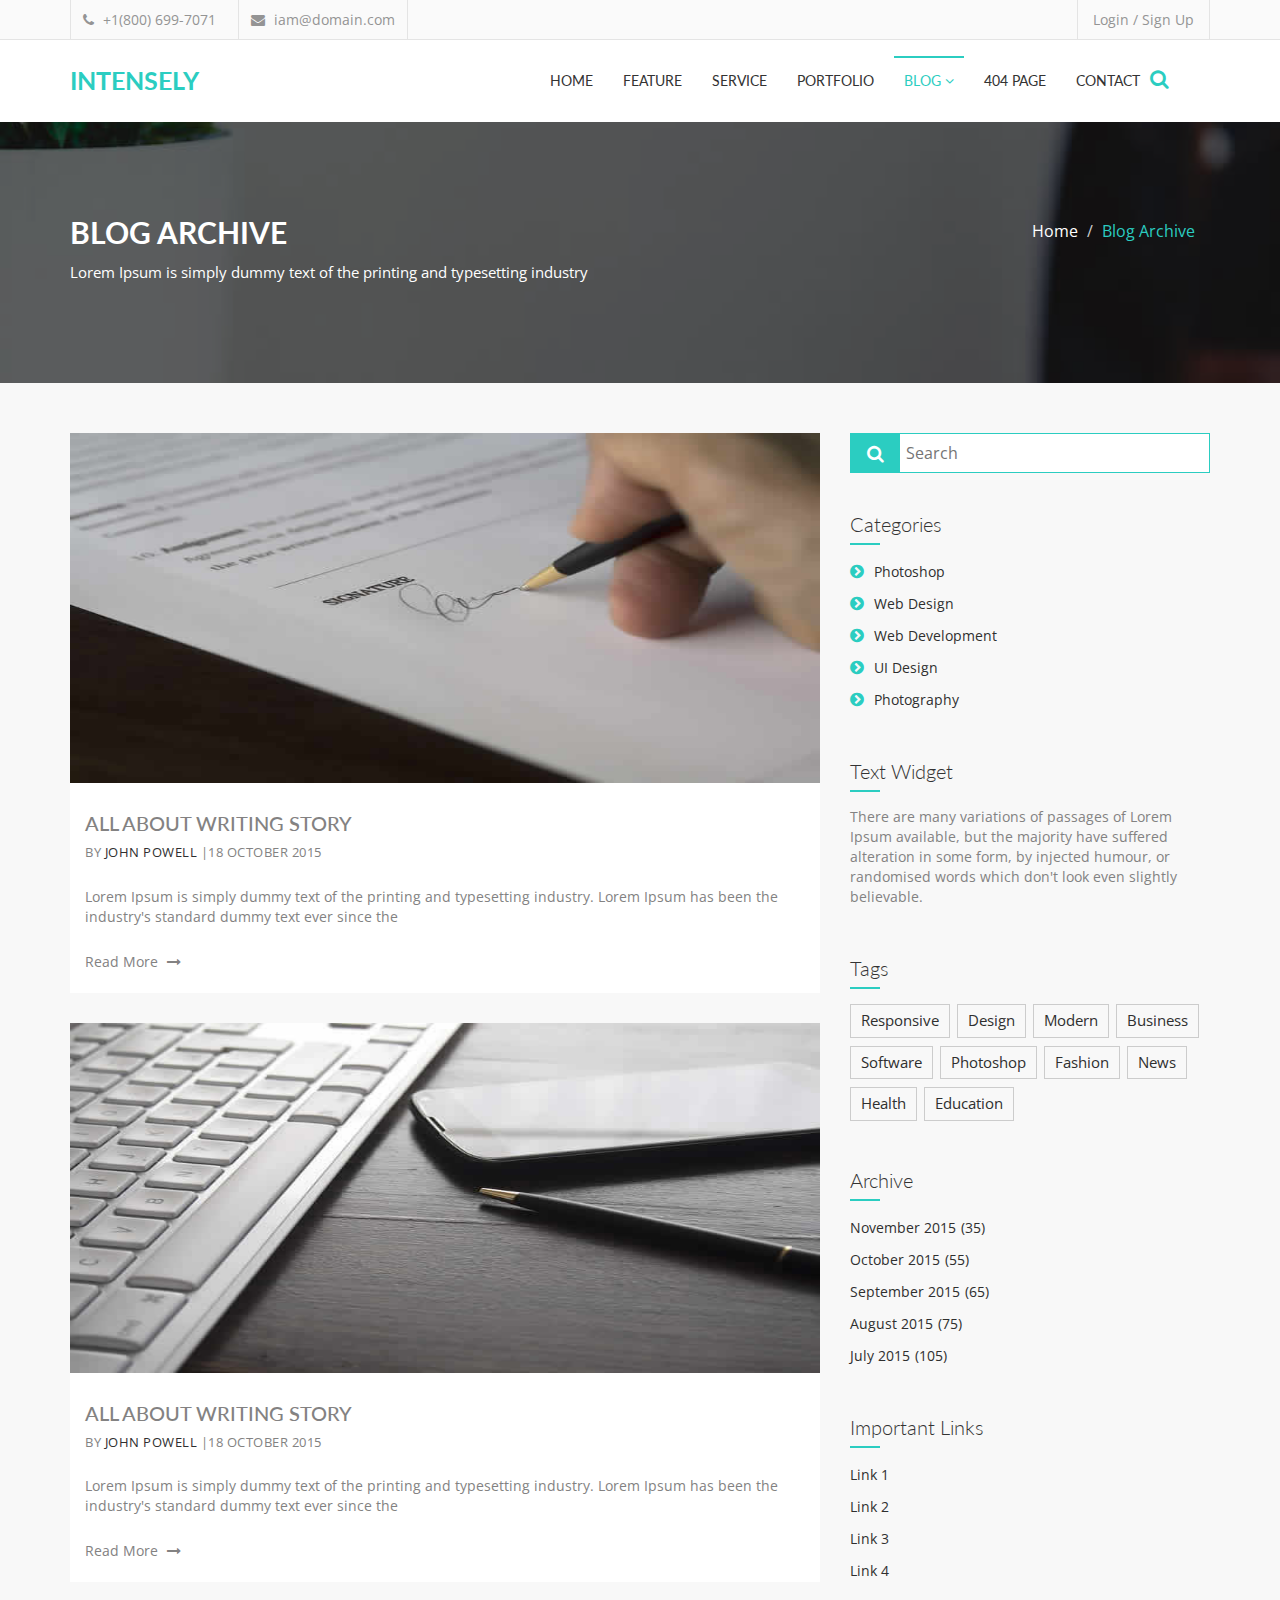
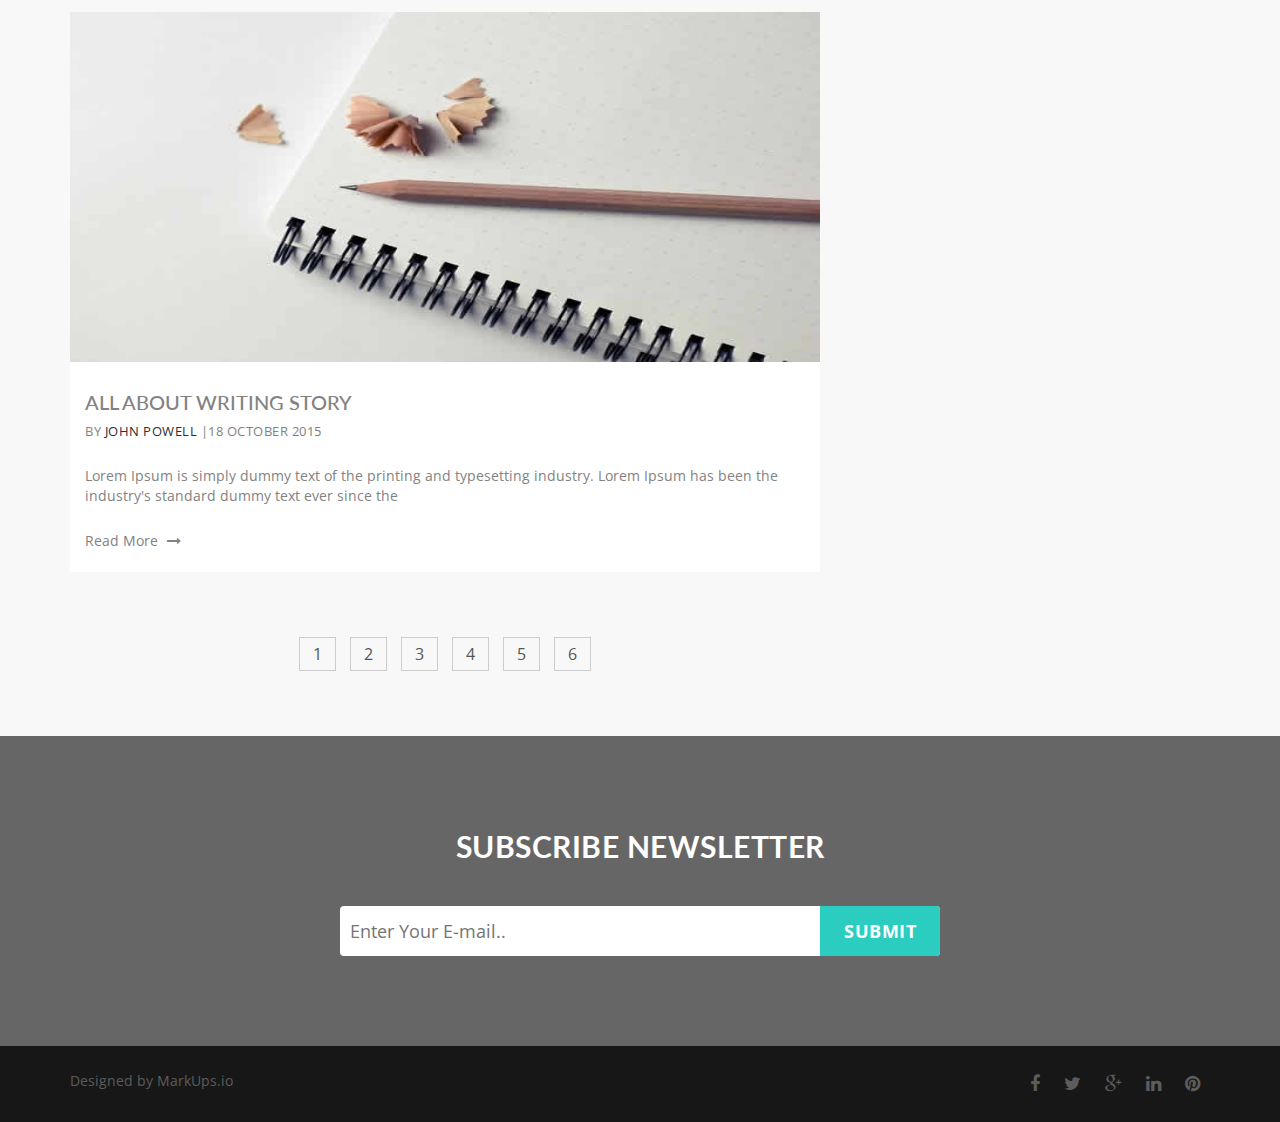
<file: blog-archive.html>
<!DOCTYPE html>
<html lang="en">
  <head>
    <meta charset="utf-8">
    <meta http-equiv="X-UA-Compatible" content="IE=edge">
    <meta name="viewport" content="width=device-width, initial-scale=1">
    <!-- The above 3 meta tags *must* come first in the head; any other head content must come *after* these tags -->
    <title>Intensely : Blog Archive</title>
    <!-- Favicon -->
    <link rel="shortcut icon" type="image/icon" href="assets/images/favicon.ico"/>
    <!-- Font Awesome -->
    <link href="assets/css/font-awesome.css" rel="stylesheet">
    <!-- Bootstrap -->
    <link href="assets/css/bootstrap.css" rel="stylesheet">    
    <!-- Slick slider -->
    <link rel="stylesheet" type="text/css" href="assets/css/slick.css"/> 
    <!-- Fancybox slider -->
    <link rel="stylesheet" href="assets/css/jquery.fancybox.css" type="text/css" media="screen" /> 
    <!-- Animate css -->
    <link rel="stylesheet" type="text/css" href="assets/css/animate.css"/>  
    <!-- Bootstrap progressbar  -->
    <link rel="stylesheet" type="text/css" href="assets/css/bootstrap-progressbar-3.3.4.css"/> 
    <!-- Theme color -->
    <link id="switcher" href="assets/css/theme-color/default-theme.css" rel="stylesheet">

    <!-- Main Style -->
    <link href="style.css" rel="stylesheet">

    <!-- Fonts -->

    <!-- Open Sans for body font -->
    <link href='https://fonts.googleapis.com/css?family=Open+Sans' rel='stylesheet' type='text/css'>
    <!-- Lato for Title -->
    <link href='https://fonts.googleapis.com/css?family=Lato' rel='stylesheet' type='text/css'> 
    <!-- HTML5 shim and Respond.js for IE8 support of HTML5 elements and media queries -->
    <!-- WARNING: Respond.js doesn't work if you view the page via file:// -->
    <!--[if lt IE 9]>
      <script src="https://oss.maxcdn.com/html5shiv/3.7.2/html5shiv.min.js"></script>
      <script src="https://oss.maxcdn.com/respond/1.4.2/respond.min.js"></script>
    <![endif]-->
  </head>
  <body>

  <!-- BEGAIN PRELOADER -->
  <div id="preloader">
    <div id="status">&nbsp;</div>
  </div>
  <!-- END PRELOADER -->

  <!-- SCROLL TOP BUTTON -->
  <a class="scrollToTop" href="#"><i class="fa fa-angle-up"></i></a>
  <!-- END SCROLL TOP BUTTON -->

  <!-- Start header -->
  <header id="header">
    <!-- header top search -->
    <div class="header-top">
      <div class="container">
        <form action="">
          <div id="search">
          <input type="text" placeholder="Type your search keyword here and hit Enter..." name="s" id="m_search" style="display: inline-block;">
          <button type="submit">
            <i class="fa fa-search"></i>
          </button>
        </div>
        </form>
      </div>
    </div>
    <!-- header bottom -->
    <div class="header-bottom">
      <div class="container">
        <div class="row">
          <div class="col-md-6 col-sm-6 col-xs-6">
            <div class="header-contact">
              <ul>
                <li>
                  <div class="phone">
                    <i class="fa fa-phone"></i>
                    +1(800) 699-7071
                  </div>
                </li>
                <li>
                  <div class="mail">
                    <i class="fa fa-envelope"></i>
                    iam@domain.com
                  </div>
                </li>
              </ul>
            </div>
          </div>
          <div class="col-md-6 col-sm-6 col-xs-6">
            <div class="header-login">
              <a class="login modal-form" data-target="#login-form" data-toggle="modal" href="#">Login / Sign Up</a>
            </div>
          </div>
        </div>
      </div>
    </div>
  </header>
  <!-- End header -->

  <!-- Start login modal window -->
  <div aria-hidden="false" role="dialog" tabindex="-1" id="login-form" class="modal leread-modal fade in">
    <div class="modal-dialog">
      <!-- Start login section -->
      <div id="login-content" class="modal-content">
        <div class="modal-header">
          <button aria-label="Close" data-dismiss="modal" class="close" type="button"><span aria-hidden="true">×</span></button>
          <h4 class="modal-title"><i class="fa fa-unlock-alt"></i>Login</h4>
        </div>
        <div class="modal-body">
          <form>
            <div class="form-group">
              <input type="text" placeholder="User name" class="form-control">
            </div>
            <div class="form-group">
              <input type="password" placeholder="Password" class="form-control">
            </div>
             <div class="loginbox">
              <label><input type="checkbox"><span>Remember me</span></label>
              <button class="btn signin-btn" type="button">SIGN IN</button>
            </div>                    
          </form>
        </div>
        <div class="modal-footer footer-box">
          <a href="#">Forgot password ?</a>
          <span>No account ? <a id="signup-btn" href="#">Sign Up.</a></span>            
        </div>
      </div>
      <!-- Start signup section -->
      <div id="signup-content" class="modal-content">
        <div class="modal-header">
          <button aria-label="Close" data-dismiss="modal" class="close" type="button"><span aria-hidden="true">×</span></button>
          <h4 class="modal-title"><i class="fa fa-lock"></i>Sign Up</h4>
        </div>
        <div class="modal-body">
          <form>
            <div class="form-group">
              <input placeholder="Name" class="form-control">
            </div>
            <div class="form-group">
              <input placeholder="Username" class="form-control">
            </div>
            <div class="form-group">
              <input placeholder="Email" class="form-control">
            </div>
            <div class="form-group">
              <input type="password" placeholder="Password" class="form-control">
            </div>
            <div class="signupbox">
              <span>Already got account? <a id="login-btn" href="#">Sign In.</a></span>
            </div>
            <div class="loginbox">
              <label><input type="checkbox"><span>Remember me</span><i class="fa"></i></label>
              <button class="btn signin-btn" type="button">SIGN UP</button>
            </div>
          </form>
        </div>
      </div>
    </div>
  </div>
  <!-- End login modal window -->

  <!-- BEGIN MENU -->
  <section id="menu-area">      
    <nav class="navbar navbar-default" role="navigation">  
      <div class="container">
        <div class="navbar-header">
          <!-- FOR MOBILE VIEW COLLAPSED BUTTON -->
          <button type="button" class="navbar-toggle collapsed" data-toggle="collapse" data-target="#navbar" aria-expanded="false" aria-controls="navbar">
            <span class="sr-only">Toggle navigation</span>
            <span class="icon-bar"></span>
            <span class="icon-bar"></span>
            <span class="icon-bar"></span>
          </button>
          <!-- LOGO -->              
          <!-- TEXT BASED LOGO -->
          <a class="navbar-brand" href="index.html">Intensely</a>              
          <!-- IMG BASED LOGO  -->
          <!-- <a class="navbar-brand" href="index.html"><img src="assets/images/logo.png" alt="logo"></a> -->                    
        </div>
        <div id="navbar" class="navbar-collapse collapse">
          <ul id="top-menu" class="nav navbar-nav navbar-right main-nav">
            <li><a href="index.html">Home</a></li>
            <li><a href="feature.html">Feature</a></li>
            <li><a href="service.html">Service</a></li>
            <li><a href="portfolio.html">Portfolio</a></li>
            <li class="dropdown active">
              <a href="#" class="dropdown-toggle" data-toggle="dropdown">Blog <span class="fa fa-angle-down"></span></a>
              <ul class="dropdown-menu" role="menu">
                <li><a href="blog-archive.html">Blog Archive</a></li>                
                <li><a href="blog-single-with-left-sidebar.html">Blog Single with Left Sidebar</a></li>
                <li><a href="blog-single-with-right-sidebar.html">Blog Single with Right Sidebar</a></li>
                <li><a href="blog-single-with-out-sidebar.html">Blog Single with out Sidebar</a></li>           
              </ul>
            </li>
            <li><a href="404.html">404 Page</a></li>               
            <li><a href="contact.html">Contact</a></li>
          </ul>                     
        </div><!--/.nav-collapse -->
        <!-- search icon -->
        <a href="#" id="search-icon">
          <i class="fa fa-search">            
          </i>
        </a>
      </div>     
    </nav>
  </section>
  <!-- END MENU --> 
  
  <!-- Start single page header -->
  <section id="single-page-header">
    <div class="overlay">
      <div class="container">
        <div class="row">
          <div class="col-md-6 col-sm-6 col-xs-12">
            <div class="single-page-header-left">
              <h2>Blog Archive</h2>
              <p>Lorem Ipsum is simply dummy text of the printing and typesetting industry</p>
            </div>
          </div>
          <div class="col-md-6 col-sm-6 col-xs-12">
            <div class="single-page-header-right">
              <ol class="breadcrumb">
                <li><a href="#">Home</a></li>
                <li class="active">Blog Archive</li>
              </ol>
            </div>
          </div>
        </div>
      </div>
    </div>
  </section>
  <!-- End single page header -->
  
  <!-- Start blog archive -->
  <section id="blog-archive">
    <div class="container">
      <div class="row">
        <div class="col-md-12">
          <div class="blog-archive-area">
            <div class="row">
              <div class="col-md-8">
                <div class="blog-archive-left">
                  <!-- Start blog news single -->
                  <article class="blog-news-single">
                    <div class="blog-news-img">
                      <a href="blog-single-with-right-sidebar.html"><img src="assets/images/blog-img-1.jpg" alt="image"></a>
                    </div>
                    <div class="blog-news-title">
                      <h2><a href="blog-single-with-right-sidebar.html">All about writing story</a></h2>
                      <p>By <a class="blog-author" href="#">John Powell</a> <span class="blog-date">|18 October 2015</span></p>
                    </div>
                    <div class="blog-news-details">
                      <p>Lorem Ipsum is simply dummy text of the printing and typesetting industry. Lorem Ipsum has been the industry's standard dummy text ever since the</p>
                      <a class="blog-more-btn" href="blog-single-with-right-sidebar.html">Read More <i class="fa fa-long-arrow-right"></i></a>
                    </div>
                  </article>
                  <!-- Start blog news single -->
                  <article class="blog-news-single">
                    <div class="blog-news-img">
                      <a href="blog-single-with-right-sidebar.html"><img src="assets/images/blog-img-2.jpg" alt="image"></a>
                    </div>
                    <div class="blog-news-title">
                      <h2><a href="blog-single-with-right-sidebar.html">All about writing story</a></h2>
                      <p>By <a class="blog-author" href="#">John Powell</a> <span class="blog-date">|18 October 2015</span></p>
                    </div>
                    <div class="blog-news-details">
                      <p>Lorem Ipsum is simply dummy text of the printing and typesetting industry. Lorem Ipsum has been the industry's standard dummy text ever since the</p>
                      <a class="blog-more-btn" href="blog-single-with-right-sidebar.html">Read More <i class="fa fa-long-arrow-right"></i></a>
                    </div>
                  </article>
                  <!-- Start blog news single -->
                  <article class="blog-news-single">
                    <div class="blog-news-img">
                      <a href="blog-single-with-right-sidebar.html"><img src="assets/images/blog-img-3.jpg" alt="image"></a>
                    </div>
                    <div class="blog-news-title">
                      <h2><a href="blog-single-with-right-sidebar.html">All about writing story</a></h2>
                      <p>By <a class="blog-author" href="#">John Powell</a> <span class="blog-date">|18 October 2015</span></p>
                    </div>
                    <div class="blog-news-details">
                      <p>Lorem Ipsum is simply dummy text of the printing and typesetting industry. Lorem Ipsum has been the industry's standard dummy text ever since the</p>
                      <a class="blog-more-btn" href="blog-single-with-right-sidebar.html">Read More <i class="fa fa-long-arrow-right"></i></a>
                    </div>
                  </article>
                  <!-- Start blog pagination -->
                  <div class="blog-pagination">
                    <ul class="pagination-nav">
                      <li><a href="#">1</a></li>
                      <li><a href="#">2</a></li>
                      <li><a href="#">3</a></li>
                      <li><a href="#">4</a></li>
                      <li><a href="#">5</a></li>
                      <li><a href="#">6</a></li>
                    </ul>
                  </div>
                </div>
              </div>
              <div class="col-md-4">
                <aside class="blog-side-bar">
                  <!-- Start sidebar widget -->
                  <div class="sidebar-widget">
                    <!-- Start blog search -->
                    <form>                    
                      <div class="search-group">                        
                        <button type="button" class="blog-search-btn"><span class="fa fa-search"></span></button>
                        <input type="search" placeholder="Search">
                      </div>                    
                    </form>
                    <!-- End blog search -->                                
                  </div>
                  <!-- Start sidebar widget -->
                  <div class="sidebar-widget">
                    <h4 class="widget-title">Categories</h4>
                    <ul class="widget-catg">                      
                      <li><a href="#">Photoshop</a></li>
                      <li><a href="#">Web Design</a></li>
                      <li><a href="#">Web Development</a></li>
                      <li><a href="#">UI Design</a></li>
                      <li><a href="#">Photography</a></li>
                    </ul>
                  </div>
                  <!-- Start sidebar widget -->
                  <div class="sidebar-widget">
                    <h4 class="widget-title">Text Widget</h4>
                    <p>There are many variations of passages of Lorem Ipsum available, but the majority have suffered alteration in some form, by injected humour, or randomised words which don't look even slightly believable.</p>
                  </div>
                  <!-- Start sidebar widget -->
                  <div class="sidebar-widget">
                    <h4 class="widget-title">Tags</h4>
                    <div class="tag-cloud">
                      <a href="#">Responsive</a>
                      <a href="#">Design</a>
                      <a href="#">Modern</a>
                      <a href="#">Business</a>
                      <a href="#">Software</a>
                      <a href="#">Photoshop</a>
                      <a href="#">Fashion</a>                      
                      <a href="#">News</a>
                      <a href="#">Health</a>
                      <a href="#">Education</a>
                    </div>
                  </div>
                  <!-- Start sidebar widget -->
                  <div class="sidebar-widget">
                    <h4 class="widget-title">Archive</h4>
                    <ul class="widget-archive">
                      <li><a href="#">November 2015<span>(35)</span></a></li>
                      <li><a href="#">October 2015<span>(55)</span></a></li>
                      <li><a href="#">September 2015<span>(65)</span></a></li>
                      <li><a href="#">August 2015<span>(75)</span></a></li>
                      <li><a href="#">July 2015<span>(105)</span></a></li>
                    </ul>
                  </div>
                  <!-- Start sidebar widget -->
                  <div class="sidebar-widget">
                    <h4 class="widget-title">Important Links</h4>
                    <ul>
                      <li><a href="#">Link 1</a></li>
                      <li><a href="#">Link 2</a></li>
                      <li><a href="#">Link 3</a></li>
                      <li><a href="#">Link 4</a></li>
                    </ul>
                  </div>
                </aside>
              </div>
            </div>
          </div>
        </div>
      </div>
    </div>  
  </section>
  <!-- End blog archive -->

  <!-- Start subscribe us -->
  <section id="subscribe">
    <div class="subscribe-overlay">
      <div class="container">
        <div class="row">
          <div class="col-md-12">
            <div class="subscribe-area">
              <h2>Subscribe Newsletter</h2>
              <form action="" class="subscrib-form">
                <input type="text" placeholder="Enter Your E-mail..">
                <button class="subscribe-btn" type="submit">Submit</button>
              </form>
            </div>
          </div>
        </div>
      </div>
    </div>
  </section>
  <!-- End subscribe us -->

  <!-- Start footer -->
  <footer id="footer">
    <div class="container">
      <div class="row">
        <div class="col-md-6 col-sm-6">
          <div class="footer-left">
            <p>Designed by <a href="http://www.markups.io/">MarkUps.io</a></p>
          </div>
        </div>
        <div class="col-md-6 col-sm-6">
          <div class="footer-right">
            <a href="index.html"><i class="fa fa-facebook"></i></a>
            <a href="#"><i class="fa fa-twitter"></i></a>
            <a href="#"><i class="fa fa-google-plus"></i></a>
            <a href="#"><i class="fa fa-linkedin"></i></a>
            <a href="#"><i class="fa fa-pinterest"></i></a>
          </div>
        </div>
      </div>
    </div>
  </footer>
  <!-- End footer -->

  <!-- jQuery library -->
  <script src="https://ajax.googleapis.com/ajax/libs/jquery/1.11.3/jquery.min.js"></script>    
  <!-- Include all compiled plugins (below), or include individual files as needed -->
  <!-- Bootstrap -->
  <script src="assets/js/bootstrap.js"></script>
  <!-- Slick Slider -->
  <script type="text/javascript" src="assets/js/slick.js"></script>    
  <!-- mixit slider -->
  <script type="text/javascript" src="assets/js/jquery.mixitup.js"></script>
  <!-- Add fancyBox -->        
  <script type="text/javascript" src="assets/js/jquery.fancybox.pack.js"></script>
 <!-- counter -->
  <script src="assets/js/waypoints.js"></script>
  <script src="assets/js/jquery.counterup.js"></script>
  <!-- Wow animation -->
  <script type="text/javascript" src="assets/js/wow.js"></script> 
  <!-- progress bar   -->
  <script type="text/javascript" src="assets/js/bootstrap-progressbar.js"></script>  
    
   
  <!-- Custom js -->
  <script type="text/javascript" src="assets/js/custom.js"></script>
    
  </body>
</html>
</file>
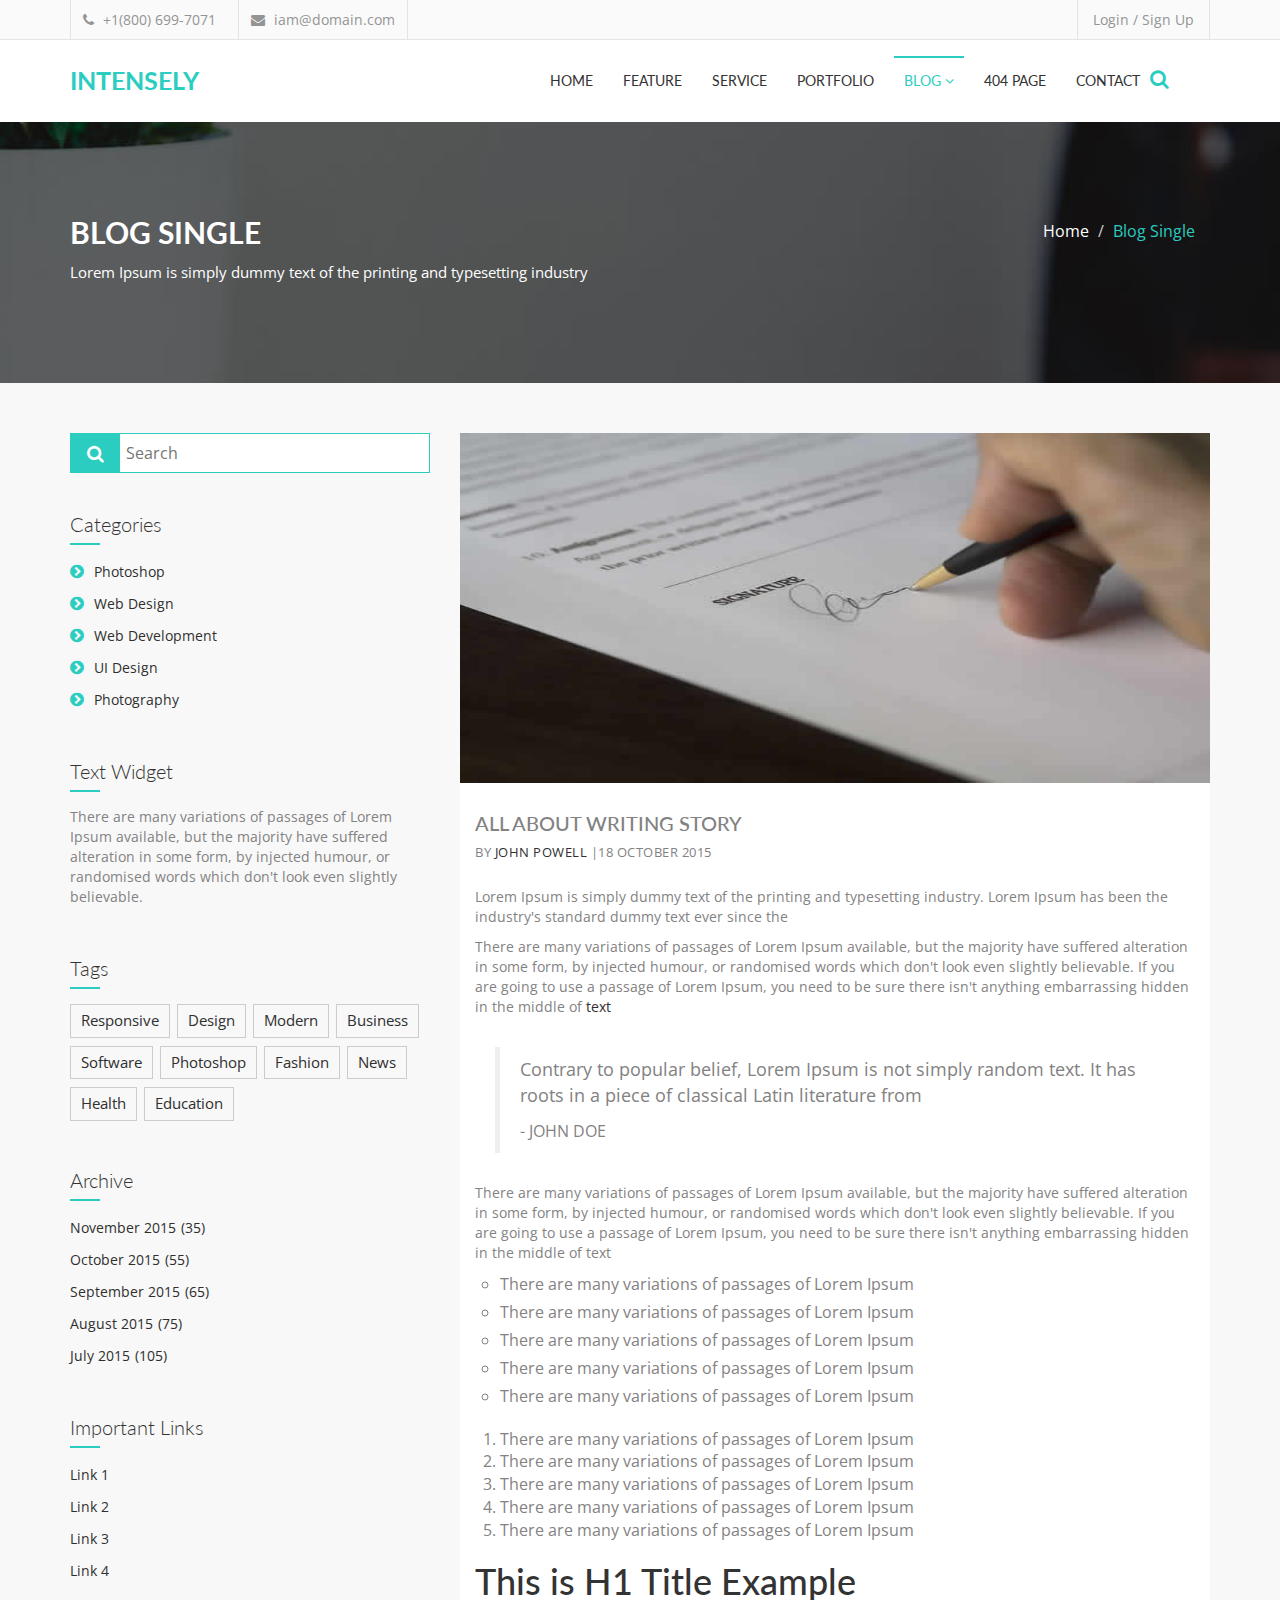
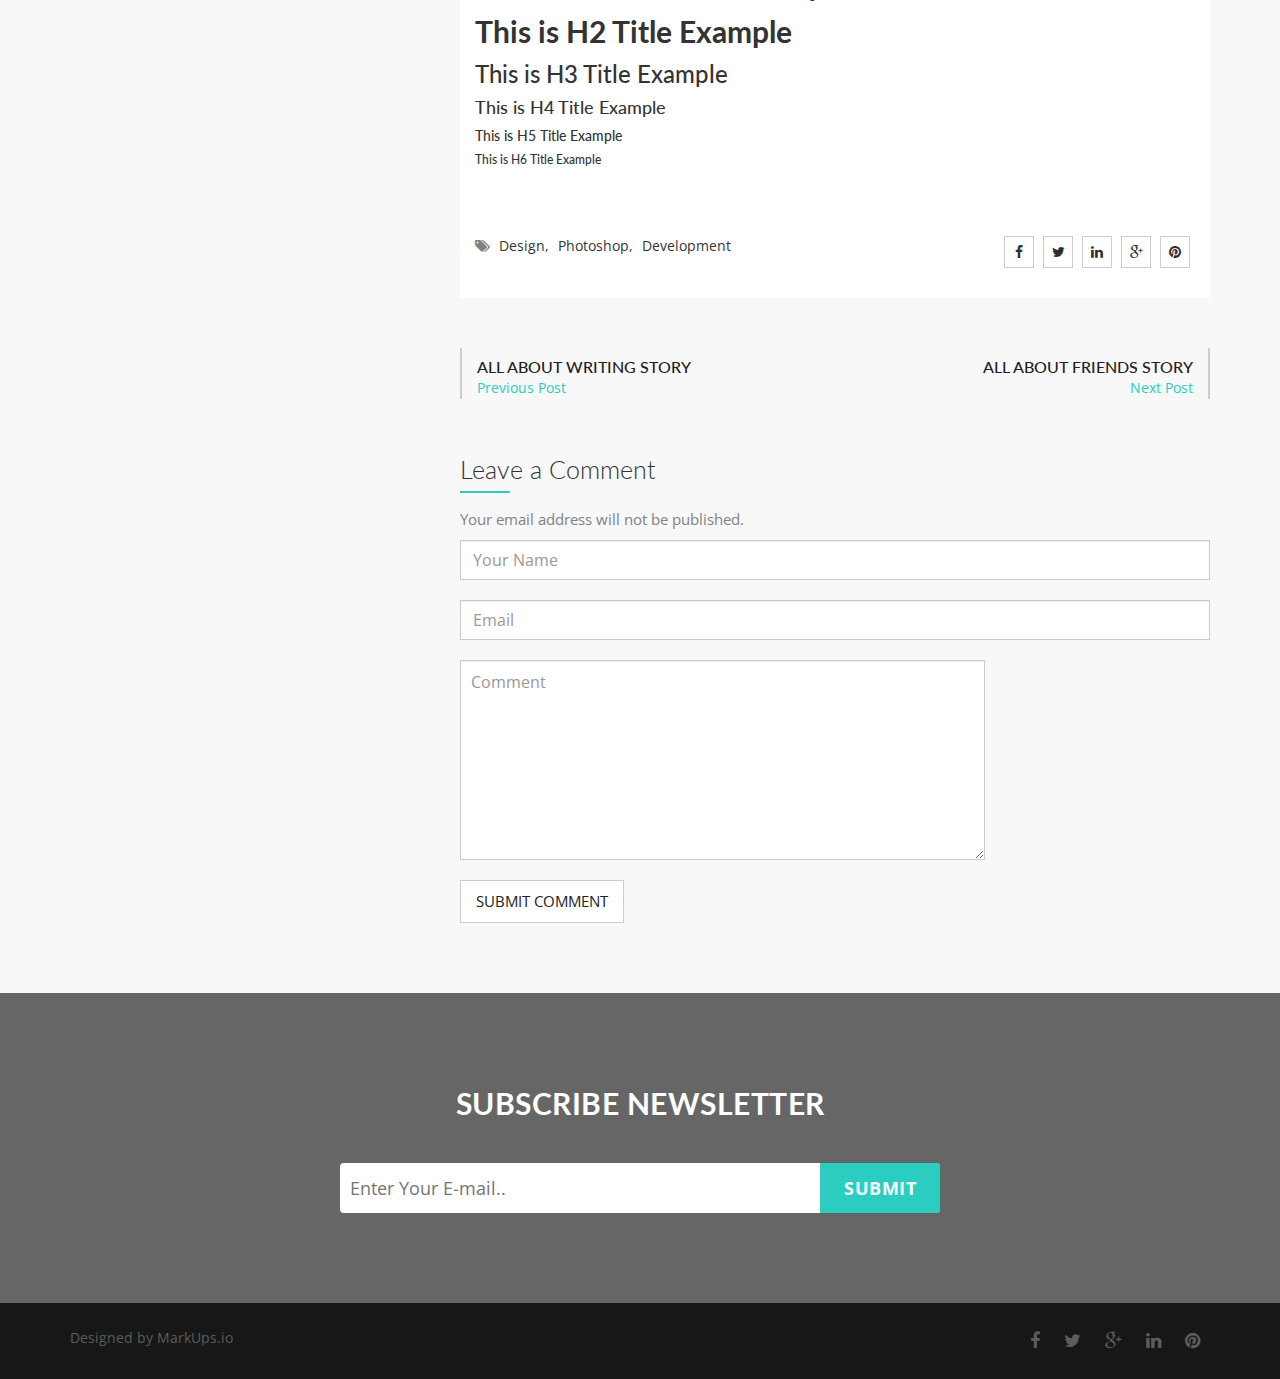
<file: blog-single-with-left-sidebar.html>
<!DOCTYPE html>
<html lang="en">
  <head>
    <meta charset="utf-8">
    <meta http-equiv="X-UA-Compatible" content="IE=edge">
    <meta name="viewport" content="width=device-width, initial-scale=1">
    <!-- The above 3 meta tags *must* come first in the head; any other head content must come *after* these tags -->
    <title>Intensely : Blog Single</title>
    <!-- Favicon -->
    <link rel="shortcut icon" type="image/icon" href="assets/images/favicon.ico"/>
    <!-- Font Awesome -->
    <link href="assets/css/font-awesome.css" rel="stylesheet">
    <!-- Bootstrap -->
    <link href="assets/css/bootstrap.css" rel="stylesheet">    
    <!-- Slick slider -->
    <link rel="stylesheet" type="text/css" href="assets/css/slick.css"/> 
    <!-- Fancybox slider -->
    <link rel="stylesheet" href="assets/css/jquery.fancybox.css" type="text/css" media="screen" /> 
    <!-- Animate css -->
    <link rel="stylesheet" type="text/css" href="assets/css/animate.css"/> 
    <!-- Bootstrap progressbar  --> 
    <link rel="stylesheet" type="text/css" href="assets/css/bootstrap-progressbar-3.3.4.css"/> 
     <!-- Theme color -->
    <link id="switcher" href="assets/css/theme-color/default-theme.css" rel="stylesheet">

    <!-- Main Style -->
    <link href="style.css" rel="stylesheet">

    <!-- Fonts -->

    <!-- Open Sans for body font -->
    <link href='https://fonts.googleapis.com/css?family=Open+Sans' rel='stylesheet' type='text/css'>
    <!-- Lato for Title -->
    <link href='https://fonts.googleapis.com/css?family=Lato' rel='stylesheet' type='text/css'> 
    <!-- HTML5 shim and Respond.js for IE8 support of HTML5 elements and media queries -->
    <!-- WARNING: Respond.js doesn't work if you view the page via file:// -->
    <!--[if lt IE 9]>
      <script src="https://oss.maxcdn.com/html5shiv/3.7.2/html5shiv.min.js"></script>
      <script src="https://oss.maxcdn.com/respond/1.4.2/respond.min.js"></script>
    <![endif]-->
  </head>
  <body>     

  <!-- BEGAIN PRELOADER -->
  <div id="preloader">
    <div id="status">&nbsp;</div>
  </div>
  <!-- END PRELOADER -->

  <!-- SCROLL TOP BUTTON -->
  <a class="scrollToTop" href="#"><i class="fa fa-angle-up"></i></a>
  <!-- END SCROLL TOP BUTTON -->

  <!-- Start header -->
  <header id="header">
    <!-- header top search -->
    <div class="header-top">
      <div class="container">
        <form action="">
          <div id="search">
          <input type="text" placeholder="Type your search keyword here and hit Enter..." name="s" id="m_search" style="display: inline-block;">
          <button type="submit">
            <i class="fa fa-search"></i>
          </button>
        </div>
        </form>
      </div>
    </div>
    <!-- header bottom -->
    <div class="header-bottom">
      <div class="container">
        <div class="row">
          <div class="col-md-6 col-sm-6 col-xs-6">
            <div class="header-contact">
              <ul>
                <li>
                  <div class="phone">
                    <i class="fa fa-phone"></i>
                    +1(800) 699-7071
                  </div>
                </li>
                <li>
                  <div class="mail">
                    <i class="fa fa-envelope"></i>
                    iam@domain.com
                  </div>
                </li>
              </ul>
            </div>
          </div>
          <div class="col-md-6 col-sm-6 col-xs-6">
            <div class="header-login">
              <a class="login modal-form" data-target="#login-form" data-toggle="modal" href="#">Login / Sign Up</a>
            </div>
          </div>
        </div>
      </div>
    </div>
  </header>
  <!-- End header -->
  
  <!-- Start login modal window -->
  <div aria-hidden="false" role="dialog" tabindex="-1" id="login-form" class="modal leread-modal fade in">
    <div class="modal-dialog">
      <!-- Start login section -->
      <div id="login-content" class="modal-content">
        <div class="modal-header">
          <button aria-label="Close" data-dismiss="modal" class="close" type="button"><span aria-hidden="true">×</span></button>
          <h4 class="modal-title"><i class="fa fa-unlock-alt"></i>Login</h4>
        </div>
        <div class="modal-body">
          <form>
            <div class="form-group">
              <input type="text" placeholder="User name" class="form-control">
            </div>
            <div class="form-group">
              <input type="password" placeholder="Password" class="form-control">
            </div>
             <div class="loginbox">
              <label><input type="checkbox"><span>Remember me</span></label>
              <button class="btn signin-btn" type="button">SIGN IN</button>
            </div>                    
          </form>
        </div>
        <div class="modal-footer footer-box">
          <a href="#">Forgot password ?</a>
          <span>No account ? <a id="signup-btn" href="#">Sign Up.</a></span>            
        </div>
      </div>
      <!-- Start signup section -->
      <div id="signup-content" class="modal-content">
        <div class="modal-header">
          <button aria-label="Close" data-dismiss="modal" class="close" type="button"><span aria-hidden="true">×</span></button>
          <h4 class="modal-title"><i class="fa fa-lock"></i>Sign Up</h4>
        </div>
        <div class="modal-body">
          <form>
            <div class="form-group">
              <input placeholder="Name" class="form-control">
            </div>
            <div class="form-group">
              <input placeholder="Username" class="form-control">
            </div>
            <div class="form-group">
              <input placeholder="Email" class="form-control">
            </div>
            <div class="form-group">
              <input type="password" placeholder="Password" class="form-control">
            </div>
            <div class="signupbox">
              <span>Already got account? <a id="login-btn" href="#">Sign In.</a></span>
            </div>
            <div class="loginbox">
              <label><input type="checkbox"><span>Remember me</span><i class="fa"></i></label>
              <button class="btn signin-btn" type="button">SIGN UP</button>
            </div>
          </form>
        </div>
      </div>
    </div>
  </div>
  <!-- End login modal window -->

  <!-- BEGIN MENU -->
  <section id="menu-area">      
    <nav class="navbar navbar-default" role="navigation">  
      <div class="container">
        <div class="navbar-header">
          <!-- FOR MOBILE VIEW COLLAPSED BUTTON -->
          <button type="button" class="navbar-toggle collapsed" data-toggle="collapse" data-target="#navbar" aria-expanded="false" aria-controls="navbar">
            <span class="sr-only">Toggle navigation</span>
            <span class="icon-bar"></span>
            <span class="icon-bar"></span>
            <span class="icon-bar"></span>
          </button>
          <!-- LOGO -->              
          <!-- TEXT BASED LOGO -->
          <a class="navbar-brand" href="index.html">Intensely</a>              
          <!-- IMG BASED LOGO  -->
          <!-- <a class="navbar-brand" href="index.html"><img src="assets/images/logo.png" alt="logo"></a> -->                    
        </div>
        <div id="navbar" class="navbar-collapse collapse">
          <ul id="top-menu" class="nav navbar-nav navbar-right main-nav">
            <li><a href="index.html">Home</a></li>
            <li><a href="feature.html">Feature</a></li>
            <li><a href="service.html">Service</a></li>
            <li><a href="portfolio.html">Portfolio</a></li>
            <li class="dropdown active">
              <a href="#" class="dropdown-toggle" data-toggle="dropdown">Blog <span class="fa fa-angle-down"></span></a>
              <ul class="dropdown-menu" role="menu">
                <li><a href="blog-archive.html">Blog Archive</a></li>                
                <li><a href="blog-single-with-left-sidebar.html">Blog Single with Left Sidebar</a></li>
                <li><a href="blog-single-with-right-sidebar.html">Blog Single with Right Sidebar</a></li>
                <li><a href="blog-single-with-out-sidebar.html">Blog Single with out Sidebar</a></li>           
              </ul>
            </li>
            <li><a href="404.html">404 Page</a></li>               
            <li><a href="contact.html">Contact</a></li>
          </ul>                     
        </div><!--/.nav-collapse -->
        <!-- search icon -->
        <a href="#" id="search-icon">
          <i class="fa fa-search">            
          </i>
        </a>
      </div>     
    </nav>
  </section>
  <!-- END MENU -->  
  
  <!-- Start single page header -->
  <section id="single-page-header">
    <div class="overlay">
      <div class="container">
        <div class="row">
          <div class="col-md-6 col-sm-6 col-xs-12">
            <div class="single-page-header-left">
              <h2>Blog Single</h2>
              <p>Lorem Ipsum is simply dummy text of the printing and typesetting industry</p>
            </div>
          </div>
          <div class="col-md-6 col-sm-6 col-xs-12">
            <div class="single-page-header-right">
              <ol class="breadcrumb">
                <li><a href="#">Home</a></li>
                <li class="active">Blog Single</li>
              </ol>
            </div>
          </div>
        </div>
      </div>
    </div>
  </section>
  <!-- End single page header -->
  
  <!-- Start blog archive -->
  <section id="blog-archive">
    <div class="container">
      <div class="row">
        <div class="col-md-12">
          <div class="blog-archive-area">
            <div class="row">
              <div class="col-md-4 hidden-sm hidden-xs">
                <aside class="blog-side-bar">
                  <!-- Start sidebar widget -->
                  <div class="sidebar-widget">
                    <!-- Start blog search -->
                    <form>                    
                      <div class="search-group">                        
                        <button type="button" class="blog-search-btn"><span class="fa fa-search"></span></button>
                        <input type="search" placeholder="Search">
                      </div>                    
                    </form>
                    <!-- End blog search -->                                
                  </div>
                  <!-- Start sidebar widget -->
                  <div class="sidebar-widget">
                    <h4 class="widget-title">Categories</h4>
                    <ul class="widget-catg">                      
                      <li><a href="#">Photoshop</a></li>
                      <li><a href="#">Web Design</a></li>
                      <li><a href="#">Web Development</a></li>
                      <li><a href="#">UI Design</a></li>
                      <li><a href="#">Photography</a></li>
                    </ul>
                  </div>
                  <!-- Start sidebar widget -->
                  <div class="sidebar-widget">
                    <h4 class="widget-title">Text Widget</h4>
                    <p>There are many variations of passages of Lorem Ipsum available, but the majority have suffered alteration in some form, by injected humour, or randomised words which don't look even slightly believable.</p>
                  </div>
                  <!-- Start sidebar widget -->
                  <div class="sidebar-widget">
                    <h4 class="widget-title">Tags</h4>
                    <div class="tag-cloud">
                      <a href="#">Responsive</a>
                      <a href="#">Design</a>
                      <a href="#">Modern</a>
                      <a href="#">Business</a>
                      <a href="#">Software</a>
                      <a href="#">Photoshop</a>
                      <a href="#">Fashion</a>                      
                      <a href="#">News</a>
                      <a href="#">Health</a>
                      <a href="#">Education</a>
                    </div>
                  </div>
                  <!-- Start sidebar widget -->
                  <div class="sidebar-widget">
                    <h4 class="widget-title">Archive</h4>
                    <ul class="widget-archive">
                      <li><a href="#">November 2015<span>(35)</span></a></li>
                      <li><a href="#">October 2015<span>(55)</span></a></li>
                      <li><a href="#">September 2015<span>(65)</span></a></li>
                      <li><a href="#">August 2015<span>(75)</span></a></li>
                      <li><a href="#">July 2015<span>(105)</span></a></li>
                    </ul>
                  </div>
                  <!-- Start sidebar widget -->
                  <div class="sidebar-widget">
                    <h4 class="widget-title">Important Links</h4>
                    <ul>
                      <li><a href="#">Link 1</a></li>
                      <li><a href="#">Link 2</a></li>
                      <li><a href="#">Link 3</a></li>
                      <li><a href="#">Link 4</a></li>
                    </ul>
                  </div>
                </aside>
              </div>
              <div class="col-md-8">
                <div class="blog-archive-left">
                  <!-- Start blog news single -->
                  <article class="blog-news-single">
                    <div class="blog-news-img">
                     <img src="assets/images/blog-img-1.jpg" alt="image">
                    </div>
                    <div class="blog-news-title">
                      <h2>All about writing story</h2>
                      <p>By <a class="blog-author" href="#">John Powell</a> <span class="blog-date">|18 October 2015</span></p>
                    </div>
                    <div class="blog-news-details blog-single-details">
                      <p>Lorem Ipsum is simply dummy text of the printing and typesetting industry. Lorem Ipsum has been the industry's standard dummy text ever since the</p>

                      <p>There are many variations of passages of Lorem Ipsum available, but the majority have suffered alteration in some form, by injected humour, or randomised words which don't look even slightly believable. If you are going to use a passage of Lorem Ipsum, you need to be sure there isn't anything embarrassing hidden in the middle of <a href="#">text</a></p>
                      <blockquote>
                        <p>Contrary to popular belief, Lorem Ipsum is not simply random text. It has roots in a piece of classical Latin literature from</p>
                        <span> - John Doe</span>
                      </blockquote>
                      <p>There are many variations of passages of Lorem Ipsum available, but the majority have suffered alteration in some form, by injected humour, or randomised words which don't look even slightly believable. If you are going to use a passage of Lorem Ipsum, you need to be sure there isn't anything embarrassing hidden in the middle of text</p>
                      <ul>
                        <li>There are many variations of passages of Lorem Ipsum</li>
                        <li>There are many variations of passages of Lorem Ipsum</li>
                        <li>There are many variations of passages of Lorem Ipsum</li>
                        <li>There are many variations of passages of Lorem Ipsum</li>
                        <li>There are many variations of passages of Lorem Ipsum</li>
                      </ul>
                      <ol>
                        <li>There are many variations of passages of Lorem Ipsum</li>
                        <li>There are many variations of passages of Lorem Ipsum</li>
                        <li>There are many variations of passages of Lorem Ipsum</li>
                        <li>There are many variations of passages of Lorem Ipsum</li>
                        <li>There are many variations of passages of Lorem Ipsum</li>
                      </ol>
                      <h1>This is H1 Title Example</h1>
                      <h2>This is H2 Title Example</h2>
                      <h3>This is H3 Title Example</h3>
                      <h4>This is H4 Title Example</h4>
                      <h5>This is H5 Title Example</h5>
                      <h6>This is H6 Title Example</h6>
                      <div class="blog-single-bottom">
                        <div class="row">
                          <div class="col-md-8">
                            <div class="blog-single-tag">
                              <span class="fa fa-tags"></span>
                              <a href="#">Design,</a>
                              <a href="#">Photoshop,</a>
                              <a href="#">Development</a>
                            </div>
                          </div>
                          <div class="col-md-4">
                            <div class="blog-single-social">
                              <a href="#"><i class="fa fa-facebook"></i></a>
                              <a href="#"><i class="fa fa-twitter"></i></a>
                              <a href="#"><i class="fa fa-linkedin"></i></a>
                              <a href="#"><i class="fa fa-google-plus"></i></a>
                              <a href="#"><i class="fa fa-pinterest"></i></a>
                            </div>
                          </div>
                        </div>
                      </div>
                    </div>
                  </article>
                  <!-- Start blog navigation -->
                  <div class="blog-navigation-area">
                    <div class="blog-navigation-prev">
                      <a href="#">
                        <h5>All about writing story</h5>
                        <span>Previous Post</span>
                      </a>
                    </div>
                    <div class="blog-navigation-next">
                      <a href="#">
                        <h5>All about friends story</h5>
                        <span>Next Post</span>
                      </a>
                    </div>
                  </div>
                  <!-- Start Comment box -->
                  <div class="comments-box-area">
                    <h2>Leave a Comment</h2>
                    <p>Your email address will not be published.</p>
                    <form action="" class="comments-form">
                       <div class="form-group">                        
                        <input type="text" class="form-control" placeholder="Your Name">
                      </div>
                      <div class="form-group">                        
                        <input type="email" class="form-control" placeholder="Email">
                      </div>
                       <div class="form-group">                        
                        <textarea placeholder="Comment" rows="3" class="form-control"></textarea>
                      </div>
                      <button class="comment-btn">Submit Comment</button>
                    </form>
                  </div>
                </div>
              </div>
              <div class="col-md-4 visible-sm visible-xs">
                <aside class="blog-side-bar">
                  <!-- Start sidebar widget -->
                  <div class="sidebar-widget">
                    <!-- Start blog search -->
                    <form>                    
                      <div class="search-group">                        
                        <button type="button" class="blog-search-btn"><span class="fa fa-search"></span></button>
                        <input type="search" placeholder="Search">
                      </div>                    
                    </form>
                    <!-- End blog search -->                                
                  </div>
                  <!-- Start sidebar widget -->
                  <div class="sidebar-widget">
                    <h4 class="widget-title">Categories</h4>
                    <ul class="widget-catg">                      
                      <li><a href="#">Photoshop</a></li>
                      <li><a href="#">Web Design</a></li>
                      <li><a href="#">Web Development</a></li>
                      <li><a href="#">UI Design</a></li>
                      <li><a href="#">Photography</a></li>
                    </ul>
                  </div>
                  <!-- Start sidebar widget -->
                  <div class="sidebar-widget">
                    <h4 class="widget-title">Text Widget</h4>
                    <p>There are many variations of passages of Lorem Ipsum available, but the majority have suffered alteration in some form, by injected humour, or randomised words which don't look even slightly believable.</p>
                  </div>
                  <!-- Start sidebar widget -->
                  <div class="sidebar-widget">
                    <h4 class="widget-title">Tags</h4>
                    <div class="tag-cloud">
                      <a href="#">Responsive</a>
                      <a href="#">Design</a>
                      <a href="#">Modern</a>
                      <a href="#">Business</a>
                      <a href="#">Software</a>
                      <a href="#">Photoshop</a>
                      <a href="#">Fashion</a>                      
                      <a href="#">News</a>
                      <a href="#">Health</a>
                      <a href="#">Education</a>
                    </div>
                  </div>
                  <!-- Start sidebar widget -->
                  <div class="sidebar-widget">
                    <h4 class="widget-title">Archive</h4>
                    <ul class="widget-archive">
                      <li><a href="#">November 2015<span>(35)</span></a></li>
                      <li><a href="#">October 2015<span>(55)</span></a></li>
                      <li><a href="#">September 2015<span>(65)</span></a></li>
                      <li><a href="#">August 2015<span>(75)</span></a></li>
                      <li><a href="#">July 2015<span>(105)</span></a></li>
                    </ul>
                  </div>
                  <!-- Start sidebar widget -->
                  <div class="sidebar-widget">
                    <h4 class="widget-title">Important Links</h4>
                    <ul>
                      <li><a href="#">Link 1</a></li>
                      <li><a href="#">Link 2</a></li>
                      <li><a href="#">Link 3</a></li>
                      <li><a href="#">Link 4</a></li>
                    </ul>
                  </div>
                </aside>
              </div>             
            </div>
          </div>
        </div>
      </div>
    </div>  
  </section>
  <!-- End blog archive -->

  <!-- Start subscribe us -->
  <section id="subscribe">
    <div class="subscribe-overlay">
      <div class="container">
        <div class="row">
          <div class="col-md-12">
            <div class="subscribe-area">
              <h2>Subscribe Newsletter</h2>
              <form action="" class="subscrib-form">
                <input type="text" placeholder="Enter Your E-mail..">
                <button class="subscribe-btn" type="submit">Submit</button>
              </form>
            </div>
          </div>
        </div>
      </div>
    </div>
  </section>
  <!-- End subscribe us -->

  <!-- Start footer -->
  <footer id="footer">
    <div class="container">
      <div class="row">
        <div class="col-md-6 col-sm-6">
          <div class="footer-left">
            <p>Designed by <a href="http://www.markups.io/">MarkUps.io</a></p>
          </div>
        </div>
        <div class="col-md-6 col-sm-6">
          <div class="footer-right">
            <a href="index.html"><i class="fa fa-facebook"></i></a>
            <a href="#"><i class="fa fa-twitter"></i></a>
            <a href="#"><i class="fa fa-google-plus"></i></a>
            <a href="#"><i class="fa fa-linkedin"></i></a>
            <a href="#"><i class="fa fa-pinterest"></i></a>
          </div>
        </div>
      </div>
    </div>
  </footer>
  <!-- End footer -->

  <!-- jQuery library -->
  <script src="https://ajax.googleapis.com/ajax/libs/jquery/1.11.3/jquery.min.js"></script>    
  <!-- Include all compiled plugins (below), or include individual files as needed -->
  <!-- Bootstrap -->
  <script src="assets/js/bootstrap.js"></script>
  <!-- Slick Slider -->
  <script type="text/javascript" src="assets/js/slick.js"></script>    
  <!-- mixit slider -->
  <script type="text/javascript" src="assets/js/jquery.mixitup.js"></script>
  <!-- Add fancyBox -->        
  <script type="text/javascript" src="assets/js/jquery.fancybox.pack.js"></script>
 <!-- counter -->
  <script src="assets/js/waypoints.js"></script>
  <script src="assets/js/jquery.counterup.js"></script>
  <!-- Wow animation -->
  <script type="text/javascript" src="assets/js/wow.js"></script> 
  <!-- progress bar   -->
  <script type="text/javascript" src="assets/js/bootstrap-progressbar.js"></script>  
  
 
  <!-- Custom js -->
  <script type="text/javascript" src="assets/js/custom.js"></script>
    
  </body>
</html>
</file>
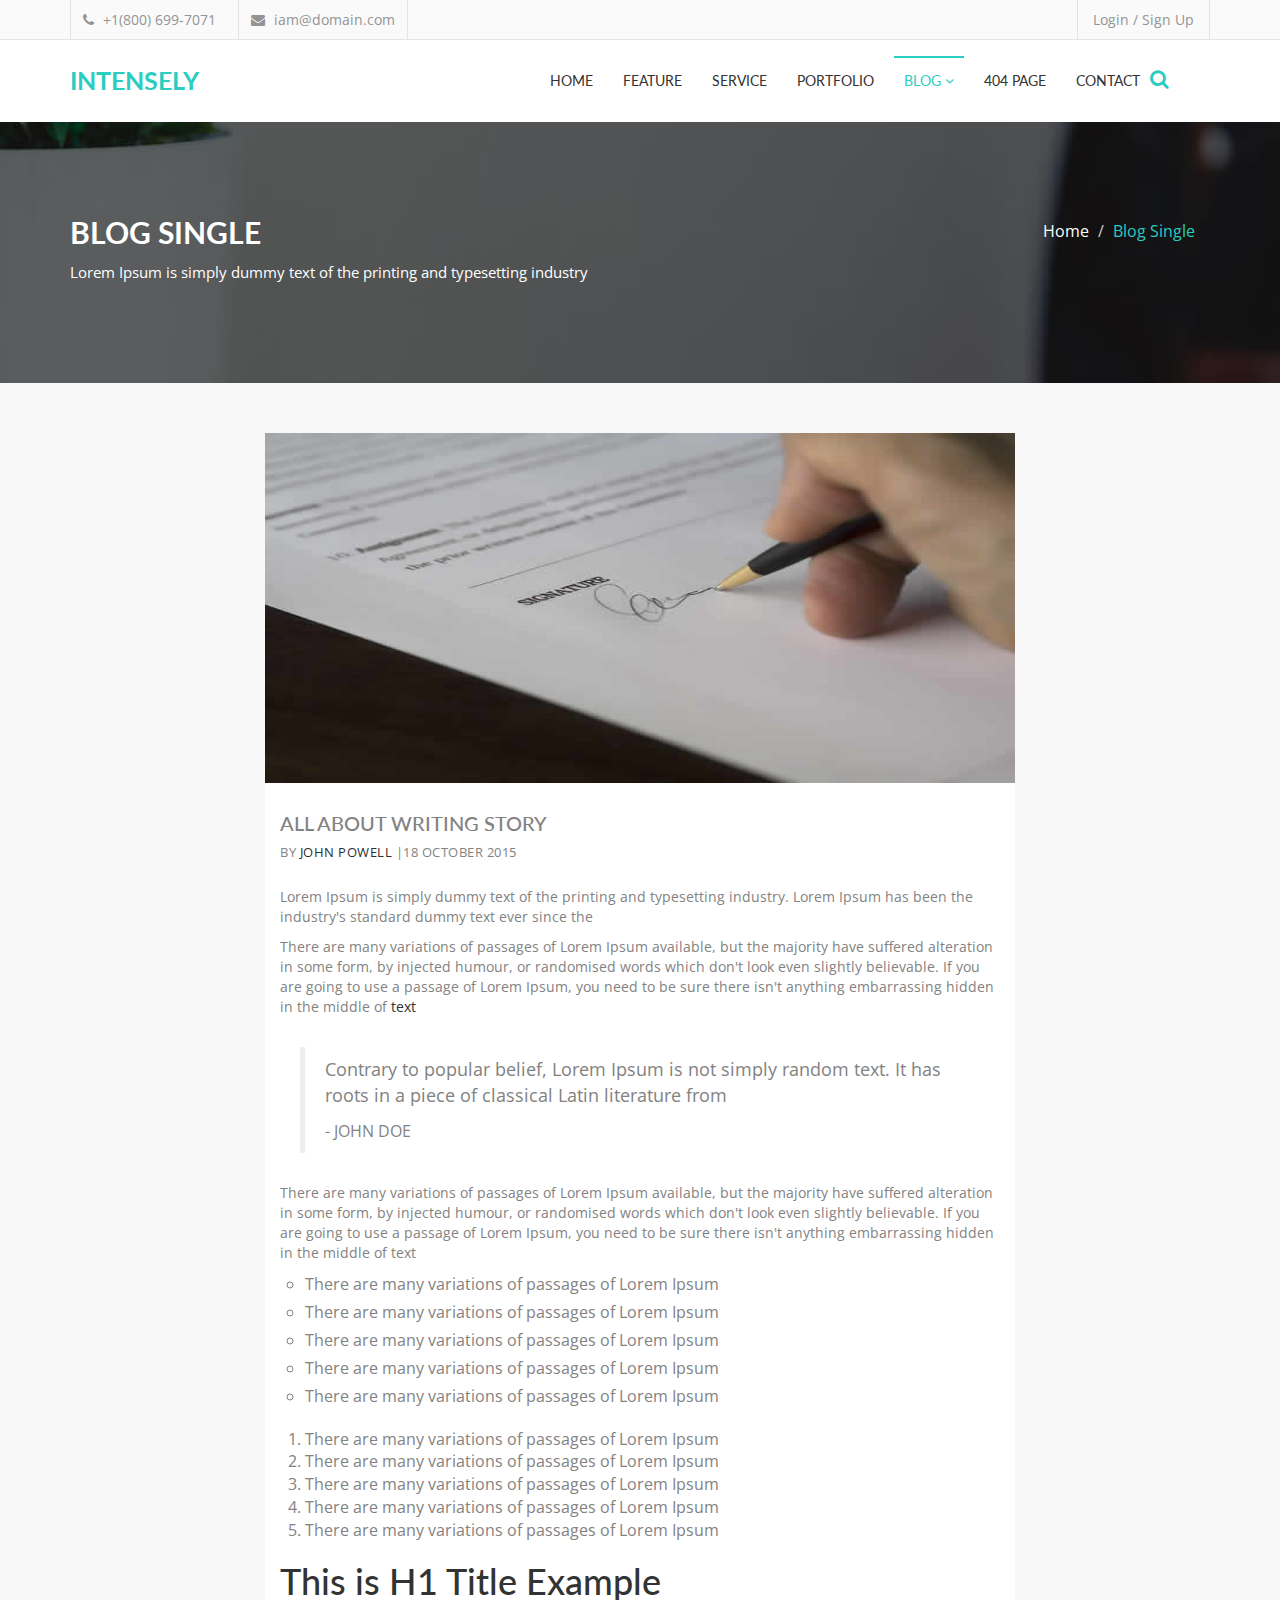
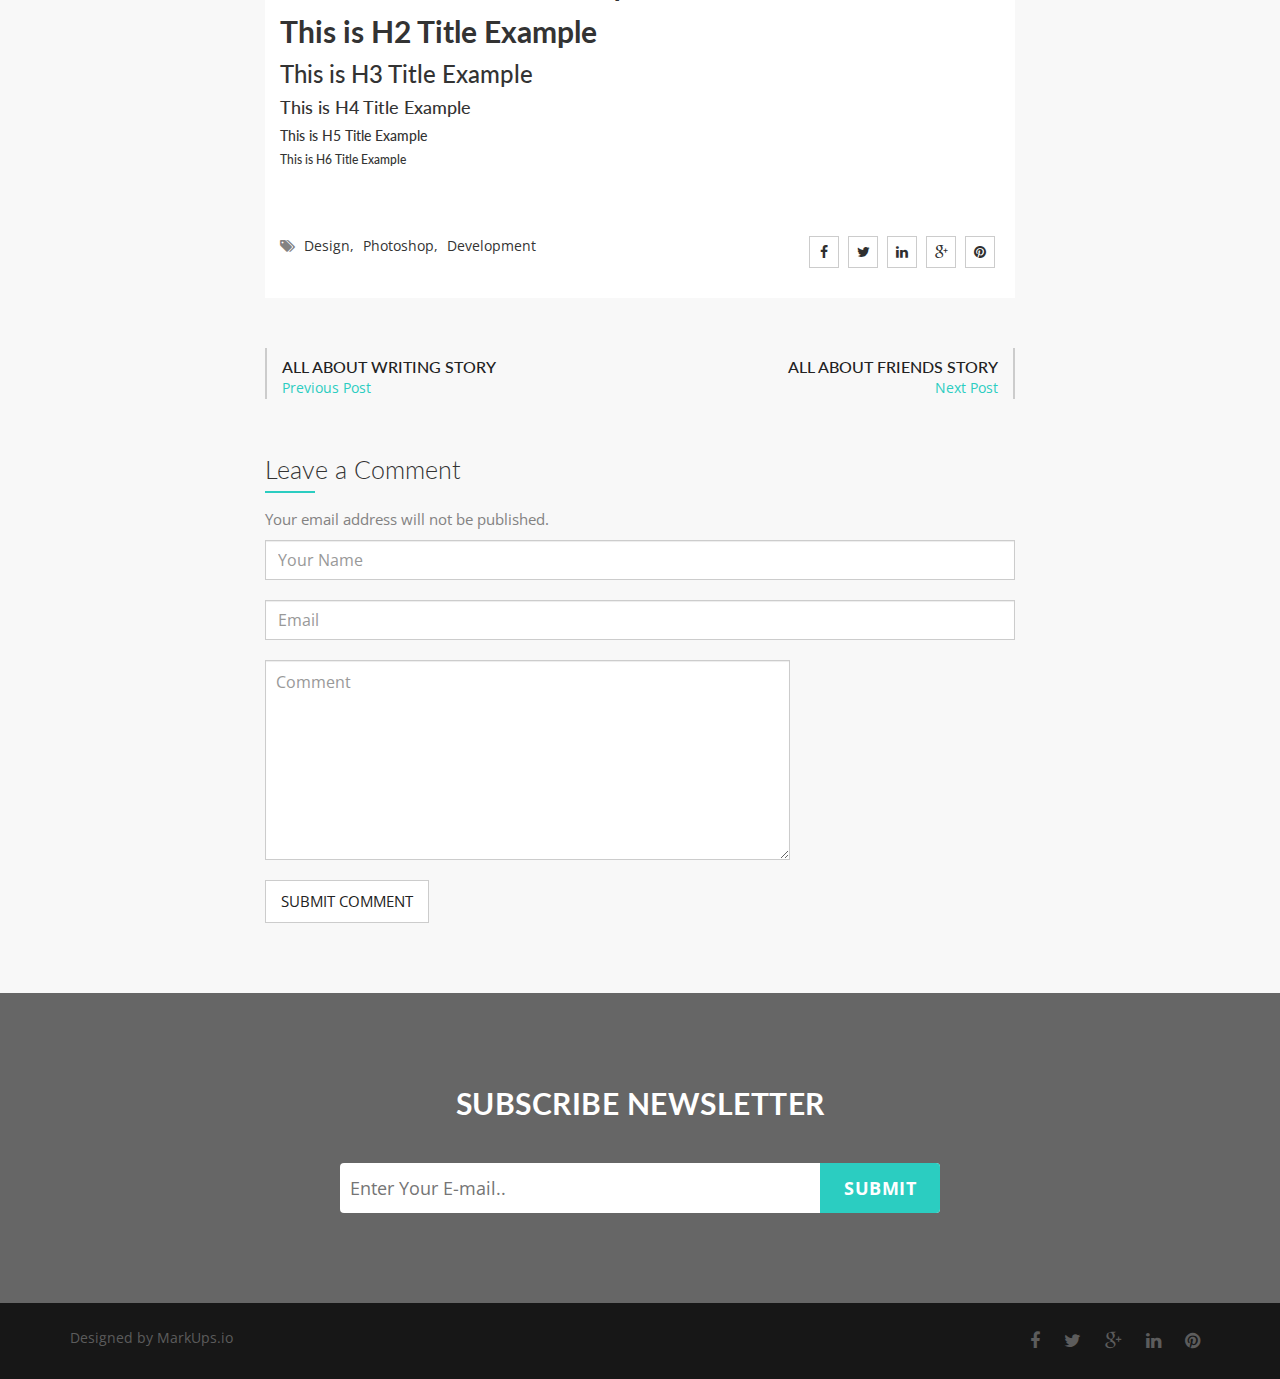
<file: blog-single-with-out-sidebar.html>
<!DOCTYPE html>
<html lang="en">
  <head>
    <meta charset="utf-8">
    <meta http-equiv="X-UA-Compatible" content="IE=edge">
    <meta name="viewport" content="width=device-width, initial-scale=1">
    <!-- The above 3 meta tags *must* come first in the head; any other head content must come *after* these tags -->
    <title>Intensely : Blog Single</title>
    <!-- Favicon -->
    <link rel="shortcut icon" type="image/icon" href="assets/images/favicon.ico"/>
    <!-- Font Awesome -->
    <link href="assets/css/font-awesome.css" rel="stylesheet">
    <!-- Bootstrap -->
    <link href="assets/css/bootstrap.css" rel="stylesheet">    
    <!-- Slick slider -->
    <link rel="stylesheet" type="text/css" href="assets/css/slick.css"/> 
    <!-- Fancybox slider -->
    <link rel="stylesheet" href="assets/css/jquery.fancybox.css" type="text/css" media="screen" /> 
    <!-- Animate css -->
    <link rel="stylesheet" type="text/css" href="assets/css/animate.css"/>  
    <!-- Bootstrap progressbar  -->
    <link rel="stylesheet" type="text/css" href="assets/css/bootstrap-progressbar-3.3.4.css"/> 
     <!-- Theme color -->
    <link id="switcher" href="assets/css/theme-color/default-theme.css" rel="stylesheet">

    <!-- Main Style -->
    <link href="style.css" rel="stylesheet">

    <!-- Fonts -->

    <!-- Open Sans for body font -->
    <link href='https://fonts.googleapis.com/css?family=Open+Sans' rel='stylesheet' type='text/css'>
    <!-- Lato for Title -->
    <link href='https://fonts.googleapis.com/css?family=Lato' rel='stylesheet' type='text/css'> 
    <!-- HTML5 shim and Respond.js for IE8 support of HTML5 elements and media queries -->
    <!-- WARNING: Respond.js doesn't work if you view the page via file:// -->
    <!--[if lt IE 9]>
      <script src="https://oss.maxcdn.com/html5shiv/3.7.2/html5shiv.min.js"></script>
      <script src="https://oss.maxcdn.com/respond/1.4.2/respond.min.js"></script>
    <![endif]-->
  </head>
  <body>

  <!-- BEGAIN PRELOADER -->
  <div id="preloader">
    <div id="status">&nbsp;</div>
  </div>
  <!-- END PRELOADER -->

  <!-- SCROLL TOP BUTTON -->
  <a class="scrollToTop" href="#"><i class="fa fa-angle-up"></i></a>
  <!-- END SCROLL TOP BUTTON -->

  <!-- Start header -->
  <header id="header">
    <!-- header top search -->
    <div class="header-top">
      <div class="container">
        <form action="">
          <div id="search">
          <input type="text" placeholder="Type your search keyword here and hit Enter..." name="s" id="m_search" style="display: inline-block;">
          <button type="submit">
            <i class="fa fa-search"></i>
          </button>
        </div>
        </form>
      </div>
    </div>
    <!-- header bottom -->
    <div class="header-bottom">
      <div class="container">
        <div class="row">
          <div class="col-md-6 col-sm-6 col-xs-6">
            <div class="header-contact">
              <ul>
                <li>
                  <div class="phone">
                    <i class="fa fa-phone"></i>
                    +1(800) 699-7071
                  </div>
                </li>
                <li>
                  <div class="mail">
                    <i class="fa fa-envelope"></i>
                    iam@domain.com
                  </div>
                </li>
              </ul>
            </div>
          </div>
          <div class="col-md-6 col-sm-6 col-xs-6">
            <div class="header-login">
              <a class="login modal-form" data-target="#login-form" data-toggle="modal" href="#">Login / Sign Up</a>
            </div>
          </div>
        </div>
      </div>
    </div>
  </header>
  <!-- End header -->

  <!-- Start login modal window -->
  <div aria-hidden="false" role="dialog" tabindex="-1" id="login-form" class="modal leread-modal fade in">
    <div class="modal-dialog">
      <!-- Start login section -->
      <div id="login-content" class="modal-content">
        <div class="modal-header">
          <button aria-label="Close" data-dismiss="modal" class="close" type="button"><span aria-hidden="true">×</span></button>
          <h4 class="modal-title"><i class="fa fa-unlock-alt"></i>Login</h4>
        </div>
        <div class="modal-body">
          <form>
            <div class="form-group">
              <input type="text" placeholder="User name" class="form-control">
            </div>
            <div class="form-group">
              <input type="password" placeholder="Password" class="form-control">
            </div>
             <div class="loginbox">
              <label><input type="checkbox"><span>Remember me</span></label>
              <button class="btn signin-btn" type="button">SIGN IN</button>
            </div>                    
          </form>
        </div>
        <div class="modal-footer footer-box">
          <a href="#">Forgot password ?</a>
          <span>No account ? <a id="signup-btn" href="#">Sign Up.</a></span>            
        </div>
      </div>
      <!-- Start signup section -->
      <div id="signup-content" class="modal-content">
        <div class="modal-header">
          <button aria-label="Close" data-dismiss="modal" class="close" type="button"><span aria-hidden="true">×</span></button>
          <h4 class="modal-title"><i class="fa fa-lock"></i>Sign Up</h4>
        </div>
        <div class="modal-body">
          <form>
            <div class="form-group">
              <input placeholder="Name" class="form-control">
            </div>
            <div class="form-group">
              <input placeholder="Username" class="form-control">
            </div>
            <div class="form-group">
              <input placeholder="Email" class="form-control">
            </div>
            <div class="form-group">
              <input type="password" placeholder="Password" class="form-control">
            </div>
            <div class="signupbox">
              <span>Already got account? <a id="login-btn" href="#">Sign In.</a></span>
            </div>
            <div class="loginbox">
              <label><input type="checkbox"><span>Remember me</span><i class="fa"></i></label>
              <button class="btn signin-btn" type="button">SIGN UP</button>
            </div>
          </form>
        </div>
      </div>
    </div>
  </div>
  <!-- End login modal window -->

  <!-- BEGIN MENU -->
  <section id="menu-area">      
    <nav class="navbar navbar-default" role="navigation">  
      <div class="container">
        <div class="navbar-header">
          <!-- FOR MOBILE VIEW COLLAPSED BUTTON -->
          <button type="button" class="navbar-toggle collapsed" data-toggle="collapse" data-target="#navbar" aria-expanded="false" aria-controls="navbar">
            <span class="sr-only">Toggle navigation</span>
            <span class="icon-bar"></span>
            <span class="icon-bar"></span>
            <span class="icon-bar"></span>
          </button>
          <!-- LOGO -->              
          <!-- TEXT BASED LOGO -->
          <a class="navbar-brand" href="index.html">Intensely</a>              
          <!-- IMG BASED LOGO  -->
          <!-- <a class="navbar-brand" href="index.html"><img src="assets/images/logo.png" alt="logo"></a> -->                    
        </div>
        <div id="navbar" class="navbar-collapse collapse">
          <ul id="top-menu" class="nav navbar-nav navbar-right main-nav">
            <li><a href="index.html">Home</a></li>
            <li><a href="feature.html">Feature</a></li>
            <li><a href="service.html">Service</a></li>
            <li><a href="portfolio.html">Portfolio</a></li>
            <li class="dropdown active">
              <a href="#" class="dropdown-toggle" data-toggle="dropdown">Blog <span class="fa fa-angle-down"></span></a>
              <ul class="dropdown-menu" role="menu">
                <li><a href="blog-archive.html">Blog Archive</a></li>                
                <li><a href="blog-single-with-left-sidebar.html">Blog Single with Left Sidebar</a></li>
                <li><a href="blog-single-with-right-sidebar.html">Blog Single with Right Sidebar</a></li>
                <li><a href="blog-single-with-out-sidebar.html">Blog Single with out Sidebar</a></li>           
              </ul>
            </li>
            <li><a href="404.html">404 Page</a></li>               
            <li><a href="contact.html">Contact</a></li>
          </ul>                     
        </div><!--/.nav-collapse -->
        <!-- search icon -->
        <a href="#" id="search-icon">
          <i class="fa fa-search">            
          </i>
        </a>
      </div>     
    </nav>
  </section>
  <!-- END MENU -->  
  
  <!-- Start single page header -->
  <section id="single-page-header">
    <div class="overlay">
      <div class="container">
        <div class="row">
          <div class="col-md-6 col-sm-6 col-xs-12">
            <div class="single-page-header-left">
              <h2>Blog Single</h2>
              <p>Lorem Ipsum is simply dummy text of the printing and typesetting industry</p>
            </div>
          </div>
          <div class="col-md-6 col-sm-6 col-xs-12">
            <div class="single-page-header-right">
              <ol class="breadcrumb">
                <li><a href="#">Home</a></li>
                <li class="active">Blog Single</li>
              </ol>
            </div>
          </div>
        </div>
      </div>
    </div>
  </section>
  <!-- End single page header -->
  
  <!-- Start blog archive -->
  <section id="blog-archive">
    <div class="container">
      <div class="row">
        <div class="col-md-12">
          <div class="blog-archive-area">
            <div class="row">
              <div class="col-md-2"></div>
              <div class="col-md-8">
                <div class="blog-archive-left">
                  <!-- Start blog news single -->
                  <article class="blog-news-single">
                    <div class="blog-news-img">
                      <img src="assets/images/blog-img-1.jpg" alt="image">
                    </div>
                    <div class="blog-news-title">
                      <h2>All about writing story</h2>
                      <p>By <a class="blog-author" href="#">John Powell</a> <span class="blog-date">|18 October 2015</span></p>
                    </div>
                    <div class="blog-news-details blog-single-details">
                      <p>Lorem Ipsum is simply dummy text of the printing and typesetting industry. Lorem Ipsum has been the industry's standard dummy text ever since the</p>

                      <p>There are many variations of passages of Lorem Ipsum available, but the majority have suffered alteration in some form, by injected humour, or randomised words which don't look even slightly believable. If you are going to use a passage of Lorem Ipsum, you need to be sure there isn't anything embarrassing hidden in the middle of <a href="#">text</a></p>
                      <blockquote>
                        <p>Contrary to popular belief, Lorem Ipsum is not simply random text. It has roots in a piece of classical Latin literature from</p>
                        <span> - John Doe</span>
                      </blockquote>
                      <p>There are many variations of passages of Lorem Ipsum available, but the majority have suffered alteration in some form, by injected humour, or randomised words which don't look even slightly believable. If you are going to use a passage of Lorem Ipsum, you need to be sure there isn't anything embarrassing hidden in the middle of text</p>
                      <ul>
                        <li>There are many variations of passages of Lorem Ipsum</li>
                        <li>There are many variations of passages of Lorem Ipsum</li>
                        <li>There are many variations of passages of Lorem Ipsum</li>
                        <li>There are many variations of passages of Lorem Ipsum</li>
                        <li>There are many variations of passages of Lorem Ipsum</li>
                      </ul>
                      <ol>
                        <li>There are many variations of passages of Lorem Ipsum</li>
                        <li>There are many variations of passages of Lorem Ipsum</li>
                        <li>There are many variations of passages of Lorem Ipsum</li>
                        <li>There are many variations of passages of Lorem Ipsum</li>
                        <li>There are many variations of passages of Lorem Ipsum</li>
                      </ol>
                      <h1>This is H1 Title Example</h1>
                      <h2>This is H2 Title Example</h2>
                      <h3>This is H3 Title Example</h3>
                      <h4>This is H4 Title Example</h4>
                      <h5>This is H5 Title Example</h5>
                      <h6>This is H6 Title Example</h6>
                      <div class="blog-single-bottom">
                        <div class="row">
                          <div class="col-md-8">
                            <div class="blog-single-tag">
                              <span class="fa fa-tags"></span>
                              <a href="#">Design,</a>
                              <a href="#">Photoshop,</a>
                              <a href="#">Development</a>
                            </div>
                          </div>
                          <div class="col-md-4">
                            <div class="blog-single-social">
                              <a href="#"><i class="fa fa-facebook"></i></a>
                              <a href="#"><i class="fa fa-twitter"></i></a>
                              <a href="#"><i class="fa fa-linkedin"></i></a>
                              <a href="#"><i class="fa fa-google-plus"></i></a>
                              <a href="#"><i class="fa fa-pinterest"></i></a>
                            </div>
                          </div>
                        </div>
                      </div>
                    </div>
                  </article>
                  <!-- Start blog navigation -->
                  <div class="blog-navigation-area">
                    <div class="blog-navigation-prev">
                      <a href="#">
                        <h5>All about writing story</h5>
                        <span>Previous Post</span>
                      </a>
                    </div>
                    <div class="blog-navigation-next">
                      <a href="#">
                        <h5>All about friends story</h5>
                        <span>Next Post</span>
                      </a>
                    </div>
                  </div>
                  <!-- Start Comment box -->
                  <div class="comments-box-area">
                    <h2>Leave a Comment</h2>
                    <p>Your email address will not be published.</p>
                    <form action="" class="comments-form">
                       <div class="form-group">                        
                        <input type="text" class="form-control" placeholder="Your Name">
                      </div>
                      <div class="form-group">                        
                        <input type="email" class="form-control" placeholder="Email">
                      </div>
                       <div class="form-group">                        
                        <textarea placeholder="Comment" rows="3" class="form-control"></textarea>
                      </div>
                      <button class="comment-btn">Submit Comment</button>
                    </form>
                  </div>
                </div>
              </div>
              <div class="col-md-2"></div>             
            </div>
          </div>
        </div>
      </div>
    </div>  
  </section>
  <!-- End blog archive -->

  <!-- Start subscribe us -->
  <section id="subscribe">
    <div class="subscribe-overlay">
      <div class="container">
        <div class="row">
          <div class="col-md-12">
            <div class="subscribe-area">
              <h2>Subscribe Newsletter</h2>
              <form action="" class="subscrib-form">
                <input type="text" placeholder="Enter Your E-mail..">
                <button class="subscribe-btn" type="submit">Submit</button>
              </form>
            </div>
          </div>
        </div>
      </div>
    </div>
  </section>
  <!-- End subscribe us -->

  <!-- Start footer -->
  <footer id="footer">
    <div class="container">
      <div class="row">
        <div class="col-md-6 col-sm-6">
          <div class="footer-left">
            <p>Designed by <a href="http://www.markups.io/">MarkUps.io</a></p>
          </div>
        </div>
        <div class="col-md-6 col-sm-6">
          <div class="footer-right">
            <a href="index.html"><i class="fa fa-facebook"></i></a>
            <a href="#"><i class="fa fa-twitter"></i></a>
            <a href="#"><i class="fa fa-google-plus"></i></a>
            <a href="#"><i class="fa fa-linkedin"></i></a>
            <a href="#"><i class="fa fa-pinterest"></i></a>
          </div>
        </div>
      </div>
    </div>
  </footer>
  <!-- End footer -->

  <!-- jQuery library -->
  <script src="https://ajax.googleapis.com/ajax/libs/jquery/1.11.3/jquery.min.js"></script>    
  <!-- Include all compiled plugins (below), or include individual files as needed -->
  <!-- Bootstrap -->
  <script src="assets/js/bootstrap.js"></script>
  <!-- Slick Slider -->
  <script type="text/javascript" src="assets/js/slick.js"></script>    
  <!-- mixit slider -->
  <script type="text/javascript" src="assets/js/jquery.mixitup.js"></script>
  <!-- Add fancyBox -->        
  <script type="text/javascript" src="assets/js/jquery.fancybox.pack.js"></script>
 <!-- counter -->
  <script src="assets/js/waypoints.js"></script>
  <script src="assets/js/jquery.counterup.js"></script>
  <!-- Wow animation -->
  <script type="text/javascript" src="assets/js/wow.js"></script> 
  <!-- progress bar   -->
  <script type="text/javascript" src="assets/js/bootstrap-progressbar.js"></script>  
  
 
  <!-- Custom js -->
  <script type="text/javascript" src="assets/js/custom.js"></script>
    
  </body>
</html>
</file>
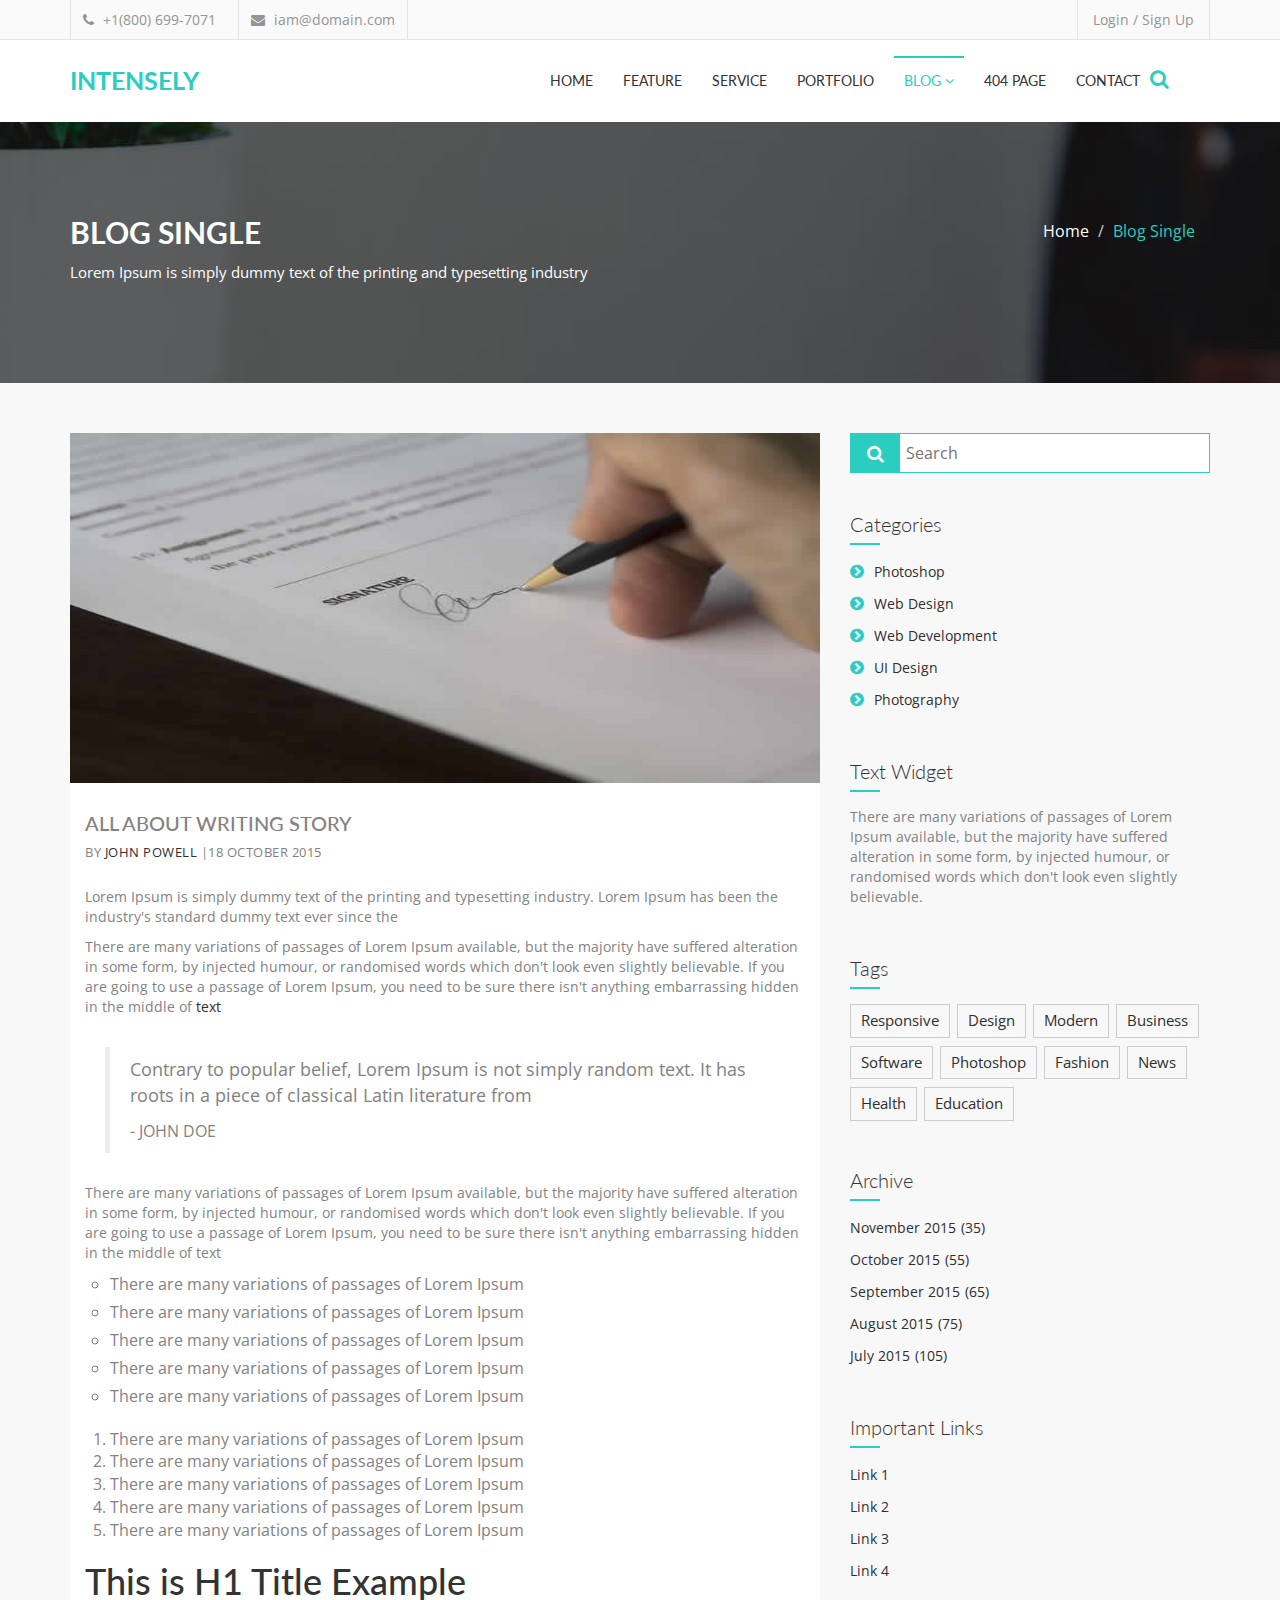
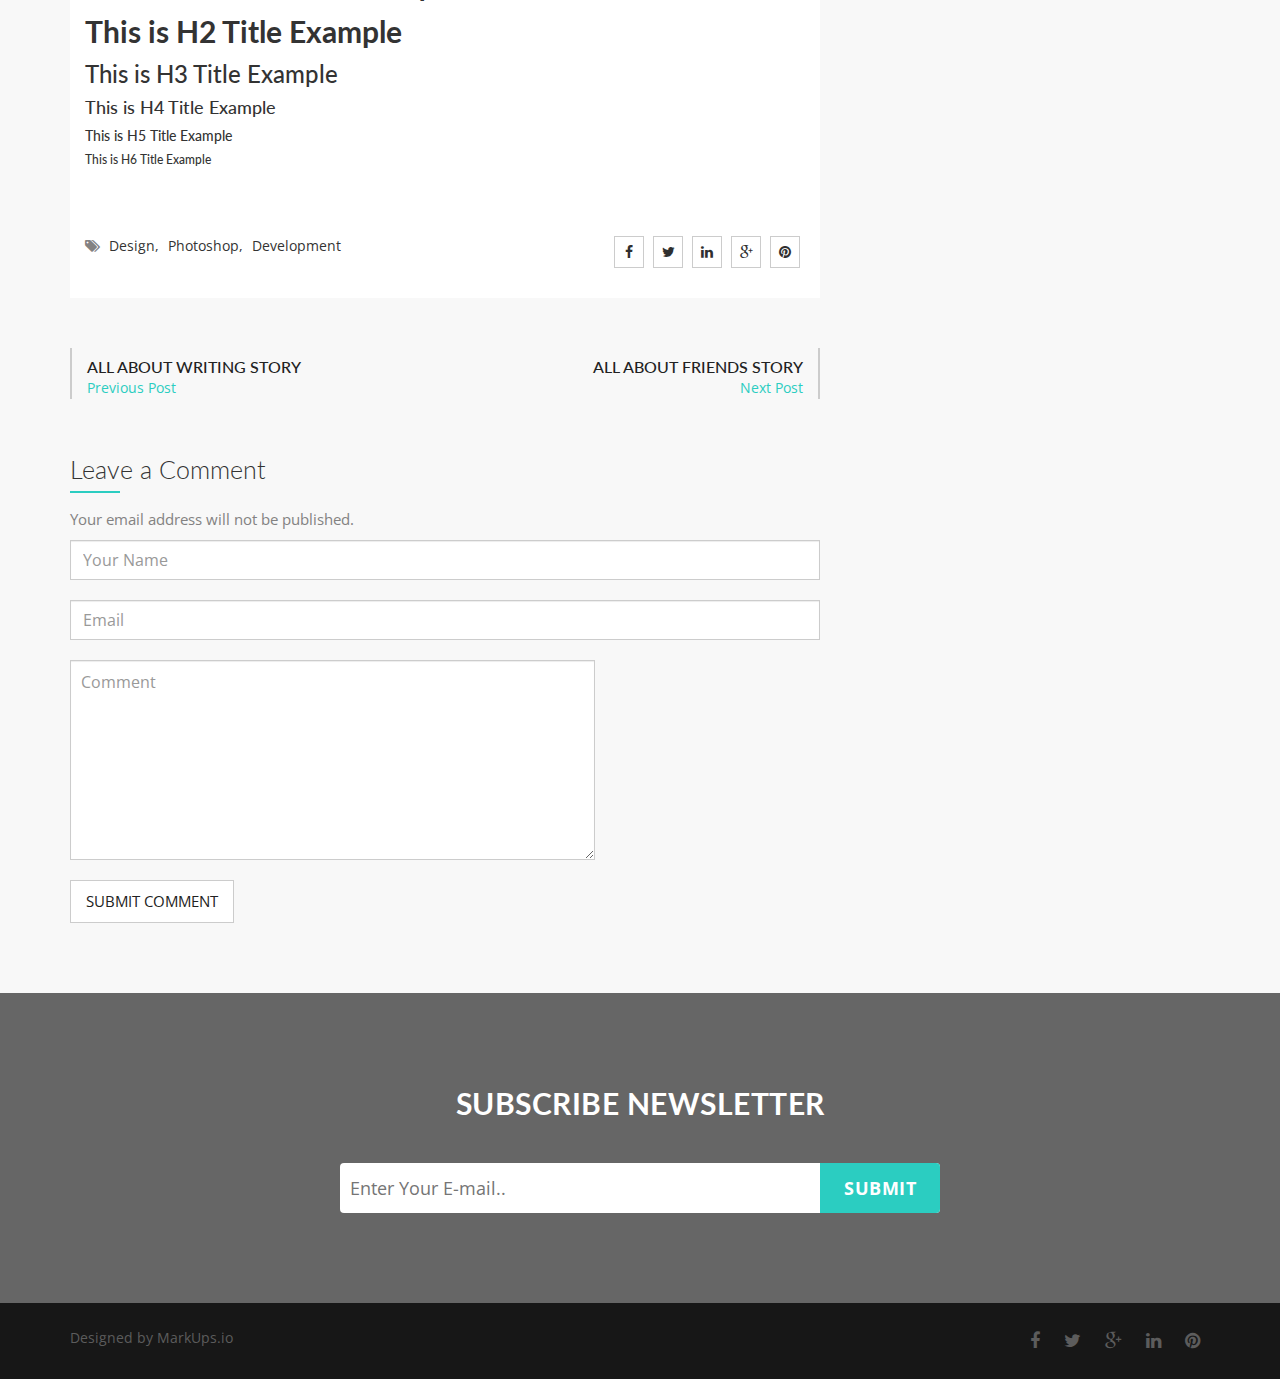
<file: blog-single-with-right-sidebar.html>
<!DOCTYPE html>
<html lang="en">
  <head>
    <meta charset="utf-8">
    <meta http-equiv="X-UA-Compatible" content="IE=edge">
    <meta name="viewport" content="width=device-width, initial-scale=1">
    <!-- The above 3 meta tags *must* come first in the head; any other head content must come *after* these tags -->
    <title>Intensely : Blog Single</title>
    <!-- Favicon -->
    <link rel="shortcut icon" type="image/icon" href="assets/images/favicon.ico"/>
    <!-- Font Awesome -->
    <link href="assets/css/font-awesome.css" rel="stylesheet">
    <!-- Bootstrap -->
    <link href="assets/css/bootstrap.css" rel="stylesheet">    
    <!-- Slick slider -->
    <link rel="stylesheet" type="text/css" href="assets/css/slick.css"/> 
    <!-- Fancybox slider -->
    <link rel="stylesheet" href="assets/css/jquery.fancybox.css" type="text/css" media="screen" /> 
    <!-- Animate css -->
    <link rel="stylesheet" type="text/css" href="assets/css/animate.css"/>  
    <!-- Bootstrap progressbar  -->
    <link rel="stylesheet" type="text/css" href="assets/css/bootstrap-progressbar-3.3.4.css"/> 
     <!-- Theme color -->
    <link id="switcher" href="assets/css/theme-color/default-theme.css" rel="stylesheet">

    <!-- Main Style -->
    <link href="style.css" rel="stylesheet">

    <!-- Fonts -->

    <!-- Open Sans for body font -->
    <link href='https://fonts.googleapis.com/css?family=Open+Sans' rel='stylesheet' type='text/css'>
    <!-- Lato for Title -->
    <link href='https://fonts.googleapis.com/css?family=Lato' rel='stylesheet' type='text/css'> 
    <!-- HTML5 shim and Respond.js for IE8 support of HTML5 elements and media queries -->
    <!-- WARNING: Respond.js doesn't work if you view the page via file:// -->
    <!--[if lt IE 9]>
      <script src="https://oss.maxcdn.com/html5shiv/3.7.2/html5shiv.min.js"></script>
      <script src="https://oss.maxcdn.com/respond/1.4.2/respond.min.js"></script>
    <![endif]-->
  </head>
  <body>

  <!-- BEGAIN PRELOADER -->
  <div id="preloader">
    <div id="status">&nbsp;</div>
  </div>
  <!-- END PRELOADER -->

  <!-- SCROLL TOP BUTTON -->
  <a class="scrollToTop" href="#"><i class="fa fa-angle-up"></i></a>
  <!-- END SCROLL TOP BUTTON -->

  <!-- Start header -->
  <header id="header">
    <!-- header top search -->
    <div class="header-top">
      <div class="container">
        <form action="">
          <div id="search">
          <input type="text" placeholder="Type your search keyword here and hit Enter..." name="s" id="m_search" style="display: inline-block;">
          <button type="submit">
            <i class="fa fa-search"></i>
          </button>
        </div>
        </form>
      </div>
    </div>
    <!-- header bottom -->
    <div class="header-bottom">
      <div class="container">
        <div class="row">
          <div class="col-md-6 col-sm-6 col-xs-6">
            <div class="header-contact">
              <ul>
                <li>
                  <div class="phone">
                    <i class="fa fa-phone"></i>
                    +1(800) 699-7071
                  </div>
                </li>
                <li>
                  <div class="mail">
                    <i class="fa fa-envelope"></i>
                    iam@domain.com
                  </div>
                </li>
              </ul>
            </div>
          </div>
          <div class="col-md-6 col-sm-6 col-xs-6">
            <div class="header-login">
              <a class="login modal-form" data-target="#login-form" data-toggle="modal" href="#">Login / Sign Up</a>
            </div>
          </div>
        </div>
      </div>
    </div>
  </header>
  <!-- End header -->

  <!-- Start login modal window -->
  <div aria-hidden="false" role="dialog" tabindex="-1" id="login-form" class="modal leread-modal fade in">
    <div class="modal-dialog">
      <!-- Start login section -->
      <div id="login-content" class="modal-content">
        <div class="modal-header">
          <button aria-label="Close" data-dismiss="modal" class="close" type="button"><span aria-hidden="true">×</span></button>
          <h4 class="modal-title"><i class="fa fa-unlock-alt"></i>Login</h4>
        </div>
        <div class="modal-body">
          <form>
            <div class="form-group">
              <input type="text" placeholder="User name" class="form-control">
            </div>
            <div class="form-group">
              <input type="password" placeholder="Password" class="form-control">
            </div>
             <div class="loginbox">
              <label><input type="checkbox"><span>Remember me</span></label>
              <button class="btn signin-btn" type="button">SIGN IN</button>
            </div>                    
          </form>
        </div>
        <div class="modal-footer footer-box">
          <a href="#">Forgot password ?</a>
          <span>No account ? <a id="signup-btn" href="#">Sign Up.</a></span>            
        </div>
      </div>
      <!-- Start signup section -->
      <div id="signup-content" class="modal-content">
        <div class="modal-header">
          <button aria-label="Close" data-dismiss="modal" class="close" type="button"><span aria-hidden="true">×</span></button>
          <h4 class="modal-title"><i class="fa fa-lock"></i>Sign Up</h4>
        </div>
        <div class="modal-body">
          <form>
            <div class="form-group">
              <input placeholder="Name" class="form-control">
            </div>
            <div class="form-group">
              <input placeholder="Username" class="form-control">
            </div>
            <div class="form-group">
              <input placeholder="Email" class="form-control">
            </div>
            <div class="form-group">
              <input type="password" placeholder="Password" class="form-control">
            </div>
            <div class="signupbox">
              <span>Already got account? <a id="login-btn" href="#">Sign In.</a></span>
            </div>
            <div class="loginbox">
              <label><input type="checkbox"><span>Remember me</span><i class="fa"></i></label>
              <button class="btn signin-btn" type="button">SIGN UP</button>
            </div>
          </form>
        </div>
      </div>
    </div>
  </div>
  <!-- End login modal window -->

  <!-- BEGIN MENU -->
  <section id="menu-area">      
    <nav class="navbar navbar-default" role="navigation">  
      <div class="container">
        <div class="navbar-header">
          <!-- FOR MOBILE VIEW COLLAPSED BUTTON -->
          <button type="button" class="navbar-toggle collapsed" data-toggle="collapse" data-target="#navbar" aria-expanded="false" aria-controls="navbar">
            <span class="sr-only">Toggle navigation</span>
            <span class="icon-bar"></span>
            <span class="icon-bar"></span>
            <span class="icon-bar"></span>
          </button>
          <!-- LOGO -->              
          <!-- TEXT BASED LOGO -->
          <a class="navbar-brand" href="index.html">Intensely</a>              
          <!-- IMG BASED LOGO  -->
          <!-- <a class="navbar-brand" href="index.html"><img src="assets/images/logo.png" alt="logo"></a> -->                    
        </div>
        <div id="navbar" class="navbar-collapse collapse">
          <ul id="top-menu" class="nav navbar-nav navbar-right main-nav">
            <li><a href="index.html">Home</a></li>
            <li><a href="feature.html">Feature</a></li>
            <li><a href="service.html">Service</a></li>
            <li><a href="portfolio.html">Portfolio</a></li>
            <li class="dropdown active">
              <a href="#" class="dropdown-toggle" data-toggle="dropdown">Blog <span class="fa fa-angle-down"></span></a>
              <ul class="dropdown-menu" role="menu">
                <li><a href="blog-archive.html">Blog Archive</a></li>                
                <li><a href="blog-single-with-left-sidebar.html">Blog Single with Left Sidebar</a></li>
                <li><a href="blog-single-with-right-sidebar.html">Blog Single with Right Sidebar</a></li>
                <li><a href="blog-single-with-out-sidebar.html">Blog Single with out Sidebar</a></li>           
              </ul>
            </li>
            <li><a href="404.html">404 Page</a></li>               
            <li><a href="contact.html">Contact</a></li>
          </ul>                     
        </div><!--/.nav-collapse -->
        <!-- search icon -->
        <a href="#" id="search-icon">
          <i class="fa fa-search">            
          </i>
        </a>
      </div>     
    </nav>
  </section>
  <!-- END MENU --> 
  
  <!-- Start single page header -->
  <section id="single-page-header">
    <div class="overlay">
      <div class="container">
        <div class="row">
          <div class="col-md-6 col-sm-6 col-xs-12">
            <div class="single-page-header-left">
              <h2>Blog Single</h2>
              <p>Lorem Ipsum is simply dummy text of the printing and typesetting industry</p>
            </div>
          </div>
          <div class="col-md-6 col-sm-6 col-xs-12">
            <div class="single-page-header-right">
              <ol class="breadcrumb">
                <li><a href="#">Home</a></li>
                <li class="active">Blog Single</li>
              </ol>
            </div>
          </div>
        </div>
      </div>
    </div>
  </section>
  <!-- End single page header -->
  
  <!-- Start blog archive -->
  <section id="blog-archive">
    <div class="container">
      <div class="row">
        <div class="col-md-12">
          <div class="blog-archive-area">
            <div class="row">
              <div class="col-md-8">
                <div class="blog-archive-left">
                  <!-- Start blog news single -->
                  <article class="blog-news-single">
                    <div class="blog-news-img">
                      <img src="assets/images/blog-img-1.jpg" alt="image">
                    </div>
                    <div class="blog-news-title">
                      <h2>All about writing story</h2>
                      <p>By <a class="blog-author" href="#">John Powell</a> <span class="blog-date">|18 October 2015</span></p>
                    </div>
                    <div class="blog-news-details blog-single-details">
                      <p>Lorem Ipsum is simply dummy text of the printing and typesetting industry. Lorem Ipsum has been the industry's standard dummy text ever since the</p>

                      <p>There are many variations of passages of Lorem Ipsum available, but the majority have suffered alteration in some form, by injected humour, or randomised words which don't look even slightly believable. If you are going to use a passage of Lorem Ipsum, you need to be sure there isn't anything embarrassing hidden in the middle of <a href="#">text</a></p>
                      <blockquote>
                        <p>Contrary to popular belief, Lorem Ipsum is not simply random text. It has roots in a piece of classical Latin literature from</p>
                        <span> - John Doe</span>
                      </blockquote>
                      <p>There are many variations of passages of Lorem Ipsum available, but the majority have suffered alteration in some form, by injected humour, or randomised words which don't look even slightly believable. If you are going to use a passage of Lorem Ipsum, you need to be sure there isn't anything embarrassing hidden in the middle of text</p>
                      <ul>
                        <li>There are many variations of passages of Lorem Ipsum</li>
                        <li>There are many variations of passages of Lorem Ipsum</li>
                        <li>There are many variations of passages of Lorem Ipsum</li>
                        <li>There are many variations of passages of Lorem Ipsum</li>
                        <li>There are many variations of passages of Lorem Ipsum</li>
                      </ul>
                      <ol>
                        <li>There are many variations of passages of Lorem Ipsum</li>
                        <li>There are many variations of passages of Lorem Ipsum</li>
                        <li>There are many variations of passages of Lorem Ipsum</li>
                        <li>There are many variations of passages of Lorem Ipsum</li>
                        <li>There are many variations of passages of Lorem Ipsum</li>
                      </ol>
                      <h1>This is H1 Title Example</h1>
                      <h2>This is H2 Title Example</h2>
                      <h3>This is H3 Title Example</h3>
                      <h4>This is H4 Title Example</h4>
                      <h5>This is H5 Title Example</h5>
                      <h6>This is H6 Title Example</h6>
                      <div class="blog-single-bottom">
                        <div class="row">
                          <div class="col-md-8">
                            <div class="blog-single-tag">
                              <span class="fa fa-tags"></span>
                              <a href="#">Design,</a>
                              <a href="#">Photoshop,</a>
                              <a href="#">Development</a>
                            </div>
                          </div>
                          <div class="col-md-4">
                            <div class="blog-single-social">
                              <a href="#"><i class="fa fa-facebook"></i></a>
                              <a href="#"><i class="fa fa-twitter"></i></a>
                              <a href="#"><i class="fa fa-linkedin"></i></a>
                              <a href="#"><i class="fa fa-google-plus"></i></a>
                              <a href="#"><i class="fa fa-pinterest"></i></a>
                            </div>
                          </div>
                        </div>
                      </div>
                    </div>
                  </article>
                  <!-- Start blog navigation -->
                  <div class="blog-navigation-area">
                    <div class="blog-navigation-prev">
                      <a href="#">
                        <h5>All about writing story</h5>
                        <span>Previous Post</span>
                      </a>
                    </div>
                    <div class="blog-navigation-next">
                      <a href="#">
                        <h5>All about friends story</h5>
                        <span>Next Post</span>
                      </a>
                    </div>
                  </div>
                  <!-- Start Comment box -->
                  <div class="comments-box-area">
                    <h2>Leave a Comment</h2>
                    <p>Your email address will not be published.</p>
                    <form action="" class="comments-form">
                      <div class="form-group">                        
                        <input type="text" class="form-control" placeholder="Your Name">
                      </div>
                      <div class="form-group">                        
                        <input type="email" class="form-control" placeholder="Email">
                      </div>
                      <div class="form-group">                        
                        <textarea placeholder="Comment" rows="3" class="form-control"></textarea>
                      </div>
                      <button class="comment-btn">Submit Comment</button>
                    </form>
                  </div>
                </div>
              </div>
              <div class="col-md-4">
                <aside class="blog-side-bar">
                  <!-- Start sidebar widget -->
                  <div class="sidebar-widget">
                    <!-- Start blog search -->
                    <form>                    
                      <div class="search-group">                        
                        <button type="button" class="blog-search-btn"><span class="fa fa-search"></span></button>
                        <input type="search" placeholder="Search">
                      </div>                    
                    </form>
                    <!-- End blog search -->                                
                  </div>
                  <!-- Start sidebar widget -->
                  <div class="sidebar-widget">
                    <h4 class="widget-title">Categories</h4>
                    <ul class="widget-catg">                      
                      <li><a href="#">Photoshop</a></li>
                      <li><a href="#">Web Design</a></li>
                      <li><a href="#">Web Development</a></li>
                      <li><a href="#">UI Design</a></li>
                      <li><a href="#">Photography</a></li>
                    </ul>
                  </div>
                  <!-- Start sidebar widget -->
                  <div class="sidebar-widget">
                    <h4 class="widget-title">Text Widget</h4>
                    <p>There are many variations of passages of Lorem Ipsum available, but the majority have suffered alteration in some form, by injected humour, or randomised words which don't look even slightly believable.</p>
                  </div>
                  <!-- Start sidebar widget -->
                  <div class="sidebar-widget">
                    <h4 class="widget-title">Tags</h4>
                    <div class="tag-cloud">
                      <a href="#">Responsive</a>
                      <a href="#">Design</a>
                      <a href="#">Modern</a>
                      <a href="#">Business</a>
                      <a href="#">Software</a>
                      <a href="#">Photoshop</a>
                      <a href="#">Fashion</a>                      
                      <a href="#">News</a>
                      <a href="#">Health</a>
                      <a href="#">Education</a>
                    </div>
                  </div>
                  <!-- Start sidebar widget -->
                  <div class="sidebar-widget">
                    <h4 class="widget-title">Archive</h4>
                    <ul class="widget-archive">
                      <li><a href="#">November 2015<span>(35)</span></a></li>
                      <li><a href="#">October 2015<span>(55)</span></a></li>
                      <li><a href="#">September 2015<span>(65)</span></a></li>
                      <li><a href="#">August 2015<span>(75)</span></a></li>
                      <li><a href="#">July 2015<span>(105)</span></a></li>
                    </ul>
                  </div>
                  <!-- Start sidebar widget -->
                  <div class="sidebar-widget">
                    <h4 class="widget-title">Important Links</h4>
                    <ul>
                      <li><a href="#">Link 1</a></li>
                      <li><a href="#">Link 2</a></li>
                      <li><a href="#">Link 3</a></li>
                      <li><a href="#">Link 4</a></li>
                    </ul>
                  </div>
                </aside>
              </div>
            </div>
          </div>
        </div>
      </div>
    </div>  
  </section>
  <!-- End blog archive -->

  <!-- Start subscribe us -->
  <section id="subscribe">
    <div class="subscribe-overlay">
      <div class="container">
        <div class="row">
          <div class="col-md-12">
            <div class="subscribe-area">
              <h2>Subscribe Newsletter</h2>
              <form action="" class="subscrib-form">
                <input type="text" placeholder="Enter Your E-mail..">
                <button class="subscribe-btn" type="submit">Submit</button>
              </form>
            </div>
          </div>
        </div>
      </div>
    </div>
  </section>
  <!-- End subscribe us -->

  <!-- Start footer -->
  <footer id="footer">
    <div class="container">
      <div class="row">
        <div class="col-md-6 col-sm-6">
          <div class="footer-left">
           <p>Designed by <a href="http://www.markups.io/">MarkUps.io</a></p>
          </div>
        </div>
        <div class="col-md-6 col-sm-6">
          <div class="footer-right">
            <a href="index.html"><i class="fa fa-facebook"></i></a>
            <a href="#"><i class="fa fa-twitter"></i></a>
            <a href="#"><i class="fa fa-google-plus"></i></a>
            <a href="#"><i class="fa fa-linkedin"></i></a>
            <a href="#"><i class="fa fa-pinterest"></i></a>
          </div>
        </div>
      </div>
    </div>
  </footer>
  <!-- End footer -->

  <!-- jQuery library -->
  <script src="https://ajax.googleapis.com/ajax/libs/jquery/1.11.3/jquery.min.js"></script>    
  <!-- Include all compiled plugins (below), or include individual files as needed -->
  <!-- Bootstrap -->
  <script src="assets/js/bootstrap.js"></script>
  <!-- Slick Slider -->
  <script type="text/javascript" src="assets/js/slick.js"></script>    
  <!-- mixit slider -->
  <script type="text/javascript" src="assets/js/jquery.mixitup.js"></script>
  <!-- Add fancyBox -->        
  <script type="text/javascript" src="assets/js/jquery.fancybox.pack.js"></script>
 <!-- counter -->
  <script src="assets/js/waypoints.js"></script>
  <script src="assets/js/jquery.counterup.js"></script>
  <!-- Wow animation -->
  <script type="text/javascript" src="assets/js/wow.js"></script> 
  <!-- progress bar   -->
  <script type="text/javascript" src="assets/js/bootstrap-progressbar.js"></script>  
  
 
  <!-- Custom js -->
  <script type="text/javascript" src="assets/js/custom.js"></script>
  
  </body>
</html>
</file>
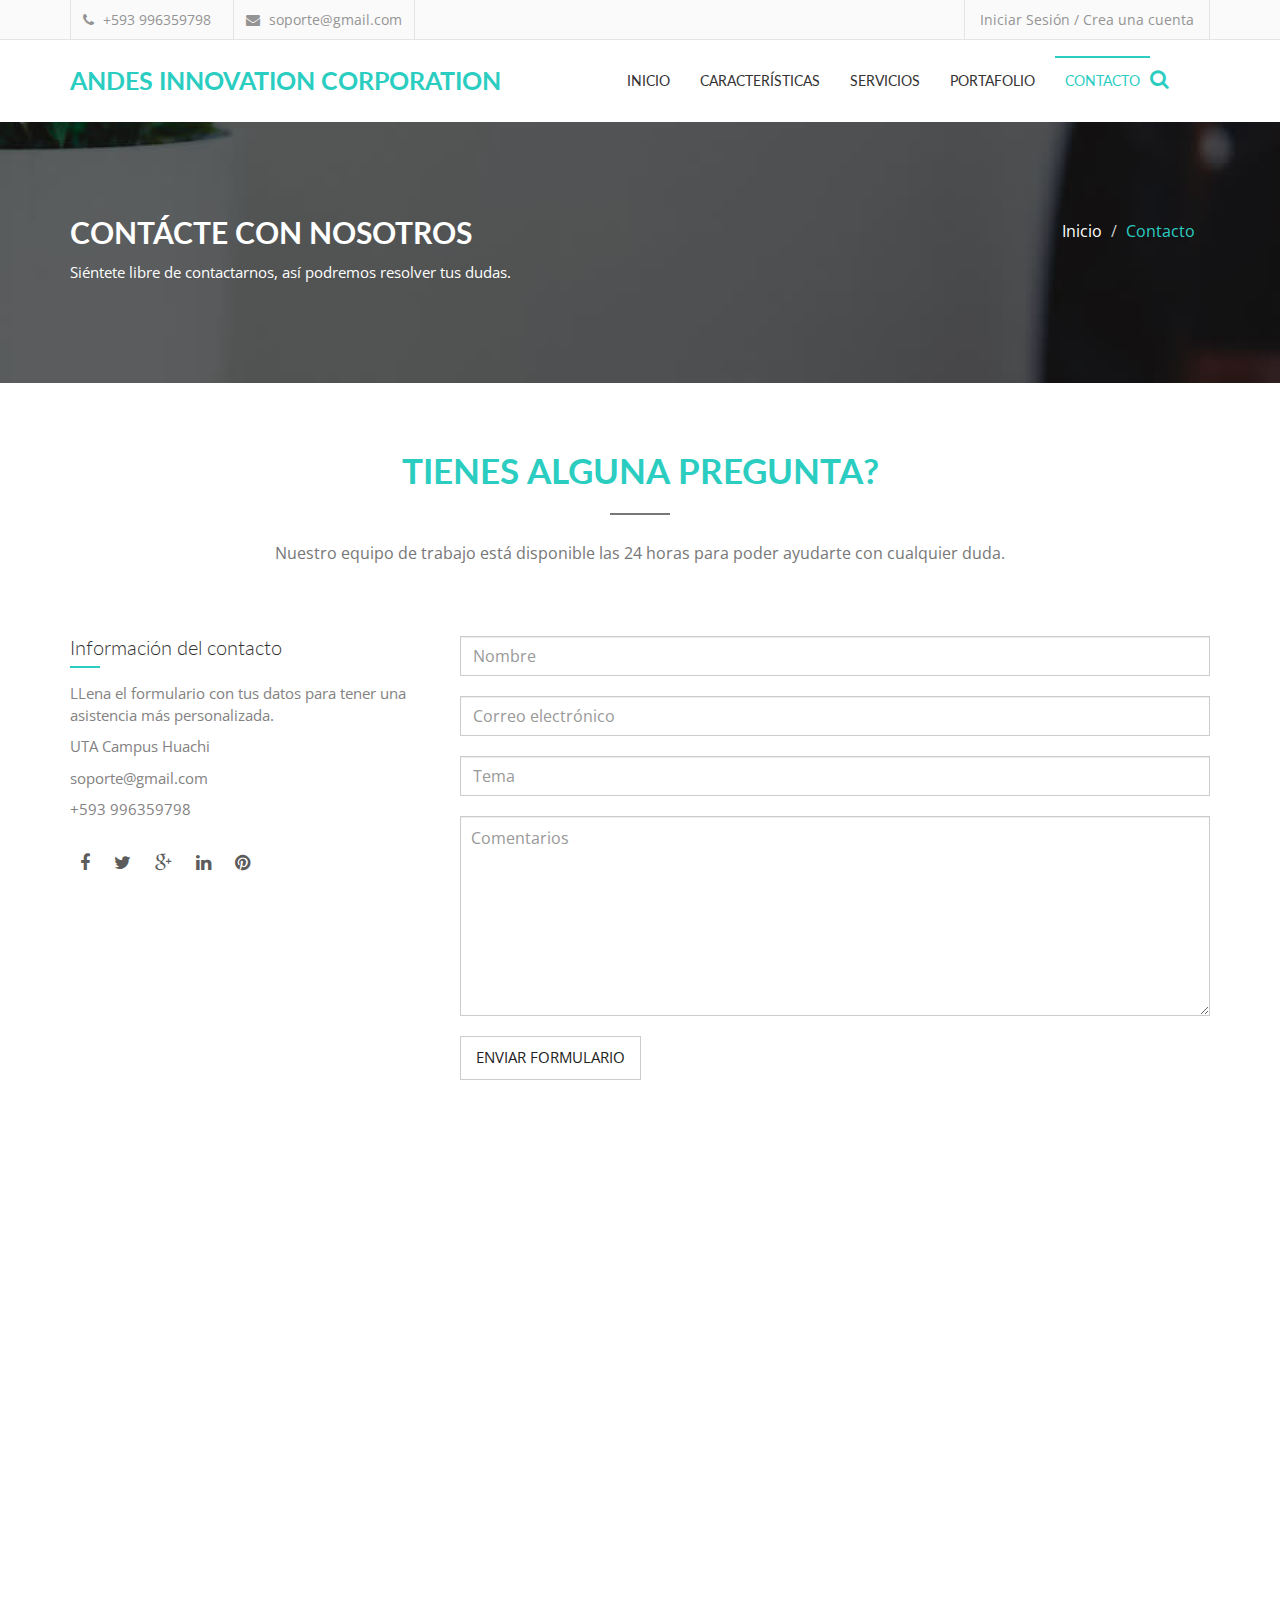
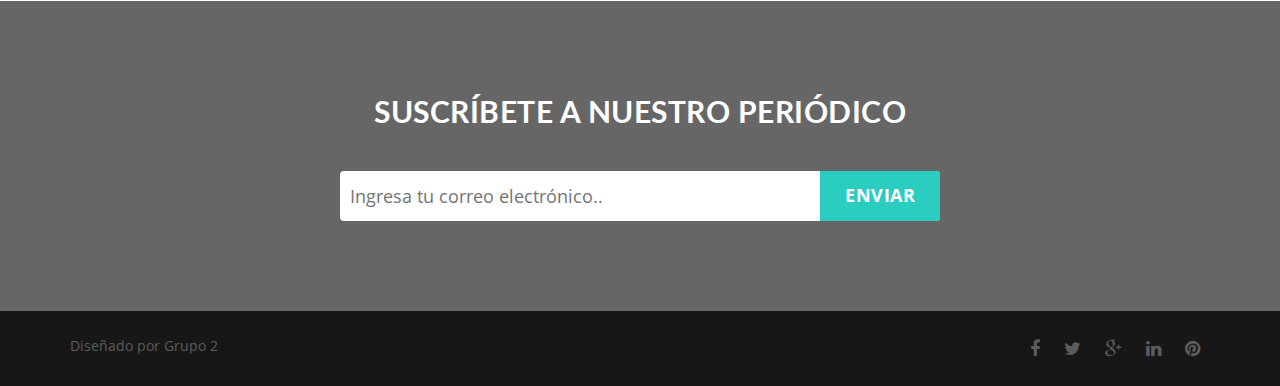
<file: contact.html>
<!DOCTYPE html>
<html lang="en">
  <head>
    <meta charset="utf-8">
    <meta http-equiv="X-UA-Compatible" content="IE=edge">
    <meta name="viewport" content="width=device-width, initial-scale=1">
    <!-- The above 3 meta tags *must* come first in the head; any other head content must come *after* these tags -->
    <title>Intensely : Contact</title>
    <!-- Favicon -->
    <link rel="shortcut icon" type="image/icon" href="assets/images/favicon.ico"/>
    <!-- Font Awesome -->
    <link href="assets/css/font-awesome.css" rel="stylesheet">
    <!-- Bootstrap -->
    <link href="assets/css/bootstrap.css" rel="stylesheet">    
    <!-- Slick slider -->
    <link rel="stylesheet" type="text/css" href="assets/css/slick.css"/> 
    <!-- Fancybox slider -->
    <link rel="stylesheet" href="assets/css/jquery.fancybox.css" type="text/css" media="screen" /> 
    <!-- Animate css -->
    <link rel="stylesheet" type="text/css" href="assets/css/animate.css"/>  
    <!-- Bootstrap progressbar  -->
    <link rel="stylesheet" type="text/css" href="assets/css/bootstrap-progressbar-3.3.4.css"/> 
     <!-- Theme color -->
    <link id="switcher" href="assets/css/theme-color/default-theme.css" rel="stylesheet">

    <!-- Main Style -->
    <link href="style.css" rel="stylesheet">

    <!-- Fonts -->

    <!-- Open Sans for body font -->
    <link href='https://fonts.googleapis.com/css?family=Open+Sans' rel='stylesheet' type='text/css'>
    <!-- Lato for Title -->
    <link href='https://fonts.googleapis.com/css?family=Lato' rel='stylesheet' type='text/css'> 
    <!-- HTML5 shim and Respond.js for IE8 support of HTML5 elements and media queries -->
    <!-- WARNING: Respond.js doesn't work if you view the page via file:// -->
    <!--[if lt IE 9]>
      <script src="https://oss.maxcdn.com/html5shiv/3.7.2/html5shiv.min.js"></script>
      <script src="https://oss.maxcdn.com/respond/1.4.2/respond.min.js"></script>
    <![endif]-->
  </head>
  <body> 

  <!-- BEGAIN PRELOADER -->
  <div id="preloader">
    <div id="status">&nbsp;</div>
  </div>
  <!-- END PRELOADER -->

  <!-- SCROLL TOP BUTTON -->
  <a class="scrollToTop" href="#"><i class="fa fa-angle-up"></i></a>
  <!-- END SCROLL TOP BUTTON -->

  <!-- Start header -->
  <header id="header">
    <!-- header top search -->
    <div class="header-top">
      <div class="container">
        <form action="">
          <div id="search">
          <input type="text" placeholder="Escriba una palabra clave y luego presiona enter..." name="s" id="m_search" style="display: inline-block;">
          <button type="submit">
            <i class="fa fa-search"></i>
          </button>
        </div>
        </form>
      </div>
    </div>
    <!-- header bottom -->
    <div class="header-bottom">
      <div class="container">
        <div class="row">
          <div class="col-md-6 col-sm-6 col-xs-6">
            <div class="header-contact">
              <ul>
                <li>
                  <div class="phone">
                    <i class="fa fa-phone"></i>
                    +593 996359798
                  </div>
                </li>
                <li>
                  <div class="mail">
                    <i class="fa fa-envelope"></i>
                    soporte@gmail.com
                  </div>
                </li>
              </ul>
            </div>
          </div>
          <div class="col-md-6 col-sm-6 col-xs-6">
            <div class="header-login">
              <a class="login modal-form" data-target="#login-form" data-toggle="modal" href="#">Iniciar Sesión / Crea una cuenta</a>
            </div>
          </div>
        </div>
      </div>
    </div>
  </header>
  <!-- End header -->
  
  <!-- Start login modal window -->
  <div aria-hidden="false" role="dialog" tabindex="-1" id="login-form" class="modal leread-modal fade in">
    <div class="modal-dialog">
      <!-- Start login section -->
      <div id="login-content" class="modal-content">
        <div class="modal-header">
          <button aria-label="Close" data-dismiss="modal" class="close" type="button"><span aria-hidden="true">×</span></button>
          <h4 class="modal-title"><i class="fa fa-unlock-alt"></i>Iniciar Sesión</h4>
        </div>
        <div class="modal-body">
          <form>
            <div class="form-group">
              <input type="text" placeholder="Nombre de usuario" class="form-control">
            </div>
            <div class="form-group">
              <input type="password" placeholder="Contraseña" class="form-control">
            </div>
             <div class="loginbox">
              <label><input type="checkbox"><span>Recuérdame</span></label>
              <button class="btn signin-btn" type="button">Iniciar Sesión</button>
            </div>                    
          </form>
        </div>
        <div class="modal-footer footer-box">
          <a href="#">Olvidé mi contraseña</a>
          <span>No tienes cuenta?<a id="signup-btn" href="#">Crea una cuenta.</a></span>            
        </div>
      </div>
      <!-- Start signup section -->
      <div id="signup-content" class="modal-content">
        <div class="modal-header">
          <button aria-label="Close" data-dismiss="modal" class="close" type="button"><span aria-hidden="true">×</span></button>
          <h4 class="modal-title"><i class="fa fa-lock"></i>Crear una cuenta</h4>
        </div>
        <div class="modal-body">
          <form>
            <div class="form-group">
              <input placeholder="Name" class="form-control">
            </div>
            <div class="form-group">
              <input placeholder="Username" class="form-control">
            </div>
            <div class="form-group">
              <input placeholder="Email" class="form-control">
            </div>
            <div class="form-group">
              <input type="password" placeholder="Password" class="form-control">
            </div>
            <div class="signupbox">
              <span>Tienes una cuenta? <a id="login-btn" href="#">Inicia sesión.</a></span>
            </div>
            <div class="loginbox">
              <label><input type="checkbox"><span>Recuérdame</span><i class="fa"></i></label>
              <button class="btn signin-btn" type="button">Iniciar Sesión</button>
            </div>
          </form>
        </div>
      </div>
    </div>
  </div>
  <!-- End login modal window -->

  <!-- BEGIN MENU -->
  <section id="menu-area">      
    <nav class="navbar navbar-default" role="navigation">  
      <div class="container">
        <div class="navbar-header">
          <!-- FOR MOBILE VIEW COLLAPSED BUTTON -->
          <button type="button" class="navbar-toggle collapsed" data-toggle="collapse" data-target="#navbar" aria-expanded="false" aria-controls="navbar">
            <span class="sr-only">Toggle navigation</span>
            <span class="icon-bar"></span>
            <span class="icon-bar"></span>
            <span class="icon-bar"></span>
          </button>
          <!-- LOGO -->              
          <!-- TEXT BASED LOGO -->
          <a class="navbar-brand" href="index.html">Andes Innovation Corporation</a>              
          <!-- IMG BASED LOGO  -->
          <!-- <a class="navbar-brand" href="index.html"><img src="assets/images/logo.png" alt="logo"></a> -->                    
        </div>
        <div id="navbar" class="navbar-collapse collapse">
          <ul id="top-menu" class="nav navbar-nav navbar-right main-nav">
            <li><a href="index.html">Inicio</a></li>
            <li><a href="feature.html">Características</a></li>
            <li><a href="service.html">Servicios</a></li>
            <li><a href="portfolio.html">Portafolio</a></li>                        
            <li class="active"><a href="contact.html">Contacto</a></li>
          </ul>                     
        </div><!--/.nav-collapse -->
        <a href="#" id="search-icon">
          <i class="fa fa-search">            
          </i>
        </a>
      </div>     
    </nav>
  </section>
  <!-- END MENU -->
  
  <!-- Start single page header -->
  <section id="single-page-header">
    <div class="overlay">
      <div class="container">
        <div class="row">
          <div class="col-md-6 col-sm-6 col-xs-12">
            <div class="single-page-header-left">
              <h2>Contácte con nosotros</h2>
              <p>Siéntete libre de contactarnos, así podremos resolver tus dudas.</p>
            </div>
          </div>
          <div class="col-md-6 col-sm-6 col-xs-12">
            <div class="single-page-header-right">
              <ol class="breadcrumb">
                <li><a href="#">Inicio</a></li>
                <li class="active">Contacto</li>
              </ol>
            </div>
          </div>
        </div>
      </div>
    </div>
  </section>
  <!-- End single page header -->
  <!-- Start contact section  -->
  <section id="contact">
     <div class="container">
       <div class="row">
         <div class="col-md-12">
           <div class="title-area">
              <h2 class="title">Tienes alguna pregunta?</h2>
              <span class="line"></span>
              <p>Nuestro equipo de trabajo está disponible las 24 horas para poder ayudarte con cualquier duda.</p>
            </div>
         </div>
         <div class="col-md-12">
           <div class="cotact-area">
             <div class="row">
               <div class="col-md-4">
                 <div class="contact-area-left">
                   <h4>Información del contacto</h4>
                   <p>LLena el formulario con tus datos para tener una asistencia más personalizada.</p>
                   <address class="single-address">
                     <p>UTA Campus Huachi</p>
                     <p>soporte@gmail.com</p>
                     <p>+593 996359798</p>
                   </address> 
                   <div class="footer-right contact-social">
                      <a href="index.html"><i class="fa fa-facebook"></i></a>
                      <a href="#"><i class="fa fa-twitter"></i></a>
                      <a href="#"><i class="fa fa-google-plus"></i></a>
                      <a href="#"><i class="fa fa-linkedin"></i></a>
                      <a href="#"><i class="fa fa-pinterest"></i></a>
                    </div>                
                 </div>
               </div>
               <div class="col-md-8">
                 <div class="contact-area-right">
                   <form action="" class="comments-form contact-form">
                    <div class="form-group">                        
                      <input type="text" class="form-control" placeholder="Nombre">
                    </div>
                    <div class="form-group">                        
                      <input type="email" class="form-control" placeholder="Correo electrónico">
                    </div>
                     <div class="form-group">                        
                      <input type="text" class="form-control" placeholder="Tema">
                    </div>
                    <div class="form-group">                        
                      <textarea placeholder="Comentarios" rows="3" class="form-control"></textarea>
                    </div>
                    <button class="comment-btn">Enviar formulario</button>
                  </form>
                 </div>
               </div>
             </div>
           </div>
         </div>
       </div>
     </div>
  </section>
  <!-- End contact section  -->

  <!-- Start google map -->
  <section id="google-map">    
    <iframe src="https://www.google.com/maps/embed?pb=!1m18!1m12!1m3!1d3988.839197989558!2d-78.628536525471!3d-1.2693705987185533!2m3!1f0!2f0!3f0!3m2!1i1024!2i768!4f13.1!3m3!1m2!1s0x91d38225e088295f%3A0xb16c26da66e6e4b3!2sUniversidad%20T%C3%A9cnica%20de%20Ambato!5e0!3m2!1ses!2sec!4v1726152204874!5m2!1ses!2sec" width="100%" height="450" frameborder="0" style="border:0;" allowfullscreen></iframe>
  </section>
  <!-- End google map -->

  <!-- Start subscribe us -->
  <section id="subscribe">
    <div class="subscribe-overlay">
      <div class="container">
        <div class="row">
          <div class="col-md-12">
            <div class="subscribe-area">
              <h2>Suscríbete a nuestro periódico</h2>
              <form action="" class="subscrib-form">
                <input type="text" placeholder="Ingresa tu correo electrónico..">
                <button class="subscribe-btn" type="submit">Enviar</button>
              </form>
            </div>
          </div>
        </div>
      </div>
    </div>
  </section>
  <!-- End subscribe us -->

  <!-- Start footer -->
  <footer id="footer">
    <div class="container">
      <div class="row">
        <div class="col-md-6 col-sm-6">
          <div class="footer-left">
           <p>Diseñado por <a href="#">Grupo 2</a></p>
          </div>
        </div>
        <div class="col-md-6 col-sm-6">
          <div class="footer-right">
            <a href="index.html"><i class="fa fa-facebook"></i></a>
            <a href="#"><i class="fa fa-twitter"></i></a>
            <a href="#"><i class="fa fa-google-plus"></i></a>
            <a href="#"><i class="fa fa-linkedin"></i></a>
            <a href="#"><i class="fa fa-pinterest"></i></a>
          </div>
        </div>
      </div>
    </div>
  </footer>
  <!-- End footer -->

  <!-- jQuery library -->
  <script src="https://ajax.googleapis.com/ajax/libs/jquery/1.11.3/jquery.min.js"></script>    
  <!-- Include all compiled plugins (below), or include individual files as needed -->
  <!-- Bootstrap -->
  <script src="assets/js/bootstrap.js"></script>
  <!-- Slick Slider -->
  <script type="text/javascript" src="assets/js/slick.js"></script>    
  <!-- mixit slider -->
  <script type="text/javascript" src="assets/js/jquery.mixitup.js"></script>
  <!-- Add fancyBox -->        
  <script type="text/javascript" src="assets/js/jquery.fancybox.pack.js"></script>
 <!-- counter -->
  <script src="assets/js/waypoints.js"></script>
  <script src="assets/js/jquery.counterup.js"></script>
  <!-- Wow animation -->
  <script type="text/javascript" src="assets/js/wow.js"></script> 
  <!-- progress bar   -->
  <script type="text/javascript" src="assets/js/bootstrap-progressbar.js"></script>  
  
 
  <!-- Custom js -->
  <script type="text/javascript" src="assets/js/custom.js"></script>
    
  </body>
</html>
</file>
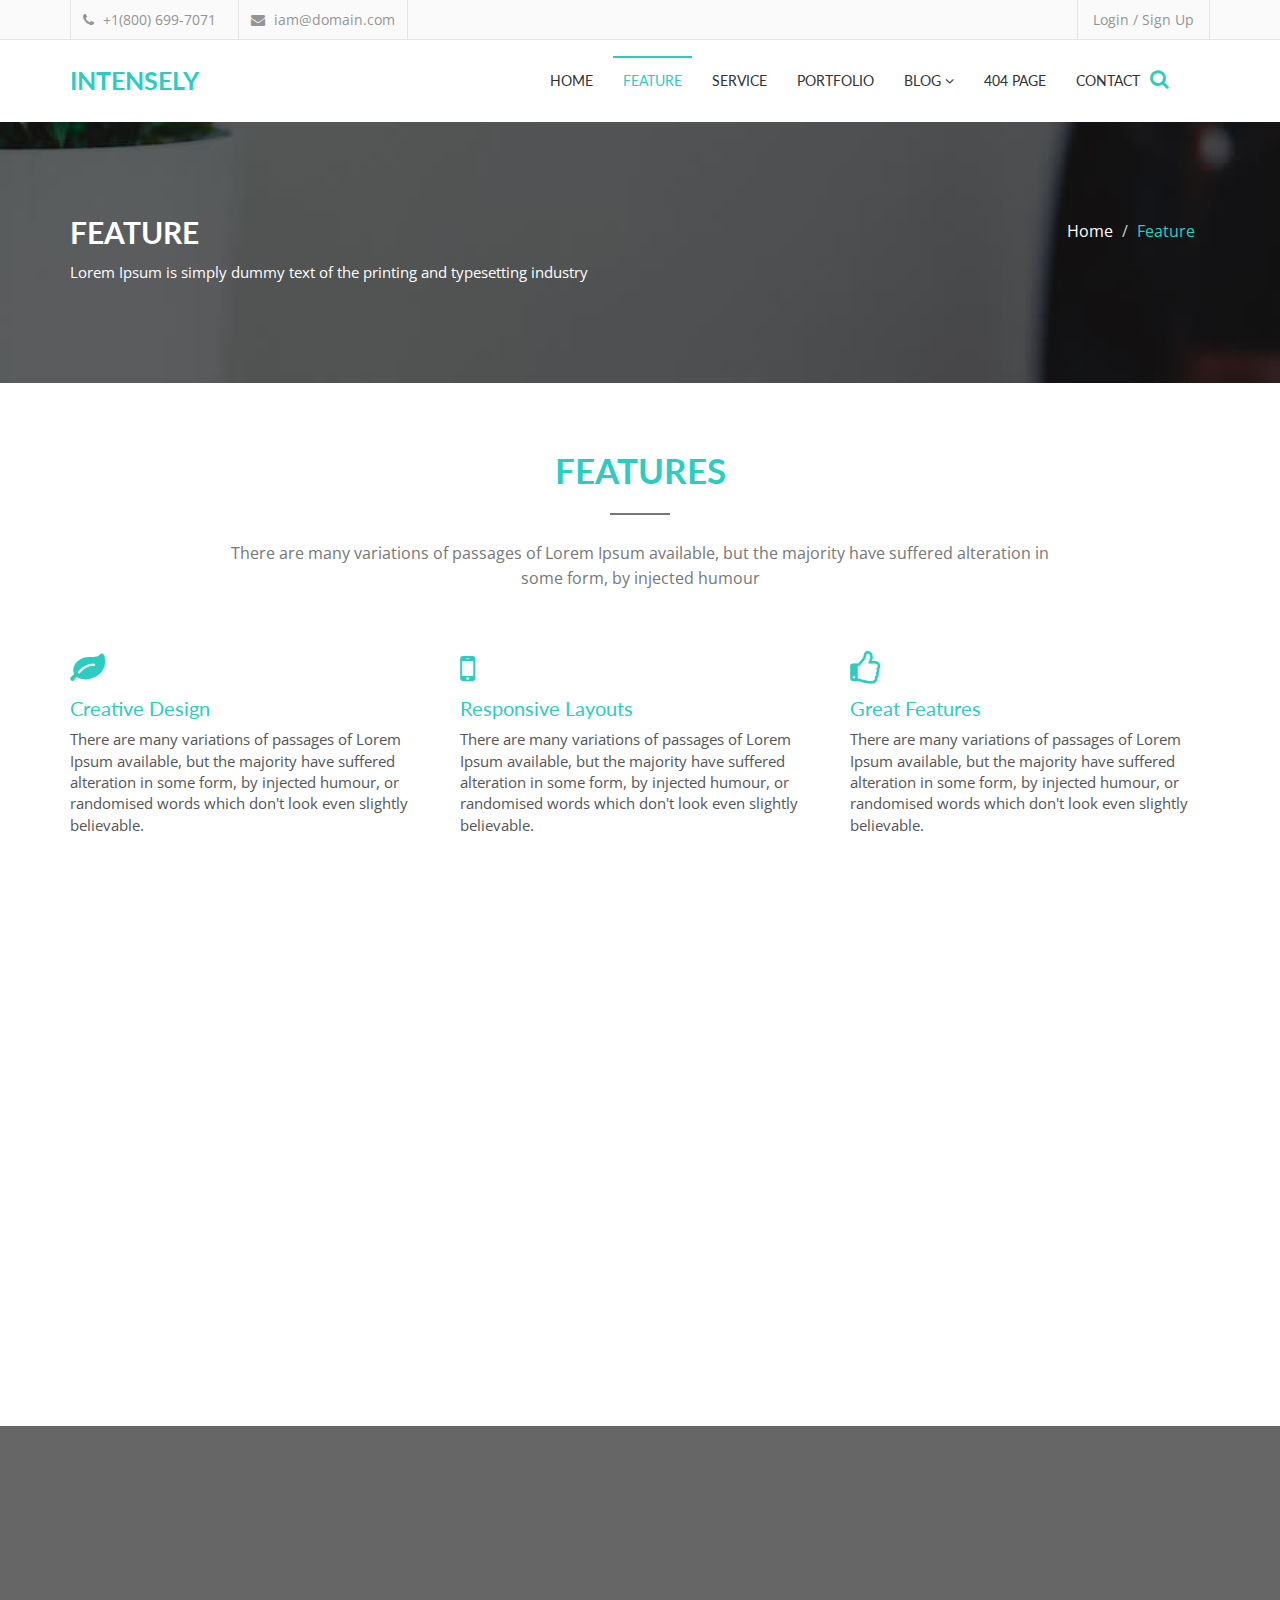
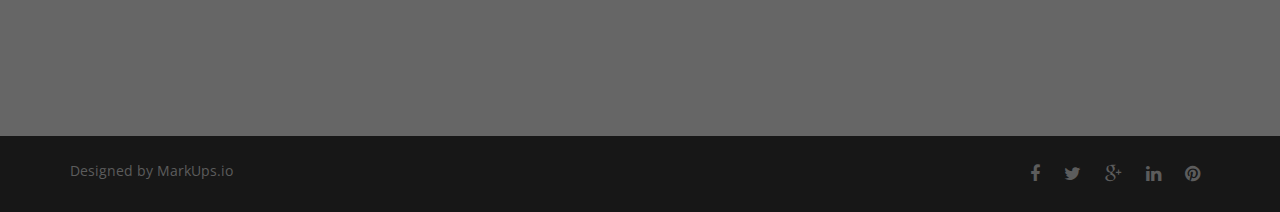
<file: feature.html>
<!DOCTYPE html>
<html lang="en">
  <head>
    <meta charset="utf-8">
    <meta http-equiv="X-UA-Compatible" content="IE=edge">
    <meta name="viewport" content="width=device-width, initial-scale=1">
    <!-- The above 3 meta tags *must* come first in the head; any other head content must come *after* these tags -->
    <title>Intensely : Feature</title>
    <!-- Favicon -->
    <link rel="shortcut icon" type="image/icon" href="assets/images/favicon.ico"/>
    <!-- Font Awesome -->
    <link href="assets/css/font-awesome.css" rel="stylesheet">
    <!-- Bootstrap -->
    <link href="assets/css/bootstrap.css" rel="stylesheet">    
    <!-- Slick slider -->
    <link rel="stylesheet" type="text/css" href="assets/css/slick.css"/> 
    <!-- Fancybox slider -->
    <link rel="stylesheet" href="assets/css/jquery.fancybox.css" type="text/css" media="screen" /> 
    <!-- Animate css -->
    <link rel="stylesheet" type="text/css" href="assets/css/animate.css"/> 
    <!-- Bootstrap progressbar  --> 
    <link rel="stylesheet" type="text/css" href="assets/css/bootstrap-progressbar-3.3.4.css"/> 
     <!-- Theme color -->
    <link id="switcher" href="assets/css/theme-color/default-theme.css" rel="stylesheet">

    <!-- Main Style -->
    <link href="style.css" rel="stylesheet">

    <!-- Fonts -->

    <!-- Open Sans for body font -->
    <link href='https://fonts.googleapis.com/css?family=Open+Sans' rel='stylesheet' type='text/css'>
    <!-- Lato for Title -->
    <link href='https://fonts.googleapis.com/css?family=Lato' rel='stylesheet' type='text/css'> 
    <!-- HTML5 shim and Respond.js for IE8 support of HTML5 elements and media queries -->
    <!-- WARNING: Respond.js doesn't work if you view the page via file:// -->
    <!--[if lt IE 9]>
      <script src="https://oss.maxcdn.com/html5shiv/3.7.2/html5shiv.min.js"></script>
      <script src="https://oss.maxcdn.com/respond/1.4.2/respond.min.js"></script>
    <![endif]-->
  </head>
  <body>

  <!-- BEGAIN PRELOADER -->
    <div id="preloader">
      <div id="status">&nbsp;</div>
    </div>
   <!-- END PRELOADER -->

   <!-- SCROLL TOP BUTTON -->
    <a class="scrollToTop" href="#"><i class="fa fa-angle-up"></i></a>
   <!-- END SCROLL TOP BUTTON -->

    <!-- Start header -->
  <header id="header">
    <!-- header top search -->
    <div class="header-top">
      <div class="container">
        <form action="">
          <div id="search">
          <input type="text" placeholder="Type your search keyword here and hit Enter..." name="s" id="m_search" style="display: inline-block;">
          <button type="submit">
            <i class="fa fa-search"></i>
          </button>
        </div>
        </form>
      </div>
    </div>
    <!-- header bottom -->
    <div class="header-bottom">
      <div class="container">
        <div class="row">
          <div class="col-md-6 col-sm-6 col-xs-6">
            <div class="header-contact">
              <ul>
                <li>
                  <div class="phone">
                    <i class="fa fa-phone"></i>
                    +1(800) 699-7071
                  </div>
                </li>
                <li>
                  <div class="mail">
                    <i class="fa fa-envelope"></i>
                    iam@domain.com
                  </div>
                </li>
              </ul>
            </div>
          </div>
          <div class="col-md-6 col-sm-6 col-xs-6">
            <div class="header-login">
              <a class="login modal-form" data-target="#login-form" data-toggle="modal" href="#">Login / Sign Up</a>
            </div>
          </div>
        </div>
      </div>
    </div>
  </header>
  <!-- End header -->

  <!-- Start login modal window -->
  <div aria-hidden="false" role="dialog" tabindex="-1" id="login-form" class="modal leread-modal fade in">
    <div class="modal-dialog">
      <!-- Start login section -->
      <div id="login-content" class="modal-content">
        <div class="modal-header">
          <button aria-label="Close" data-dismiss="modal" class="close" type="button"><span aria-hidden="true">×</span></button>
          <h4 class="modal-title"><i class="fa fa-unlock-alt"></i>Login</h4>
        </div>
        <div class="modal-body">
          <form>
            <div class="form-group">
              <input type="text" placeholder="User name" class="form-control">
            </div>
            <div class="form-group">
              <input type="password" placeholder="Password" class="form-control">
            </div>
             <div class="loginbox">
              <label><input type="checkbox"><span>Remember me</span></label>
              <button class="btn signin-btn" type="button">SIGN IN</button>
            </div>                    
          </form>
        </div>
        <div class="modal-footer footer-box">
          <a href="#">Forgot password ?</a>
          <span>No account ? <a id="signup-btn" href="#">Sign Up.</a></span>            
        </div>
      </div>
      <!-- Start signup section -->
      <div id="signup-content" class="modal-content">
        <div class="modal-header">
          <button aria-label="Close" data-dismiss="modal" class="close" type="button"><span aria-hidden="true">×</span></button>
          <h4 class="modal-title"><i class="fa fa-lock"></i>Sign Up</h4>
        </div>
        <div class="modal-body">
          <form>
            <div class="form-group">
              <input placeholder="Name" class="form-control">
            </div>
            <div class="form-group">
              <input placeholder="Username" class="form-control">
            </div>
            <div class="form-group">
              <input placeholder="Email" class="form-control">
            </div>
            <div class="form-group">
              <input type="password" placeholder="Password" class="form-control">
            </div>
            <div class="signupbox">
              <span>Already got account? <a id="login-btn" href="#">Sign In.</a></span>
            </div>
            <div class="loginbox">
              <label><input type="checkbox"><span>Remember me</span><i class="fa"></i></label>
              <button class="btn signin-btn" type="button">SIGN UP</button>
            </div>
          </form>
        </div>
      </div>
    </div>
  </div>
  <!-- End login modal window -->

  <!-- BEGIN MENU -->
  <section id="menu-area">      
    <nav class="navbar navbar-default" role="navigation">  
      <div class="container">
        <div class="navbar-header">
          <!-- FOR MOBILE VIEW COLLAPSED BUTTON -->
          <button type="button" class="navbar-toggle collapsed" data-toggle="collapse" data-target="#navbar" aria-expanded="false" aria-controls="navbar">
            <span class="sr-only">Toggle navigation</span>
            <span class="icon-bar"></span>
            <span class="icon-bar"></span>
            <span class="icon-bar"></span>
          </button>
          <!-- LOGO -->              
          <!-- TEXT BASED LOGO -->
          <a class="navbar-brand" href="index.html">Intensely</a>              
          <!-- IMG BASED LOGO  -->
          <!-- <a class="navbar-brand" href="index.html"><img src="assets/images/logo.png" alt="logo"></a> -->                    
        </div>
        <div id="navbar" class="navbar-collapse collapse">
          <ul id="top-menu" class="nav navbar-nav navbar-right main-nav">
            <li><a href="index.html">Home</a></li>
            <li class="active"><a href="feature.html">Feature</a></li>
            <li><a href="service.html">Service</a></li>
            <li><a href="portfolio.html">Portfolio</a></li>
            <li class="dropdown">
              <a href="#" class="dropdown-toggle" data-toggle="dropdown">Blog <span class="fa fa-angle-down"></span></a>
              <ul class="dropdown-menu" role="menu">
                <li><a href="blog-archive.html">Blog Archive</a></li>                
                <li><a href="blog-single-with-left-sidebar.html">Blog Single with Left Sidebar</a></li>
                <li><a href="blog-single-with-right-sidebar.html">Blog Single with Right Sidebar</a></li>
                <li><a href="blog-single-with-out-sidebar.html">Blog Single with out Sidebar</a></li>           
              </ul>
            </li>
            <li><a href="404.html">404 Page</a></li>               
            <li><a href="contact.html">Contact</a></li>
          </ul>                     
        </div><!--/.nav-collapse -->
        <a href="#" id="search-icon">
          <i class="fa fa-search">            
          </i>
        </a>
      </div>     
    </nav>
  </section>
  <!-- END MENU --> 
  
  <!-- Start single page header -->
  <section id="single-page-header">
    <div class="overlay">
      <div class="container">
        <div class="row">
          <div class="col-md-6 col-sm-6 col-xs-12">
            <div class="single-page-header-left">
              <h2>Feature</h2>
              <p>Lorem Ipsum is simply dummy text of the printing and typesetting industry</p>
            </div>
          </div>
          <div class="col-md-6 col-sm-6 col-xs-12">
            <div class="single-page-header-right">
              <ol class="breadcrumb">
                <li><a href="#">Home</a></li>
                <li class="active">Feature</li>
              </ol>
            </div>
          </div>
        </div>
      </div>
    </div>
  </section>
  <!-- End single page header -->
  
  <!-- Start Feature -->
  <section id="feature">
    <div class="container">
      <div class="row">
        <div class="col-md-12">
          <div class="title-area">
            <h2 class="title">Features</h2>
            <span class="line"></span>
            <p>There are many variations of passages of Lorem Ipsum available, but the majority have suffered alteration in some form, by injected humour</p>
          </div>
        </div>
        <div class="col-md-12">
          <div class="feature-content">
            <div class="row">
              <div class="col-md-4 col-sm-6">
                <div class="single-feature wow zoomIn">
                  <i class="fa fa-leaf feature-icon"></i>
                  <h4 class="feat-title">Creative Design</h4>
                  <p>There are many variations of passages of Lorem Ipsum available, but the majority have suffered alteration in some form, by injected humour, or randomised words which don't look even slightly believable.</p>
                </div>
              </div>
              <div class="col-md-4 col-sm-6">
                <div class="single-feature wow zoomIn">
                  <i class="fa fa-mobile feature-icon"></i>
                  <h4 class="feat-title">Responsive Layouts</h4>
                  <p>There are many variations of passages of Lorem Ipsum available, but the majority have suffered alteration in some form, by injected humour, or randomised words which don't look even slightly believable.</p>
                </div>
              </div>
              <div class="col-md-4 col-sm-6">
                <div class="single-feature wow zoomIn">
                  <i class="fa fa-thumbs-o-up feature-icon"></i>
                  <h4 class="feat-title">Great Features</h4>
                  <p>There are many variations of passages of Lorem Ipsum available, but the majority have suffered alteration in some form, by injected humour, or randomised words which don't look even slightly believable.</p>
                </div>
              </div>
              <div class="col-md-4 col-sm-6">
                <div class="single-feature wow zoomIn">
                  <i class="fa fa-gears feature-icon"></i>
                  <h4 class="feat-title">Multiple Options</h4>
                  <p>There are many variations of passages of Lorem Ipsum available, but the majority have suffered alteration in some form, by injected humour, or randomised words which don't look even slightly believable.</p>
                </div>
              </div>
              <div class="col-md-4 col-sm-6">
                <div class="single-feature wow zoomIn">
                  <i class="fa fa-code feature-icon"></i>
                  <h4 class="feat-title">Quality Code</h4>
                  <p>There are many variations of passages of Lorem Ipsum available, but the majority have suffered alteration in some form, by injected humour, or randomised words which don't look even slightly believable.</p>
                </div>
              </div>
              <div class="col-md-4 col-sm-6">
                <div class="single-feature wow zoomIn">
                  <i class="fa fa-smile-o feature-icon"></i>
                  <h4 class="feat-title">Awesome Support</h4>
                  <p>There are many variations of passages of Lorem Ipsum available, but the majority have suffered alteration in some form, by injected humour, or randomised words which don't look even slightly believable.</p>
                </div>
              </div>
              <div class="col-md-4 col-sm-6">
                <div class="single-feature wow zoomIn">
                  <i class="fa fa-leaf feature-icon"></i>
                  <h4 class="feat-title">Creative Design</h4>
                  <p>There are many variations of passages of Lorem Ipsum available, but the majority have suffered alteration in some form, by injected humour, or randomised words which don't look even slightly believable.</p>
                </div>
              </div>
              <div class="col-md-4 col-sm-6">
                <div class="single-feature wow zoomIn">
                  <i class="fa fa-mobile feature-icon"></i>
                  <h4 class="feat-title">Responsive Layouts</h4>
                  <p>There are many variations of passages of Lorem Ipsum available, but the majority have suffered alteration in some form, by injected humour, or randomised words which don't look even slightly believable.</p>
                </div>
              </div>
              <div class="col-md-4 col-sm-6">
                <div class="single-feature wow zoomIn">
                  <i class="fa fa-thumbs-o-up feature-icon"></i>
                  <h4 class="feat-title">Great Features</h4>
                  <p>There are many variations of passages of Lorem Ipsum available, but the majority have suffered alteration in some form, by injected humour, or randomised words which don't look even slightly believable.</p>
                </div>
              </div>
            </div>
          </div>
        </div>
      </div>
    </div>
  </section>
  <!-- End Feature -->

  <!-- Start subscribe us -->
  <section id="subscribe">
    <div class="subscribe-overlay">
      <div class="container">
        <div class="row">
          <div class="col-md-12">
            <div class="subscribe-area">
              <h2 class="wow fadeInUp">Subscribe Newsletter</h2>
              <form action="" class="subscrib-form wow fadeInUp" data-wow-duration="0.5s" data-wow-delay="0.5s">
                <input type="text" placeholder="Enter Your E-mail..">
                <button class="subscribe-btn" type="submit">Submit</button>
              </form>
            </div>
          </div>
        </div>
      </div>
    </div>
  </section>
  <!-- End subscribe us -->

  <!-- Start footer -->
  <footer id="footer">
    <div class="container">
      <div class="row">
        <div class="col-md-6 col-sm-6">
          <div class="footer-left">
           <p>Designed by <a href="http://www.markups.io/">MarkUps.io</a></p>
          </div>
        </div>
        <div class="col-md-6 col-sm-6">
          <div class="footer-right">
            <a href="index.html"><i class="fa fa-facebook"></i></a>
            <a href="#"><i class="fa fa-twitter"></i></a>
            <a href="#"><i class="fa fa-google-plus"></i></a>
            <a href="#"><i class="fa fa-linkedin"></i></a>
            <a href="#"><i class="fa fa-pinterest"></i></a>
          </div>
        </div>
      </div>
    </div>
  </footer>
  <!-- End footer -->

    <!-- jQuery library -->
    <script src="https://ajax.googleapis.com/ajax/libs/jquery/1.11.3/jquery.min.js"></script>    
    <!-- Include all compiled plugins (below), or include individual files as needed -->
    <!-- Bootstrap -->
    <script src="assets/js/bootstrap.js"></script>
    <!-- Slick Slider -->
    <script type="text/javascript" src="assets/js/slick.js"></script>    
    <!-- mixit slider -->
    <script type="text/javascript" src="assets/js/jquery.mixitup.js"></script>
    <!-- Add fancyBox -->        
    <script type="text/javascript" src="assets/js/jquery.fancybox.pack.js"></script>
   <!-- counter -->
    <script src="assets/js/waypoints.js"></script>
    <script src="assets/js/jquery.counterup.js"></script>
    <!-- Wow animation -->
    <script type="text/javascript" src="assets/js/wow.js"></script> 
    <!-- progress bar   -->
    <script type="text/javascript" src="assets/js/bootstrap-progressbar.js"></script>  
    
   
    <!-- Custom js -->
    <script type="text/javascript" src="assets/js/custom.js"></script>
    
  </body>
</html>
</file>
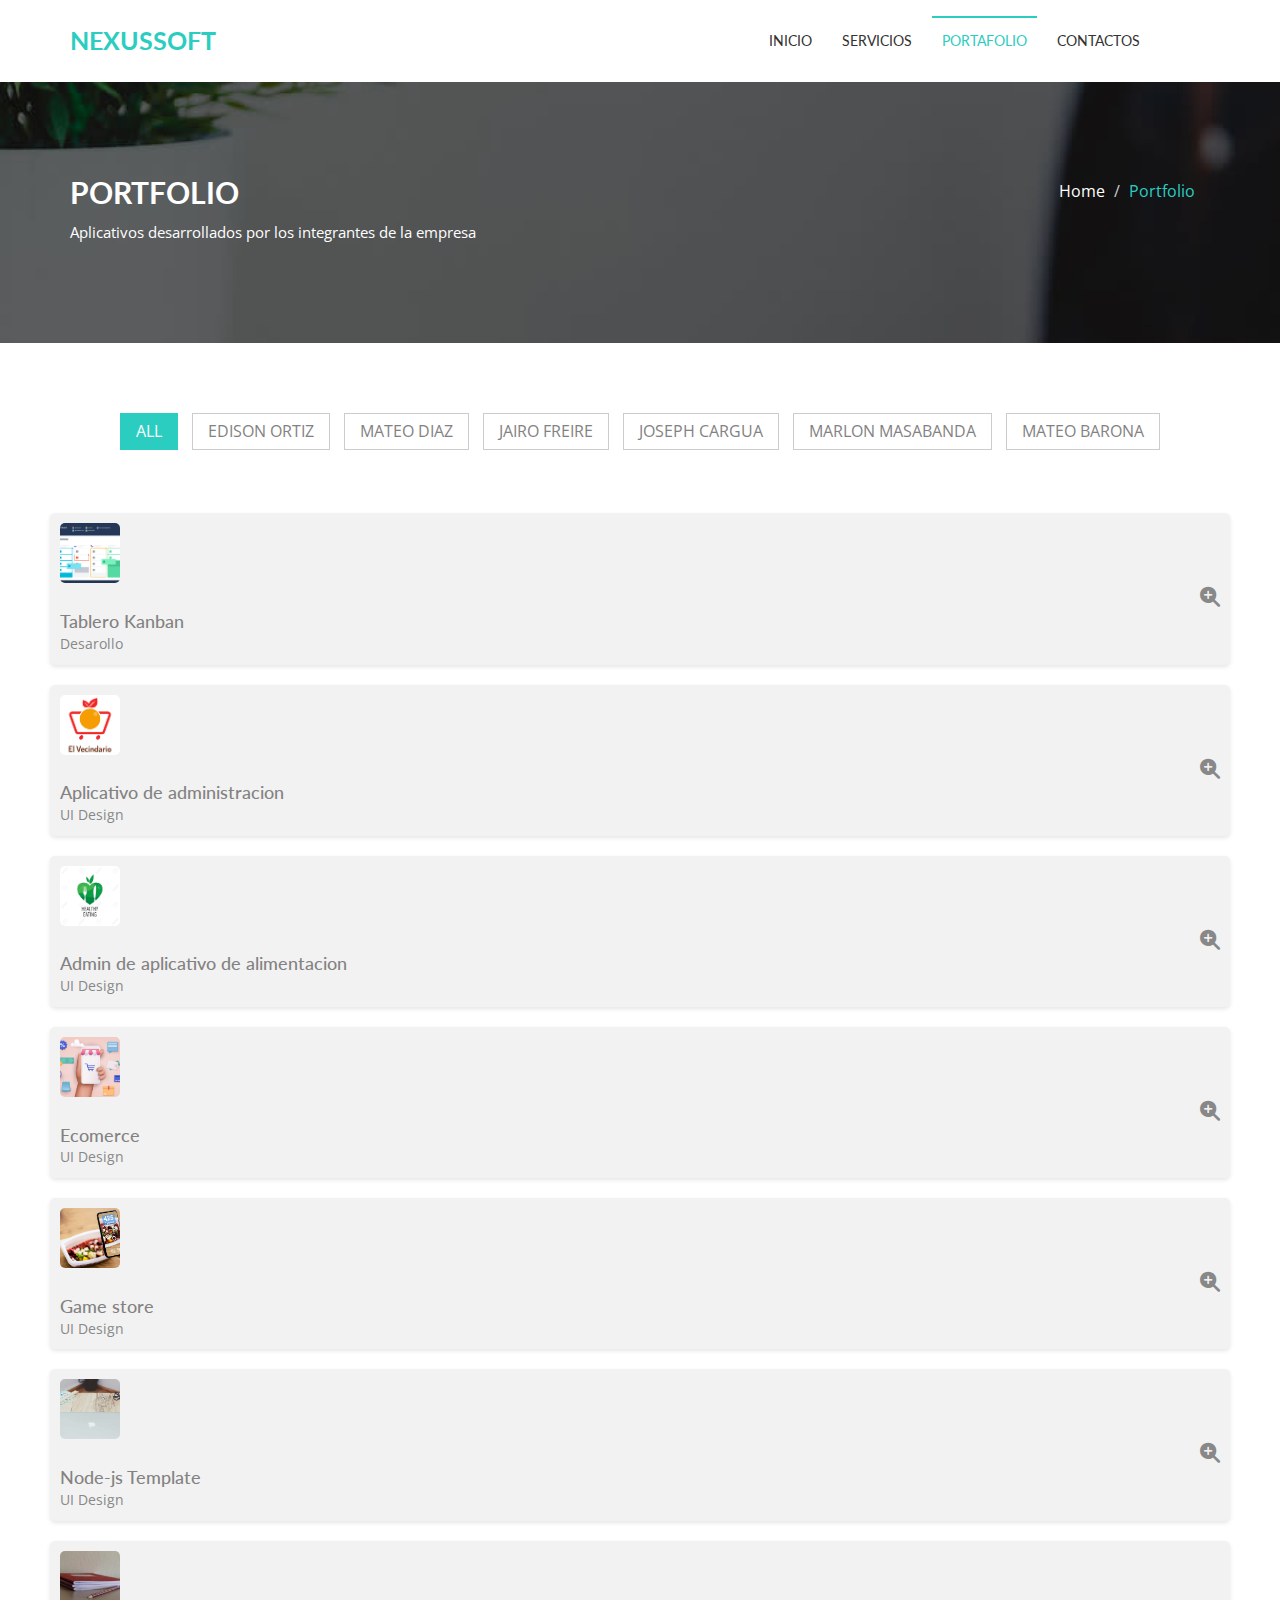
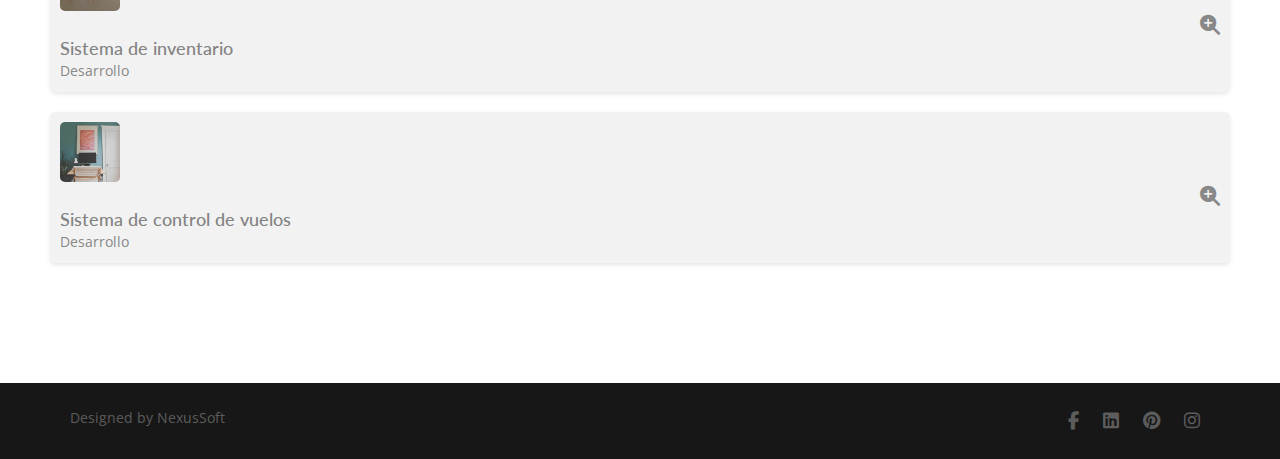
<file: portfolio.html>
<!DOCTYPE html>
<html lang="en">

<head>
  <meta charset="utf-8">
  <meta http-equiv="X-UA-Compatible" content="IE=edge">
  <meta name="viewport" content="width=device-width, initial-scale=1">
  <!-- The above 3 meta tags *must* come first in the head; any other head content must come *after* these tags -->
  <title>NexusSoft</title>
  <!-- Favicon -->
  <!-- Font Awesome -->
  <link href="assets/css/font-awesome.css" rel="stylesheet">
  <!-- Bootstrap -->
  <link href="assets/css/bootstrap.css" rel="stylesheet">
  <!-- Slick slider -->
  <link rel="stylesheet" type="text/css" href="assets/css/slick.css" />
  <!-- Fancybox slider -->
  <link rel="stylesheet" href="assets/css/jquery.fancybox.css" type="text/css" media="screen" />
  <!-- Animate css -->
  <link rel="stylesheet" type="text/css" href="assets/css/animate.css" />
  <!-- Progress bar  -->
  <link rel="stylesheet" type="text/css" href="assets/css/bootstrap-progressbar-3.3.4.css" />
  <!-- Theme color -->
  <link id="switcher" href="assets/css/theme-color/default-theme.css" rel="stylesheet">

  <!-- Main Style -->
  <link href="style.css" rel="stylesheet">

  <!-- Fonts -->

  <!-- Open Sans for body font -->
  <link href='https://fonts.googleapis.com/css?family=Open+Sans' rel='stylesheet' type='text/css'>
  <!-- Lato for Title -->
  <link href='https://fonts.googleapis.com/css?family=Lato' rel='stylesheet' type='text/css'>
  <link rel="stylesheet" href="https://cdnjs.cloudflare.com/ajax/libs/font-awesome/6.5.1/css/all.min.css">

</head>

<body>

  <!-- BEGAIN PRELOADER -->
  <div id="preloader">
    <div id="status">&nbsp;</div>
  </div>
  <!-- END PRELOADER -->

  <!-- SCROLL TOP BUTTON -->
  <a class="scrollToTop" href="#"><i class="fa fa-angle-up"></i></a>
  <!-- END SCROLL TOP BUTTON -->

  <!-- Start header -->
  <header id="header">
    <!-- header top search -->

    <!-- header bottom -->

    <!-- End header -->


    <!-- BEGIN MENU -->
    <section id="menu-area">
      <nav class="navbar navbar-default" role="navigation">
        <div class="container">
          <div class="navbar-header">
            <!-- FOR MOBILE VIEW COLLAPSED BUTTON -->
            <button type="button" class="navbar-toggle collapsed" data-toggle="collapse" data-target="#navbar"
              aria-expanded="false" aria-controls="navbar">
              <span class="sr-only">Toggle navigation</span>
              <span class="icon-bar"></span>
              <span class="icon-bar"></span>
              <span class="icon-bar"></span>
            </button>
            <!-- LOGO -->
            <!-- TEXT BASED LOGO -->
            <a class="navbar-brand" href="index.html">NexusSoft</a>
            <!-- IMG BASED LOGO  -->
            <!---a class="navbar-brand" href="index.html"><img src="assets/images/nexussoft_logo.png" alt="logo"></a--->
          </div>
          <div id="navbar" class="navbar-collapse collapse">
            <ul id="top-menu" class="nav navbar-nav navbar-right main-nav">
              <li><a href="index.html">Inicio</a></li>
              <li><a href="service.html">Servicios</a></li>
              <li class="active"><a href="portfolio.html">Portafolio</a></li>

              <li><a href="contact.html">Contactos</a></li>
            </ul>
          </div><!--/.nav-collapse -->
        </div>
      </nav>
    </section>
    <!-- END MENU -->

    <!-- Start single page header -->
    <section id="single-page-header">
      <div class="overlay">
        <div class="container">
          <div class="row">
            <div class="col-md-6 col-sm-6 col-xs-12">
              <div class="single-page-header-left">
                <h2>Portfolio</h2>
                <p>Aplicativos desarrollados por los integrantes de la empresa</p>
              </div>
            </div>
            <div class="col-md-6 col-sm-6 col-xs-12">
              <div class="single-page-header-right">
                <ol class="breadcrumb">
                  <li><a href="#">Home</a></li>
                  <li class="active">Portfolio</li>
                </ol>
              </div>
            </div>
          </div>
        </div>
      </div>
    </section>
    <!-- End single page header -->

    <!-- Start portfolio -->
    <section id="portfolio">
      <div class="portfolio-area">
        <!-- portfolio menu -->
        <div class="portfolio-menu">
          <ul>
            <li class="filter" data-filter="all">All</li>
            <li class="filter" data-filter=".ortiz">Edison Ortiz</li>
            <li class="filter" data-filter=".diaz">Mateo Diaz</li>
            <li class="filter" data-filter=".freire">Jairo Freire</li>
            <li class="filter" data-filter=".cargua">Joseph Cargua</li>
            <li class="filter" data-filter=".masabanda">Marlon Masabanda</li>
            <li class="filter" data-filter=".barona">Mateo Barona</li>
          </ul>
        </div>
        <!-- Portfolio container -->
        <div id="mixit-container" class="portfolio-container">
          <div class="single-portfolio mix ortiz">
            <div class="single-item">
              <img src="assets/images/portfolio/edie1.png" alt="img">
              <div class="single-item-content">
                <a class="fancybox view-icon" data-fancybox-group="gallery"
                  href="https://github.com/Dionisio202/Kanban-Dashboard"><i class="fa fa-search-plus"></i></a>
                <div class="portfolio-title">
                  <h4>Tablero Kanban</h4>
                  <span>Desarollo</span>
                </div>
              </div>
            </div>
          </div>
          <div class="single-portfolio mix masabanda">
            <div class="single-item">
              <img src="assets/images/portfolio/tienda.webp" alt="img">
              <div class="single-item-content">
                <a class="fancybox view-icon" data-fancybox-group="gallery"
                  href="https://github.com/YasArcher/ProyectoMovilKotlin"><i class="fa fa-search-plus"></i></a>
                <div class="portfolio-title">
                  <h4>Aplicativo de administracion</h4>
                  <span>UI Design</span>
                </div>
              </div>
            </div>
          </div>
          <div class="single-portfolio mix masabanda">
            <div class="single-item">
              <img src="assets/images/portfolio/heatwell.jpg" alt="img">
              <div class="single-item-content">
                <a class="fancybox view-icon" data-fancybox-group="gallery"
                  href="https://github.com/YasArcher/EatWell-DesktopAdmin"><i class="fa fa-search-plus"></i></a>
                <div class="portfolio-title">
                  <h4>Admin de aplicativo de alimentacion</h4>
                  <span>UI Design</span>
                </div>
              </div>
            </div>
          </div>
          <div class="single-portfolio mix ortiz">
            <div class="single-item">
              <img src="assets/images/portfolio/ecomer.jpg" alt="img">
              <div class="single-item-content">
                <a class="fancybox view-icon" data-fancybox-group="gallery"
                  href="https://github.com/Dionisio202/ecomerce_front"><i class="fa fa-search-plus"></i></a>
                <div class="portfolio-title">
                  <h4>Ecomerce</h4>
                  <span>UI Design</span>
                </div>
              </div>
            </div>
          </div>
          <div class="single-portfolio mix freire">
            <div class="single-item">
              <img src="assets/images/portfolio/WhatsApp Image 2024-09-12 at 9.53.16 AM.jpeg" alt="img">
              <div class="single-item-content">
                <a class="fancybox view-icon" data-fancybox-group="gallery"
                  href="https://github.com/Jairo010/agiles"><i class="fa fa-search-plus"></i></a>
                <div class="portfolio-title">
                  <h4>Game store</h4>
                  <span>UI Design</span>
                </div>
              </div>
            </div>
          </div>
          <div class="single-portfolio mix barona">
            <div class="single-item">
              <img src="assets/images/portfolio/portfolio-big-1.jpg" alt="img">
              <div class="single-item-content">
                <a class="fancybox view-icon" data-fancybox-group="gallery"
                  href="https://github.com/FlacoBarona/template-nodejs"><i class="fa fa-search-plus"></i></a>
                <div class="portfolio-title">
                  <h4>Node-js Template</h4>
                  <span>UI Design</span>
                </div>
              </div>
            </div>
          </div>

          <div class="single-portfolio mix diaz">
            <div class="single-item">
              <img src="assets/images/portfolio/portfolio-big-4.jpg" alt="img">
              <div class="single-item-content">
                <a class="fancybox view-icon" data-fancybox-group="gallery"
                  href="https://github.com/carlomagnowhite/sistema_inventario_php"><i class="fa fa-search-plus"></i></a>
                <div class="portfolio-title">
                  <h4>Sistema de inventario</h4>
                  <span>Desarrollo</span>
                </div>
              </div>
            </div>
          </div>

          <div class="single-portfolio mix cargua">
            <div class="single-item">
              <img src="assets/images/portfolio/portfolio-big-3.jpg" alt="img">
              <div class="single-item-content">
                <a class="fancybox view-icon" data-fancybox-group="gallery"
                  href="https://github.com/JosephCargua/Proyecto_Distribuidas"><i class="fa fa-search-plus"></i></a>
                <div class="portfolio-title">
                  <h4>Sistema de control de vuelos</h4>
                  <span>Desarrollo</span>
                </div>
              </div>
            </div>
          </div>
        </div>
    </section>
    <!-- End portfolio -->


    <!-- Start footer -->
    <footer id="footer">
      <div class="container">
        <div class="row">
          <div class="col-md-6 col-sm-6">
            <div class="footer-left">
              <p>Designed by <a href="index.html">NexusSoft</a></p>
            </div>
          </div>
          <div class="col-md-6 col-sm-6">
            <div class="footer-right">
              <a href="index.html"></a>
              <a href="#"><i class="fa-brands fa-facebook-f"></i></a>
              <a href="#"><i class="fa-brands fa-linkedin"></i></a>
              <a href="#"><i class="fa-brands fa-pinterest"></i></a>
              <a href="#"><i class="fa-brands fa-instagram"></i></a>
            </div>
          </div>
        </div>
      </div>
    </footer>
    <!-- End footer -->

    <!-- jQuery library -->
    <script src="https://ajax.googleapis.com/ajax/libs/jquery/1.11.3/jquery.min.js"></script>
    <!-- Include all compiled plugins (below), or include individual files as needed -->
    <!-- Bootstrap -->
    <script src="assets/js/bootstrap.js"></script>
    <!-- Slick Slider -->
    <script type="text/javascript" src="assets/js/slick.js"></script>
    <!-- mixit slider -->
    <script type="text/javascript" src="assets/js/jquery.mixitup.js"></script>
    <!-- Add fancyBox -->
    <script type="text/javascript" src="assets/js/jquery.fancybox.pack.js"></script>
    <!-- counter -->
    <script src="assets/js/waypoints.js"></script>
    <script src="assets/js/jquery.counterup.js"></script>
    <!-- Wow animation -->
    <script type="text/javascript" src="assets/js/wow.js"></script>
    <!-- progress bar   -->
    <script type="text/javascript" src="assets/js/bootstrap-progressbar.js"></script>


    <!-- Custom js -->
    <script type="text/javascript" src="assets/js/custom.js"></script>

</body>

</html>
</file>
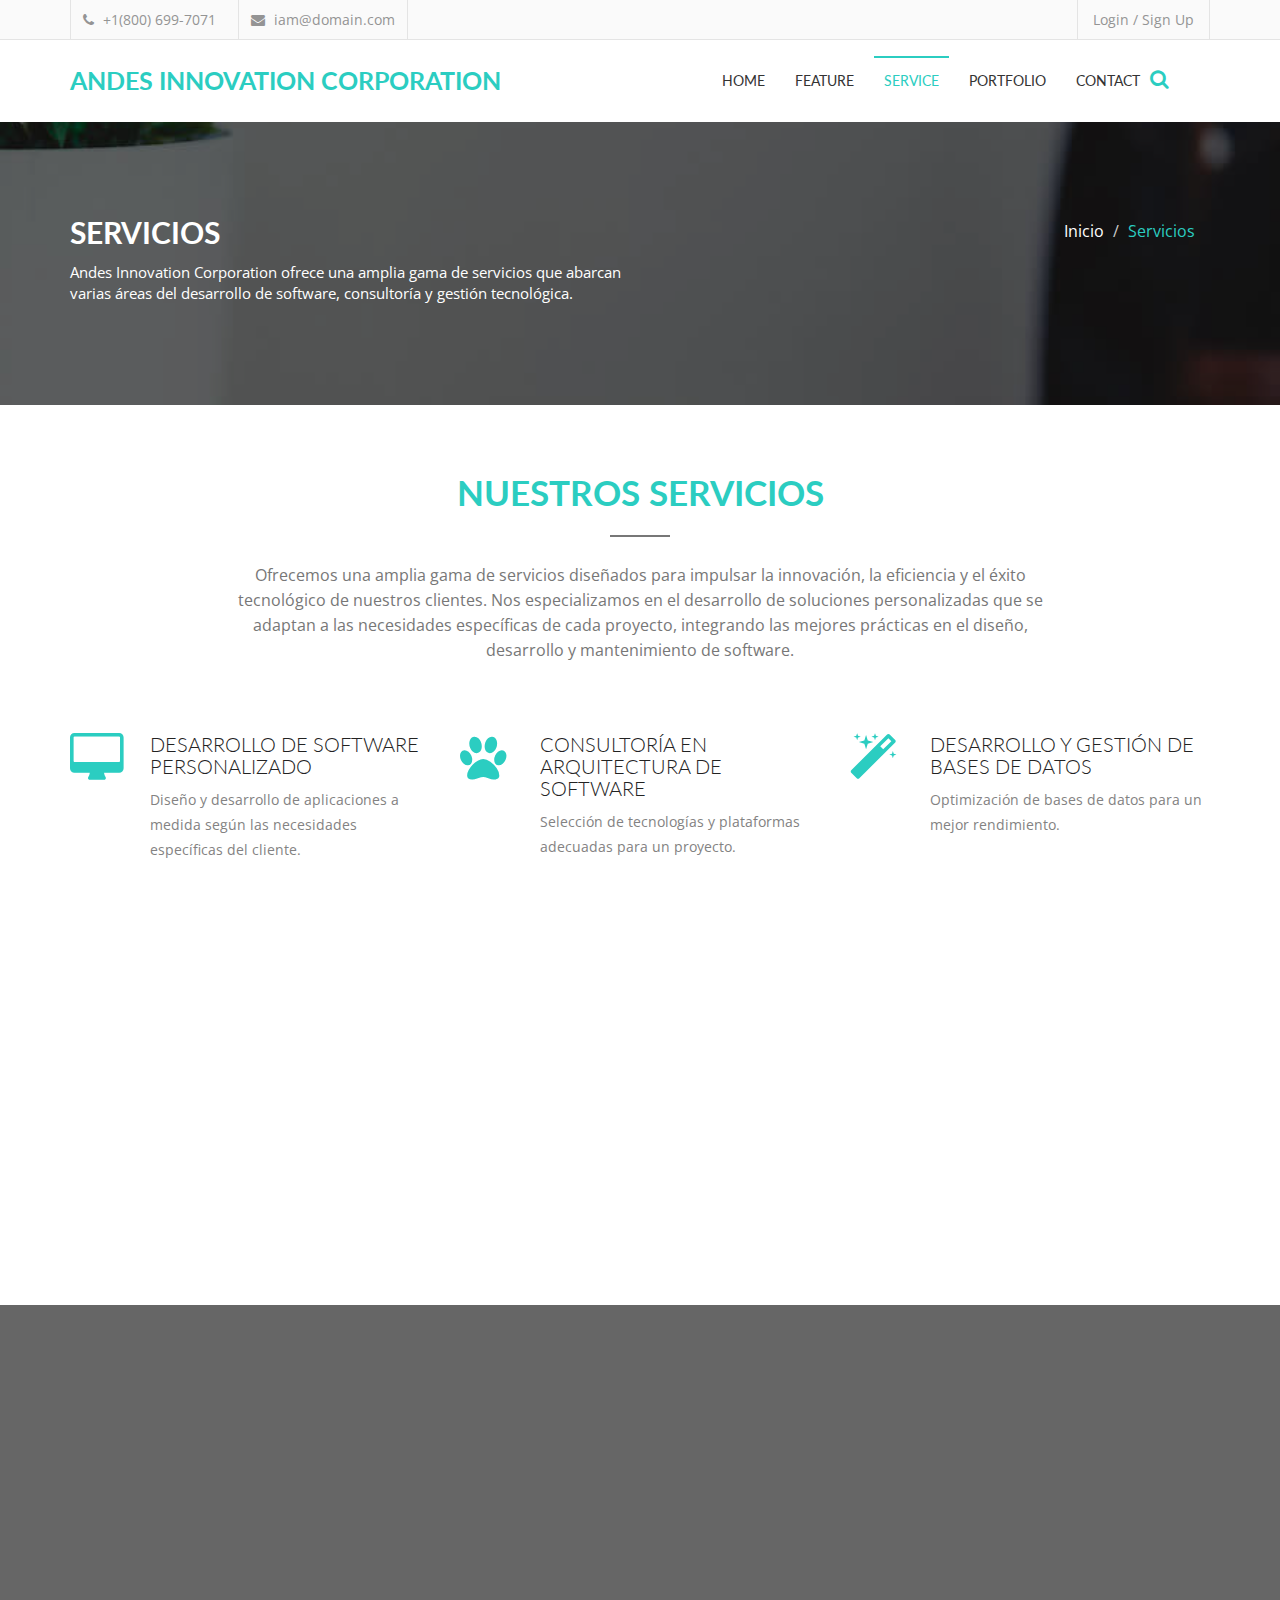
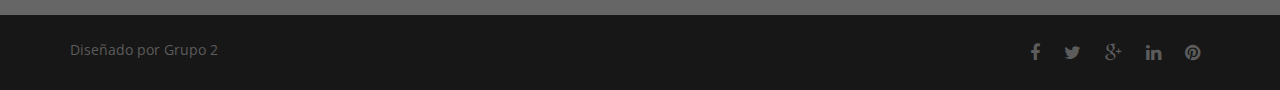
<file: service.html>
<!DOCTYPE html>
<html lang="en">
  <head>
    <meta charset="utf-8">
    <meta http-equiv="X-UA-Compatible" content="IE=edge">
    <meta name="viewport" content="width=device-width, initial-scale=1">
    <!-- The above 3 meta tags *must* come first in the head; any other head content must come *after* these tags -->
    <title>Andes Innovation Corporation : Service</title>
    <!-- Favicon -->
    <link rel="shortcut icon" type="image/icon" href="assets/images/favicon.ico"/>
    <!-- Font Awesome -->
    <link href="assets/css/font-awesome.css" rel="stylesheet">
    <!-- Bootstrap -->
    <link href="assets/css/bootstrap.css" rel="stylesheet">    
    <!-- Slick slider -->
    <link rel="stylesheet" type="text/css" href="assets/css/slick.css"/> 
    <!-- Fancybox slider -->
    <link rel="stylesheet" href="assets/css/jquery.fancybox.css" type="text/css" media="screen" /> 
    <!-- Animate css -->
    <link rel="stylesheet" type="text/css" href="assets/css/animate.css"/> 
    <!-- Bootstrap progressbar  --> 
    <link rel="stylesheet" type="text/css" href="assets/css/bootstrap-progressbar-3.3.4.css"/> 
     <!-- Theme color -->
    <link id="switcher" href="assets/css/theme-color/default-theme.css" rel="stylesheet">

    <!-- Main Style -->
    <link href="style.css" rel="stylesheet">

    <!-- Fonts -->

    <!-- Open Sans for body font -->
    <link href='https://fonts.googleapis.com/css?family=Open+Sans' rel='stylesheet' type='text/css'>
    <!-- Lato for Title -->
    <link href='https://fonts.googleapis.com/css?family=Lato' rel='stylesheet' type='text/css'>    
  </head>
  <body> 

  <!-- BEGAIN PRELOADER -->
  <div id="preloader">
    <div id="status">&nbsp;</div>
  </div>
  <!-- END PRELOADER -->

  <!-- SCROLL TOP BUTTON -->
  <a class="scrollToTop" href="#"><i class="fa fa-angle-up"></i></a>
  <!-- END SCROLL TOP BUTTON -->

  <!-- Start header -->
  <header id="header">
    <!-- header top search -->
    <div class="header-top">
      <div class="container">
        <form action="">
          <div id="search">
          <input type="text" placeholder="Type your search keyword here and hit Enter..." name="s" id="m_search" style="display: inline-block;">
          <button type="submit">
            <i class="fa fa-search"></i>
          </button>
        </div>
        </form>
      </div>
    </div>
    <!-- header bottom -->
    <div class="header-bottom">
      <div class="container">
        <div class="row">
          <div class="col-md-6 col-sm-6 col-xs-6">
            <div class="header-contact">
              <ul>
                <li>
                  <div class="phone">
                    <i class="fa fa-phone"></i>
                    +1(800) 699-7071
                  </div>
                </li>
                <li>
                  <div class="mail">
                    <i class="fa fa-envelope"></i>
                    iam@domain.com
                  </div>
                </li>
              </ul>
            </div>
          </div>
          <div class="col-md-6 col-sm-6 col-xs-6">
            <div class="header-login">
              <a class="login modal-form" data-target="#login-form" data-toggle="modal" href="#">Login / Sign Up</a>
            </div>
          </div>
        </div>
      </div>
    </div>
  </header>
  <!-- End header -->

  <!-- Start login modal window -->
  <div aria-hidden="false" role="dialog" tabindex="-1" id="login-form" class="modal leread-modal fade in">
    <div class="modal-dialog">
      <!-- Start login section -->
      <div id="login-content" class="modal-content">
        <div class="modal-header">
          <button aria-label="Close" data-dismiss="modal" class="close" type="button"><span aria-hidden="true">×</span></button>
          <h4 class="modal-title"><i class="fa fa-unlock-alt"></i>Login</h4>
        </div>
        <div class="modal-body">
          <form>
            <div class="form-group">
              <input type="text" placeholder="User name" class="form-control">
            </div>
            <div class="form-group">
              <input type="password" placeholder="Password" class="form-control">
            </div>
             <div class="loginbox">
              <label><input type="checkbox"><span>Remember me</span></label>
              <button class="btn signin-btn" type="button">SIGN IN</button>
            </div>                    
          </form>
        </div>
        <div class="modal-footer footer-box">
          <a href="#">Forgot password ?</a>
          <span>No account ? <a id="signup-btn" href="#">Sign Up.</a></span>            
        </div>
      </div>
      <!-- Start signup section -->
      <div id="signup-content" class="modal-content">
        <div class="modal-header">
          <button aria-label="Close" data-dismiss="modal" class="close" type="button"><span aria-hidden="true">×</span></button>
          <h4 class="modal-title"><i class="fa fa-lock"></i>Sign Up</h4>
        </div>
        <div class="modal-body">
          <form>
            <div class="form-group">
              <input placeholder="Name" class="form-control">
            </div>
            <div class="form-group">
              <input placeholder="Username" class="form-control">
            </div>
            <div class="form-group">
              <input placeholder="Email" class="form-control">
            </div>
            <div class="form-group">
              <input type="password" placeholder="Password" class="form-control">
            </div>
            <div class="signupbox">
              <span>Already got account? <a id="login-btn" href="#">Sign In.</a></span>
            </div>
            <div class="loginbox">
              <label><input type="checkbox"><span>Remember me</span><i class="fa"></i></label>
              <button class="btn signin-btn" type="button">SIGN UP</button>
            </div>
          </form>
        </div>
      </div>
    </div>
  </div>
  <!-- End login modal window -->

  <!-- BEGIN MENU -->
  <section id="menu-area">      
    <nav class="navbar navbar-default" role="navigation">  
      <div class="container">
        <div class="navbar-header">
          <!-- FOR MOBILE VIEW COLLAPSED BUTTON -->
          <button type="button" class="navbar-toggle collapsed" data-toggle="collapse" data-target="#navbar" aria-expanded="false" aria-controls="navbar">
            <span class="sr-only">Toggle navigation</span>
            <span class="icon-bar"></span>
            <span class="icon-bar"></span>
            <span class="icon-bar"></span>
          </button>
          <!-- LOGO -->              
          <!-- TEXT BASED LOGO -->
          <a class="navbar-brand" href="index.html">Andes Innovation Corporation</a>              
          <!-- IMG BASED LOGO  -->
         <!-- <a class="navbar-brand" href="index.html"><img src="assets/images/logo.png" alt="logo"></a> -->                    
        </div>
        <div id="navbar" class="navbar-collapse collapse">
          <ul id="top-menu" class="nav navbar-nav navbar-right main-nav">
            <li><a href="index.html">Home</a></li>
            <li><a href="feature.html">Feature</a></li>
            <li class="active"><a href="service.html">Service</a></li>
            <li><a href="portfolio.html">Portfolio</a></li>               
            <li><a href="contact.html">Contact</a></li>
          </ul>                     
        </div><!--/.nav-collapse -->
        <a href="#" id="search-icon">
          <i class="fa fa-search">            
          </i>
        </a>
      </div>     
    </nav>
  </section>
  <!-- END MENU --> 
  
  <!-- Start single page header -->
  <section id="single-page-header">
    <div class="overlay">
      <div class="container">
        <div class="row">
          <div class="col-md-6 col-sm-6 col-xs-12">
            <div class="single-page-header-left">
              <h2>Servicios</h2>
              <p>Andes Innovation Corporation  ofrece una amplia gama de servicios que abarcan varias áreas del desarrollo de software, consultoría y gestión tecnológica.</p>
            </div>
          </div>
          <div class="col-md-6 col-sm-6 col-xs-12">
            <div class="single-page-header-right">
              <ol class="breadcrumb">
                <li><a href="#">Inicio</a></li>
                <li class="active">Servicios</li>
              </ol>
            </div>
          </div>
        </div>
      </div>
    </div>
  </section>
  <!-- End single page header -->
<!-- Start Service -->
<section id="service">
  <div class="container">
    <div class="row">
      <div class="col-md-12">
        <div class="title-area">
          <h2 class="title">Nuestros Servicios</h2>
          <span class="line"></span>
          <p>Ofrecemos una amplia gama de servicios diseñados para impulsar la innovación, la eficiencia y el éxito tecnológico de nuestros clientes. Nos especializamos en el desarrollo de soluciones personalizadas que se adaptan a las necesidades específicas de cada proyecto, integrando las mejores prácticas en el diseño, desarrollo y mantenimiento de software.</p>
        </div>
      </div>
      <div class="col-md-12">
        <div class="service-content">
          <div class="row">
            <!-- Group the items into rows of three columns -->
            <div class="col-md-4 col-sm-6">
              <div class="single-service wow zoomIn">
                <i class="fa fa-desktop service-icon"></i>
                <h4 class="service-title">Desarrollo de Software Personalizado</h4>
                <p> Diseño y desarrollo de aplicaciones a medida según las necesidades específicas del cliente.</p>
              </div>
            </div>
            <div class="col-md-4 col-sm-6">
              <div class="single-service wow zoomIn">
                <i class="fa fa-paw service-icon"></i>
                <h4 class="service-title">Consultoría en Arquitectura de Software</h4>
                <p> Selección de tecnologías y plataformas adecuadas para un proyecto.</p>
              </div>
            </div>
            <div class="col-md-4 col-sm-6">
              <div class="single-service wow zoomIn">
                <i class="fa fa-magic service-icon"></i>
                <h4 class="service-title">Desarrollo y Gestión de Bases de Datos</h4>
                <p> Optimización de bases de datos para un mejor rendimiento.</p>
              </div>
            </div>
          </div>
          <div class="row">
            <div class="col-md-4 col-sm-6">
              <div class="single-service wow zoomIn">
                <i class="fa fa-shopping-cart service-icon"></i>
                <h4 class="service-title">Integración de Sistemas</h4>
                <p> Conexión de diferentes sistemas y plataformas para que trabajen juntos.</p>
              </div>
            </div>
            <div class="col-md-4 col-sm-6">
              <div class="single-service wow zoomIn">
                <i class="fa fa-mobile service-icon"></i>
                <h4 class="service-title">Desarrollo de Aplicaciones Móviles</h4>
                <p> Desarrollo de apps nativas y multiplataforma.</p>
              </div>
            </div>
            <div class="col-md-4 col-sm-6">
              <div class="single-service wow zoomIn">
                <i class="fa fa-rocket service-icon"></i>
                <h4 class="service-title">Desarrollo de Software de Inteligencia Artificial y Machine Learning</h4>
                <p>Desarrollo de soluciones basadas en procesamiento de lenguaje natural, visión por computadora, etc.</p>
              </div>
            </div>
          </div>
          <div class="row">
            <div class="col-md-4 col-sm-6">
              <div class="single-service wow zoomIn">
                <i class="fa fa-desktop service-icon"></i>
                <h4 class="service-title">Desarrollo Web</h4>
                <p> Diseño y desarrollo de sitios web responsivos.</p>
              </div>
            </div>
            <div class="col-md-4 col-sm-6">
              <div class="single-service wow zoomIn">
                <i class="fa fa-paw service-icon"></i>
                <h4 class="service-title">Diseño Digital</h4>
                <p> Diseño gráfico y UI/UX.</p>
              </div>
            </div>
            <div class="col-md-4 col-sm-6">
              <div class="single-service wow zoomIn">
                <i class="fa fa-magic service-icon"></i>
                <h4 class="service-title">Marketing Digital</h4>
                <p> Estrategias de marketing en redes sociales.</p>
              </div>
            </div>
          </div>
        </div>
      </div>
    </div>
  </div>
</section>
<!-- End Service -->


  <!-- Start subscribe us -->
  <section id="subscribe">
    <div class="subscribe-overlay">
      <div class="container">
        <div class="row">
          <div class="col-md-12">
            <div class="subscribe-area">
              <h2 class="wow fadeInUp">Subscribete a Nuestro Periodico</h2>
              <form action="" class="subscrib-form wow fadeInUp" data-wow-duration="0.5s" data-wow-delay="0.5s">
                <input type="text" placeholder="Ingresa tu correo..">
                <button class="subscribe-btn" type="submit">Enviar</button>
              </form>
            </div>
          </div>
        </div>
      </div>
    </div>
  </section>
  <!-- End subscribe us -->

  <!-- Start footer -->
  <footer id="footer">
    <div class="container">
      <div class="row">
        <div class="col-md-6 col-sm-6">
          <div class="footer-left">
            <p>Diseñado por Grupo 2</p>
          </div>
        </div>
        <div class="col-md-6 col-sm-6">
          <div class="footer-right">
            <a href="index.html"><i class="fa fa-facebook"></i></a>
            <a href="#"><i class="fa fa-twitter"></i></a>
            <a href="#"><i class="fa fa-google-plus"></i></a>
            <a href="#"><i class="fa fa-linkedin"></i></a>
            <a href="#"><i class="fa fa-pinterest"></i></a>
          </div>
        </div>
      </div>
    </div>
  </footer>
  <!-- End footer -->

  <!-- jQuery library -->
  <script src="https://ajax.googleapis.com/ajax/libs/jquery/1.11.3/jquery.min.js"></script>    
  <!-- Include all compiled plugins (below), or include individual files as needed -->
  <!-- Bootstrap -->
  <script src="assets/js/bootstrap.js"></script>
  <!-- Slick Slider -->
  <script type="text/javascript" src="assets/js/slick.js"></script>    
  <!-- mixit slider -->
  <script type="text/javascript" src="assets/js/jquery.mixitup.js"></script>
  <!-- Add fancyBox -->        
  <script type="text/javascript" src="assets/js/jquery.fancybox.pack.js"></script>
 <!-- counter -->
  <script src="assets/js/waypoints.js"></script>
  <script src="assets/js/jquery.counterup.js"></script>
  <!-- Wow animation -->
  <script type="text/javascript" src="assets/js/wow.js"></script> 
  <!-- progress bar   -->
  <script type="text/javascript" src="assets/js/bootstrap-progressbar.js"></script>  
  
 
  <!-- Custom js -->
  <script type="text/javascript" src="assets/js/custom.js"></script>
    
  </body>
</html>
</file>
<file: assets/css/theme-color/default-theme.css>
/*=======================================
Template Design By MarkUps.
Author URI : http://www.markups.io/
========================================*/
.login:hover,
.login:focus{
  background-color: #2bcdc1; 
}

.navbar-brand {
  color: #2bcdc1 !important; 
}

.navbar-brand:hover,
.navbar-brand:focus{
  color: #2bcdc1 !important;  
}

.navbar-default .navbar-nav > li > a:hover,
.navbar-default .navbar-nav > li > a:focus {
  color: #2bcdc1 !important;  
}

.navbar-default .navbar-nav > .active > a,
.navbar-default .navbar-nav > .active > a:hover,
.navbar-default .navbar-nav > .active > a:focus {
  color: #2bcdc1;
}

.main-nav > li > a:hover::before,
.navbar-default .navbar-nav > .active > a::before,
.navbar-default .navbar-nav > .open > a:hover::before {
  background-color: #2bcdc1; 
}

.main-nav .dropdown:hover .dropdown-toggle{ 
  color: #2bcdc1; 
}

.main-nav .dropdown:hover .dropdown-toggle::before{
  background-color: #2bcdc1;
  color: #2bcdc1; 
}

.navbar-default .navbar-nav > .open > a, 
.navbar-default .navbar-nav > .open > a:hover, 
.navbar-default .navbar-nav > .open > a:focus {  
  color: #2bcdc1;
}

.navbar-nav > li > .dropdown-menu {
  border-top: 2px solid #2bcdc1;  
}

.navbar-nav > li > .dropdown-menu > li > a:hover,
.navbar-nav > li > .dropdown-menu > li > a:focus{ 
  color: #2bcdc1;
}

.main-slider .slick-prev:hover,
.main-slider .slick-next:hover{
  background-color: #2bcdc1;
}

.main-slider .slick-dots li button::before {
  color: #2bcdc1;    
}

.read-more-btn:hover,
.read-more-btn:focus{
  background-color: #2bcdc1;  
}

.title-area .title {
  color: #2bcdc1;  
}

.single-feature .feature-icon {
  color: #2bcdc1;
}

.feat-title{
  color: #2bcdc1;
}

.our-skill h3{
  color: #2bcdc1;
}

.our-skill h3::after {
  background-color: #2bcdc1;
}

.our-skill-content .progress-bar {
  background-color: #2bcdc1;    
}

.why-choose-us h3{
  color: #2bcdc1;  
}

.why-choose-us h3::after {
  background-color: #2bcdc1;  
}

.panel-title > a:hover,
.panel-title > a:focus{
  color: #2bcdc1;
}

.single-counter .counter-label::after {
  background-color: #2bcdc1;  
}

.price-title {
  background-color: #2bcdc1;
}

.purchase-btn:hover,
.purchase-btn:focus{
  background-color: #2bcdc1;
  border-color: #2bcdc1;  
}

.featured-price .price-header{
  background-color: #2bcdc1;
}

.featured-price .purchase-btn{
  background-color: #2bcdc1;
  border-color: #2bcdc1;
}

.team-member-img {  
  border: 2px solid #2bcdc1;  
}

.single-team-member:hover{
  border: 2px solid #2bcdc1;
}

.single-team-member:hover .team-member-link{
  background-color: #2bcdc1;  
}

.team-member-link {
  border: 2px solid #2bcdc1;
}

.testimonial-content h6 span {
  color: #2bcdc1;
}

.testimonial-slider .slick-dots li {
  border: 1px solid #2bcdc1; 
}

.blog-news-title h2>a:hover{
  color: #2bcdc1;  
}

.blog-news-title .blog-author:hover{
  color: #2bcdc1;
}

.blog-more-btn:hover,
.blog-more-btn:focus{
  color: #2bcdc1;  
}

.subscribe-btn {
  background-color: #2bcdc1;
}

.scrollToTop {
  background-color: #2bcdc1;
}

.scrollToTop:hover,
.scrollToTop:focus{
  color: #2bcdc1;
  border: 1px solid #2bcdc1; 
}

.portfolio-menu ul li:hover,
.portfolio-menu ul li.active{
  background-color: #2bcdc1;
  border-color: #2bcdc1; 
}

.single-item-content::after {
  border: 4px solid #2bcdc1;  
}

.view-icon:hover{
  color: #2bcdc1;
}

.pagination-nav li a:hover,
.pagination-nav li a:focus { 
  background-color: #2bcdc1;
  border-color: #2bcdc1; 
}

.sidebar-widget ul>li>a:hover{
  color: #2bcdc1;
}

.search-group .blog-search-btn {
  background-color: #2bcdc1;  
}

.search-group input[type="search"] {  
  border: 1px solid #2bcdc1;  
}

.search-group input[type="search"]:focus{
  border-color: #2bcdc1;
}

.widget-title::after {
  background-color: #2bcdc1;  
}

.widget-catg li{
  color: #2bcdc1;
}

.widget-catg li a:hover,
.widget-catg li a:focus{
  color: #2bcdc1; 
}

.tag-cloud a:hover,
.tag-cloud a:focus{
  background-color: #2bcdc1;
  border-color: #2bcdc1;  
}

.widget-archive li a:hover,
.widget-archive li a:focus{
  color: #2bcdc1;
}

.blog-single-tag a:hover,
.blog-single-tag a:focus {
  color: #2bcdc1;  
}

.blog-single-social a:hover,
.blog-single-social a:focus {  
  color: #2bcdc1;
  border-color: #2bcdc1;
}

.blog-navigation-prev a>span{
  color: #2bcdc1;  
}

.blog-navigation-next a>span{
  color: #2bcdc1;  
}

.comments-form .form-control:focus {
  border-color: #2bcdc1;  
}

.comments-box-area h2::after {
  background-color: #2bcdc1;
}

.comment-btn:hover{
  background-color: #2bcdc1;
  border-color: #2bcdc1;  
}

.contact-area-left h4::after {
  background-color: #2bcdc1;
}

#login-content .form-control:focus {
  border-color: #2bcdc1;  
}

.loginbox .signin-btn {
  background-color: #2bcdc1;  
}

.footer-box a:hover,
.footer-box a:focus{
  color: #2bcdc1;
}

#signup-content .modal-title {
  color: #2bcdc1;
}

#signup-content .form-control:focus {
  border-color: #2bcdc1;  
}

.signupbox span a:hover{
  color: #2bcdc1; 
}

.navbar-default .navbar-toggle {
  border-color: #2bcdc1;
}

.navbar-default .navbar-toggle .icon-bar {
  background-color: #2bcdc1;
}

#search-icon {
  color: #2bcdc1;  
}

#login-content .modal-title {
  color: #2bcdc1;
}

.service-icon {
  color: #2bcdc1;
}

.footer-left p a:hover{
  color: #2bcdc1;
}

.footer-right a:hover{
  color: #2bcdc1;
}

.single-page-header-right .breadcrumb li{
  color: #2bcdc1;
}

.error-title {
  background-color: #2bcdc1;
  border: 2px solid #2bcdc1;  
}

.error-content span {
  color: #2bcdc1; 
}

.error-content .error-home {
  background-color: #2bcdc1;  
}
/*=======================================
Template Design By MarkUps.
Author URI : http://www.markups.io/
========================================*/
</file>
<file: style.css>
/*
Template Name: Intensely
Author: MarkUps
Author URI: http://www.markups.io/
Description: Intensely - Multipurpose Business HTML5 Template.
Version: 1.0
Tags: light, white, single page, multipurpose, multi page, custom-colors, Bootstrap, responsive, html5, css3
*/


/* Table of Content
==================================================
#BASIC TYPOGRAPHY
#HEADER	
#MENU 
#SLIDER
#FEATURES
#ABOUT
#COUNTER 
#SERVICE
#PRICING TABLE
#TESTIMONIAL
#PRICING TABLE
#OUR TEAM
#TESTIMONIAL
#CLIENTS BRAND
#LATEST NEWS
#SUBSCRIBE US
#FOOTER
#PORTFOLIO PAGE
#BLOG PAGE
#CONTACT PAGE
#ERROR PAGE
#RESPONSIVE STYLE
*/


/*--------------------*/
/* BASIC TYPOGRAPHY */
/*--------------------*/

body,html{
  		
}

body {
	font-family: 'Open Sans', sans-serif;
	font-size: 16px;
	overflow-x: hidden !important;
	color: #838282;
}

ul{
	padding: 0;
	margin: 0;
	list-style: none;
}

a{ 
	text-decoration: none;
	color: #2f2f2f;  
}

a:focus{
	outline: none;
	text-decoration: none;
}

h1,h2,h3,h4,h5,h6{
	font-family: 'Lato', sans-serif;
}

h2 {
	color: #fff;  
	font-size: 30px;
	font-weight: 700;
	line-height: 40px;
	margin: 0;
	padding-bottom: 10px;  
}

img{
 border:none;
}

/* Preloader */

#preloader {
  position: fixed;
  top:0;
  left:0;
  right:0;
  bottom:0;
  background-color:#fff; /* change if the mask should have another color then white */
  z-index:99999; /* makes sure it stays on top */ 
}

#status {
  width:200px;
  height:200px;
  position:absolute;
  left:50%; /* centers the loading animation horizontally one the screen */
  top:50%; /* centers the loading animation vertically one the screen */
  background-image:url(assets/images/loader.gif); /* path to your loading animation */
  background-repeat:no-repeat;
  background-position:center;
  margin:-100px 0 0 -100px; /* is width and height divided by two */
}

/*scrol to top*/

.scrollToTop {
  bottom: 60px;
  border-radius: 4px;
  display: none;
  font-size: 32px;
  line-height: 45px;
  font-weight: bold;
  height: 50px;
  position: fixed;
  right: 50px;
  text-align: center;
  text-decoration: none;
  width: 50px;
  z-index: 999;
  color: #fff;    
  -webkit-transition: all 0.5s;
  -moz-transition: all 0.5s;
  -ms-transition: all 0.5s;
  -o-transition: all 0.5s;
  transition: all 0.5s;
}

.scrollToTop:hover,
.scrollToTop:focus{
  background-color: #fff;
  text-decoration: none;
  outline: none;
}

/*--------------------*/
/* HEADER */
/*--------------------*/

#header{
	float: left;
	display: inline;
	width: 100%;
}

.header-top{
	background-color: #333;
	display: none;
	float: left;
	width: 100%;
	padding: 20px 0;	
}

#search{
	margin: 0 auto;
	width: 70%;
}

#search input {
  background-color: inherit;
  border: medium none;
  color: #fff;
  float: left;
  height: 100%;
  text-align: center;
  width: 95%;
}

#search button[type="submit"] {
  background: inherit;
  border: medium none;
  color: #fff;
  height: 20px;
  width: 30px;
}

#search-icon { 
  font-size: 20px;
  height: 35px;
  line-height: 35px;
  position: absolute;
  right: 8%;
  text-align: center;
  top: 20px;
  width: 35px;
}

.header-bottom{
	background-color: rgba(0, 0, 0, 0.02);
	border-bottom: 1px solid #e4e4e4;
	color: #949494;
	font-size: 12px;
	height: 40px;
	display: inline;
	float: left;
	width: 100%;
	overflow: hidden;
	padding: 0 15px;
	transition: all 0.3s ease 0s;
}

.header-contact{
	display: inline;
	float: left;
	width: 100%;
}

.header-contact ul{}
.header-contact ul li {
  border-left: 1px solid #e4e4e4;
  display: inline-block;
  float: left;
  margin-right: 10px;
  padding: 10px 12px;
}

.header-contact ul li:last-child{
	border-right: 1px solid #e4e4e4;
}

.phone{
	font-size: 14px;
}

.phone i{
	margin-right: 5px; 
}

.mail{
	font-size: 14px;
}
.mail i{
	margin-right: 5px; 
}

.header-login{
	display: inline;
	float: left;
	text-align: right;
	width: 100%;
}

.login {
  border-left: 1px solid #e4e4e4;
  border-right: 1px solid #e4e4e4;
  color: #949494;
  display: inline-block;
  font-size: 14px;
  line-height: 20px;
  padding: 10px 15px;
  text-decoration: none;
  -webkit-transition: all 0.5s;
  -o-transition: all 0.5s;
  transition: all 0.5s;
}

.login:hover,
.login:focus{	
	color: #fff;
	text-decoration: none;
	outline: none;
}

/*login modal window*/

#login-form {
  background-color: rgba(0, 0, 0, 0.7);  
}

#login-form .modal-dialog {
  margin: 130px auto;
  width: 400px;
}

#login-content {
  border-radius: 0;
}

#login-content .modal-title {  
  font-size: 20px;
}

#login-content .modal-title i{
  margin-right: 5px;
}

#login-content .form-group input{
  height: 35px;
  border-radius: 0;
}

#login-content .form-control:focus { 
  box-shadow: none;  
}

.loginbox label {
  float: left;
  width: 100%;
}

.loginbox label input{
  float: left;
  margin-right: 5px;
}

.loginbox label span {
  font-weight: normal;
}

.loginbox .signin-btn { 
  border-radius: 0;
  margin-top: 10px;
  color: #fff;
}

.footer-box {
  text-align: left;
  font-size: 15px;
}

.footer-box a:hover,
.footer-box a:focus{  
  text-decoration: none;
  outline: none;
}

#signup-content {
  display: none;
}

#signup-content {
  border-radius: 0;
}

#signup-content .modal-title {  
  font-size: 20px;
}

#signup-content .modal-title i{
  margin-right: 5px;
}

#signup-content .form-group input{
  height: 35px;
  border-radius: 0;
}

#signup-content .form-control:focus {  
  box-shadow: none;  
}

.signupbox span {
  display: inline-block;
  font-size: 15px;
  margin-bottom: 10px;
}

.signupbox span a:hover{
  text-decoration: none;
  outline: none;
}

/*--------------------*/
/* MENU */
/*--------------------*/

#menu-area{
	background-color: #fff;
	display: inline;
	float: left;
	width: 100%;
	position: relative;	
}

#menu-area #navbar {  
  padding-right: 70px;
}

#menu-area .navbar-default {
  background-color: #fff;
  border-color: #fff;
  margin-bottom: 0;
}

.navbar-brand {
  font-family: "Lato",sans-serif;
  font-size: 25px;
  font-weight: bold;
  margin-top: 14px;
  text-transform: uppercase;
}

.navbar-brand:hover,
.navbar-brand:focus{	
	text-decoration: none;
	outline: none;
}

.navbar-brand > img {
  display: block;
  margin-top: -5px;
}

.main-nav li {
  padding: 15px 0;
  position: relative;
  margin: 0 5px;
}

.navbar-default .navbar-nav > li > a {
  color: #333;
  display: inline-block !important;
  font-family: "Lato",sans-serif;
  font-size: 14px;
  padding-left: 10px;
  padding-right: 10px;
  text-transform: uppercase;
  width: 100%;
}

.navbar-default .navbar-nav > li > a:hover,
.navbar-default .navbar-nav > li > a:focus {
	border-top: 0px solid #4396ff;
	background: none;
}

.navbar-default .navbar-nav > .active > a,
.navbar-default .navbar-nav > .active > a:hover,
.navbar-default .navbar-nav > .active > a:focus {
  background-color: transparent;  
}

.navbar-nav > li > a::before {
  background-color: transparent;
  content: "";
  height: 2px;
  left: 0;
  position: absolute;
  top: 0;  
  -webkit-transition: all 0.3s ease-in-out 0s;
  -o-transition: all 0.3s ease-in-out 0s;
  transition: all 0.3s ease-in-out 0s;
  width: 0;
}

.main-nav > li > a:hover::before,
.navbar-default .navbar-nav > .active > a::before,
.navbar-default .navbar-nav > .open > a:hover::before {
  width: 100%;
}

.main-nav .dropdown:hover .dropdown-toggle::before{	
	width: 100%;
}

.navbar-default .navbar-nav > .open > a, 
.navbar-default .navbar-nav > .open > a:hover, 
.navbar-default .navbar-nav > .open > a:focus {
  background-color: transparent; 
}

.navbar-nav > li > .dropdown-menu li {
  padding: 0;
}

.navbar-nav > li > .dropdown-menu > li > a {
	color: #333;
	font-family: "Lato",sans-serif;
	font-size: 14px;
	padding: 8px 20px;
	text-transform: uppercase;
	-webkit-transition: all 0.5s;
	-o-transition: all 0.5s;
	transition: all 0.5s;
}

.navbar-nav > li > .dropdown-menu > li > a:hover,
.navbar-nav > li > .dropdown-menu > li > a:focus{
	background-color: transparent;	
}


/*--------------------*/
/* SLIDER */
/*--------------------*/


#slider{
	display: inline;
	float: left;
	width: 100%;
}

.main-slider {
  display: inline;
  float: left;
  height: 600px;
  margin-bottom: 0;
  width: 100%;
}
.main-slider .slick-list {  
  height: 100%;  
}

.single-slide{
	float: left;
	display: inline;
	width: 100%;
}

.single-slide img{
	width: 100%;
}

.slide-content {
  background-color: rgba(0, 0, 0, 0.6);
  height: 100%;
  left: 0;
  position: absolute;
  top: 0;
  width: 100%;
}

.main-slider .slick-prev {
  left: 23px;
}

.main-slider .slick-next {
  right: 20px;
}

.main-slider .slick-prev,
.main-slider .slick-next {
  background-color: rgba(0,0,0,0.5);
  top: 48%;
  height: 50px;
  width: 50px;
  z-index: 999;
  -webkit-transition: all 0.5s;
  -o-transition: all 0.5s;
  transition: all 0.5s;
}

.main-slider .slick-prev::before {
  content: "\f104";
  font-family: fontAwesome;
  font-size: 30px;
}

.main-slider .slick-next::before {
  content: "\f105";
  font-family: fontAwesome;
  font-size: 30px;
}

.main-slider .slick-dots {
  bottom: 10px;  
}

.main-slider .slick-dots li {
  background-color: rgba(0, 0, 0, 0.6);
  border-radius: 50%;
}

.main-slider .slick-dots li button::before {
  font-size: 25px;
  line-height: 21px;
}

.slide-article {
  display: inline;
  float: left;
  padding-left: 20px;
  padding-right: 20px;
  padding-top: 150px;
  width: 100%;
}

.slide-article h1 {
  color: #fff;
  font-size: 45px;
  font-weight: bold;
  line-height: 55px;
  margin-bottom: 25px;
  text-transform: uppercase;
}

.slide-article p {
  color: #fff;
  margin-bottom: 50px;
}

.read-more-btn{
	color: #fff;
	border: 1px solid #fff;
	display: inline-block;
	padding: 12px 22px;
	font-weight: 700px;
	font-size: 16px;	
	-webkit-transition: all 0.5s;
	-o-transition: all 0.5s;
	transition: all 0.5s;
}

.read-more-btn:hover,
.read-more-btn:focus{
	color: #fff;
	text-decoration: none;
	outline: none;
}

.slider-img{
	display: inline;
	float: left;
	padding: 0 30px;
	width: 100%; 
}

/*--------------------*/
/* FEATURE */
/*--------------------*/

#feature{
	background-color: #fff;
	display: inline;
	float: left;
	padding: 70px 0;
	width: 100%;
}

.title-area {
  display: inline;
  float: left;
  padding: 0 150px;
  text-align: center;
  width: 100%;
}

.title-area .title {	
	font-size: 35px;
	font-weight: 700;
	line-height: 35px;
	text-transform: uppercase;
}

.title-area .line {
  background-color: #777;
  display: inline-block;
  height: 2px;
  width: 60px;
}

.title-area p {
  color: #777777;
  line-height: 25px;
  margin-top: 20px;
}

.feature-content {
  display: inline;
  float: left;
  width: 100%;
  margin-top: 50px;
}

.single-feature{
	display: inline;
	float: left;
	margin-bottom: 40px;
	width: 100%;
}

.single-feature:hover .feature-icon{
	color: #444;
}

.single-feature .feature-icon {
  font-size: 35px;
  -webkit-transition: all 0.5s;
  -o-transition: all 0.5s;
  transition: all 0.5s;
}

.feat-title{
	font-weight: normal;
	font-size: 20px;
	-webkit-transition: all 0.5s;
	-o-transition: all 0.5s;
	transition: all 0.5s;
}

.single-feature:hover .feat-title{
	color: #444;
}

.single-feature p {
  color: #555;
  font-size: 15px;
}

/*--------------------*/
/* ABOUT */
/*--------------------*/

#about{
	background-color: #f8f8f8;
	display: inline;
	float: left;
	padding: 70px 0;
	width: 100%;
}

.about-content {
	display: inline;
	float: left;
	margin-top: 50px;
	width: 100%;
}

.our-skill{
	display: inline;
	float: left;
	width: 100%;
}

.our-skill h3{	
	position: relative;
}

.our-skill h3::after {
  content: "";
  height: 2px;
  left: 0;
  position: absolute;
  top: 40px;
  width: 65px;
}

.our-skill-content{
	display: inline;
	float: left;
	width: 100%;
	margin-top: 50px;
}

.our-skill-content p{
	margin-bottom: 32px;
}

.our-skill-content .progress {
  background-color: #f5f5f5;
  height: 30px; 
  border-radius: 0;
  margin-bottom: 24px;
}

.our-skill-content .progressbar-back-text,
.our-skill-content .progressbar-front-text {
  font-size: 14px;
  height: 100%;
  line-height: 30px;  
}

.progress-title {
  font-size: 15px;
  font-weight: bold;
  left: 20px;
  line-height: 29px;
  position: absolute;
  text-transform: uppercase;
  top: 0;
}

.why-choose-us{
	display: inline;
	float: left;
	width: 100%;
}

.why-choose-us h3{	
	position: relative;
}

.why-choose-us h3::after {
  content: "";
  height: 2px;
  left: 0;
  position: absolute;
  top: 40px;
  width: 65px;
}

.why-choose-group{
	margin-top: 50px;
}

.panel-group .panel {  
  border-radius: 0px;
}

.panel-default > .panel-heading {
  background-color: #fff;
  border-color: #ddd;
  border-radius: 0;
  color: #333;
  padding: 0;
}

.panel-title > a {
	color: #222;
  display: block;
  padding: 10px 15px;
}

.panel-title > a:hover,
.panel-title > a:focus{
 	text-decoration: none;
 	outline: none;
}

.panel-title > a span {
  float: right;
  font-size: 20px;
}

.why-choose-group .panel-body p {
  color: #555;
  font-size: 15px;
  line-height: 22px;
}

.why-choose-img {
  display: inline-block;
  float: left;
  margin-right: 14px;
  margin-bottom: 3px;
  width: 20%;
}

.six-sec-ease-in-out {
    -webkit-transition: width 6s ease-in-out;
    -moz-transition: width 6s ease-in-out;
    -ms-transition: width 6s ease-in-out;
    -o-transition: width 6s ease-in-out;
    transition: width 6s ease-in-out;
}

/*--------------------*/
/* COUNTER */
/*--------------------*/

#counter{
	background-attachment: fixed !important;
	background-image: url("assets/images/counter-bg.jpg");
	background-repeat: repeat;
	background-size: cover;
	color: #ffffff;
	display: inline;
	float: left;
	width: 100%;
}

.counter-overlay{
	background: rgba(15, 22, 30, 0.5) none repeat scroll 0 0;
	color: #ffffff;
	display: inline;
	float: left;
	padding: 90px 0;
	width: 100%;
}

.counter-area{
	display: inline;
	float: left;
	width: 100%;
}

.single-counter{
	display: inline;
	float: left;
	text-align: center;
	width: 100%;
}

.single-counter .counter-icon{
	display: inline;
	float: left;
	width: 100%;
	color: #fff;
	font-size: 30px;
}

.single-counter .counter-no {
  color: #fff;
  display: inline;
  float: left;
  font-size: 45px;
  font-weight: bold;
  text-align: center;
  width: 100%;
  line-height: 60px;
  margin-top: 10px;
  margin-bottom: 10px;
}

.single-counter .counter-label {
  color: #fff;
  display: inline;
  float: left;
  font-size: 20px;
  width: 100%;
}

.single-counter .counter-label::after {
  content: "";
  height: 2px;
  margin: 8px auto;
  width: 35px;
  display: block;
}


/*--------------------*/
/* SERVICE */
/*--------------------*/

#service{
	background-color: #fff;
	display: inline;
	float: left;
	padding: 70px 0;
	width: 100%;
}

.service-content{
	display: inline;
	float: left;
	margin-top: 50px;
	width: 100%;
}

.single-service {
  display: inline;
  float: left;
  margin-bottom: 30px;
  padding-left: 80px;
  position: relative;
  width: 100%;
}

.service-icon {	
  font-size: 50px;
  height: 60px;
  left: 0;
  line-height: 50px;
  position: absolute;
  top: 10px;
  width: 60px;
  -webkit-transition: all 0.5s ease 0s;
  -o-transition: all 0.5s ease 0s;
  transition: all 0.5s ease 0s;
}

.single-service:hover .service-icon{
	color: #222;
}

.service-title{
	color: #222;
	font-size: 20px;
	font-weight: 300;
	text-transform: uppercase;
	transition: all 0.5s ease 0s;
}

.single-service p {
  font-size: 14px;
  line-height: 25px;
}


/*--------------------*/
/* PRICING TABLE */
/*--------------------*/


#pricing-table{
	background-color: #f8f8f8;
	display: inline;
	float: left;
	padding: 70px 0;
	width: 100%;
}

.pricing-table-content{
	display: inline;
	float: left;
	margin-top: 50px;
	width: 100%;
}

.single-table-price {
  background-color: #fff;
  display: inline;
  float: left;
  text-align: center;
  width: 100%;
  border: 1px solid #ccc;
}

.price-header {
  background-color: #383838;
  color: #ccc;
  display: inline;
  float: left;
  width: 100%;
}

.price-title {  
  color: #fff;
  display: inline-block;
  font-size: 15px;
  margin-top: -5px;
  min-width: 150px;
  padding: 5px 15px;
  text-transform: uppercase;
}

.price {
  color: #fff;
  display: inline;
  float: left;
  font-size: 40px;
  font-weight: normal;
  padding: 15px;
  width: 100%;
}

.price .price-up{
	font-size: 60%;
}

.price .price-down{
	font-size: 14px;
	text-transform: uppercase;
}

.price-article{
	display: inline;
	float: left;
	padding: 0 20px;
	width: 100%;
}

.price-article ul li {
  border-bottom: 1px solid #ccc;
  color: #555;
  padding: 15px 0;
}

.price-article ul li:last-child{
	border: none;
}

.price-footer{
	display: inline;
	float: left;
	width: 100%;
}

.purchase-btn {
  background-color: #fff;
  border: 1px solid #ccc;
  display: inline-block;
  margin-bottom: -10px;
  margin-top: 20px;
  padding: 10px 20px;
  text-align: center;
  text-transform: uppercase;
  font-size: 15px;
  -webkit-transition: all 0.5s;
  -o-transition: all 0.5s;
  transition: all 0.5s;
}

.purchase-btn:hover,
.purchase-btn:focus{
	text-decoration: none;
	outline: none;
	color: #fff;
}

.featured-price .price-title{
	background-color: #383838;
}

.featured-price .purchase-btn{
	color: #fff;
}


/*--------------------*/
/* OUR TEAM */
/*--------------------*/


#our-team {
  display: inline;
  float: left;
  padding: 70px 0;
  width: 100%;
}

.our-team-content{
	display: inline;
	float: left;
	margin-top: 50px;
	width: 100%;
}

.single-team-member {
  border: 2px solid #f5f5f5;
  display: inline;
  float: left;
  margin-top: 65px;
  padding: 10px;
  padding-bottom: 50px;
  position: relative;
  text-align: center;
  width: 100%; 
  -webkit-transition: all 0.5s;
  -o-transition: all 0.5s;
  transition: all 0.5s;
}

.single-team-member:hover{
	 -webkit-box-shadow: 0 8px 6px -6px #000;
	   -moz-box-shadow: 0 8px 6px -6px #000;
	        box-shadow: 0 8px 6px -6px #000;
}

.team-member-img {
  background-color: #ffffff;
  margin-top: -65px;
  position: relative;
}

.team-member-img img{
	width: 100%;
}

.team-member-name {
  display: inline;
  float: left;
  padding: 25px 0 15px;
  width: 100%;
}

.team-member-name p {
  color: #222;
  font-size: 18px;
  text-transform: uppercase;
  margin-bottom: 0;
}

.team-member-name span {
  color: #222;
  font-size: 14px;
}

.single-team-member > p {
  color: #222;
  font-size: 14px;
  line-height: 20px;
  padding: 0 10px;
}

.single-team-member:hover .team-member-link{	
	color: #fff;
}

.single-team-member:hover .team-member-link>a{	
	color: #fff;
}

.team-member-link {
  background: #fff none repeat scroll 0 0;
  color: #555;
  bottom: -20px;
  left: 0;  
  margin: 0 auto;
  position: absolute;
  right: 0;
  text-align: center;
  width: 60%;
  -webkit-transition: all 0.5s;
  -o-transition: all 0.5s;
  transition: all 0.5s;
}

.team-member-link a {
  display: inline-block;
  padding: 8px;
  -webkit-transition: all 0.5s;
  -o-transition: all 0.5s;
  transition: all 0.5s;
}

.team-member-link a:hover,
.team-member-link a:focus{	
  display: inline-block;
  outline: none;
}

/*--------------------*/
/* TESTIMONIAL */
/*--------------------*/

#testimonial {
  background-attachment: fixed !important;
  background-image: url("assets/images/testimonial-1.jpg");
  background-repeat: repeat;
  background-size: cover;
  color: #ffffff;
  display: inline;
  float: left;
  width: 100%;
  padding: 70px 0;
}

#testimonial .title-area {
  padding: 0 50px;
}

#testimonial .title-area .title {
  font-size: 30px;
  line-height: 30px; 
}

.testimonial-slider {
  display: inline;
  float: left;
  margin-top: 50px;
  text-align: center;
  width: 100%;
}

.single-slider{
	display: inline;
	float: left;
	text-align: center;
	width: 100%;
  outline: none;
}

.testimonial-img {
  border-radius: 50%;
  height: 100px;
  margin: 0 auto 30px;
  text-align: center;
  width: 100px;
}

.testimonial-img img{
	width: 100%;
	border-radius: 50%;
}

.testimonial-content{}
.testimonial-content p{
	font-size: 15px;
}

.testimonial-content h6 {
  font-size: 15px;
  margin-top: 10px;
  display: inline-block;
}

.testimonial-content h6 span {
  margin-left: 3px;
}

.testimonial-slider .slick-dots li {
  border-radius: 50%;
  color: #fff;  
}

.testimonial-slider .slick-dots li button::before {
  display: none;
}

/*--------------------*/
/* CLIENTS BRAND */
/*--------------------*/

#clients-brand{
  background-color: #fff;
  display: inline;
  float: left;
  padding: 70px 0;
  width: 100%;
}

.clients-brand-area{
  display: inline;
  float: left;
  width: 100%;
}

.clients-brand-slide {
  margin-bottom: 0;
  width: 100%;
}

.clients-brand-slide .slick-slide{
  outline: none;
}

.single-brand {
  background-color: #f8f8f8;
  border: 1px solid #ccc;
  display: inline;
  float: left;
  height: 120px;
  padding-top: 47px;
  text-align: center;
  width: 100%;
}

.single-brand img {
  display: inline-block;
}


/*--------------------*/
/* LATEST NEWS */
/*--------------------*/


#latest-news{
  background-color: #f8f8f8;
  display: inline;
  float: left;
  padding: 70px 0;
  width: 100%;
}

.latest-news-content{
  display: inline;
  float: left;
  margin-top: 50px;
  width: 100%;
}

.blog-news-single {
  background-color: #fff;
  display: inline;
  float: left;
  width: 100%;
  padding-bottom: 20px;
}

.blog-news-img {
  display: inline;
  float: left;
  height: 270px;
  width: 100%;
}

.blog-news-img img {
  width: 100%;
  height: 100%;
}

.blog-news-title {
  display: inline;
  float: left;
  padding: 20px 15px 15px;
  width: 100%;
}

.blog-news-title h2,
.blog-news-title h2>a{
  color: #838282;
  font-family: "Lato",sans-serif;
  font-size: 20px;
  font-weight: 500;
  text-transform: uppercase; 
  padding: 0; 
  -webkit-transition: all 0.5s;
  -o-transition: all 0.5s;
  transition: all 0.5s;
}

.blog-news-title h2>a:hover{
  text-decoration: none;
  outline: none;
}

.blog-news-title p {
  font-size: 13px;
  letter-spacing: 0.5px;
  text-transform: uppercase;
}

.blog-news-title .blog-author{
  text-transform: uppercase;
}

.blog-news-title .blog-date{}
.blog-news-details{
  display: inline;
  float: left;
  padding: 0 15px;
  width: 100%;
}

.blog-news-details p{
  font-size: 14px;
}

.blog-more-btn {
  color: #838282;
  display: inline-block;
  font-size: 14px;
  margin-top: 15px;
  text-decoration: none;
}

.blog-more-btn:hover,
.blog-more-btn:focus{
  text-decoration: none;
  outline: none;  
}

.blog-more-btn i{
  margin-left: 5px;
}


/*--------------------*/
/* SUBSCRIBE US */
/*--------------------*/


#subscribe{
  background-attachment: fixed !important;
  background-image: url("assets/images/subscribe-bg.jpg");
  background-repeat: repeat;
  background-size: cover;
  color: #ffffff;
  display: inline;
  float: left;    
  width: 100%;
}

.subscribe-overlay{
  background-color: rgba(0,0,0,0.6); 
  padding: 90px 0;
  float: left;
  width: 100%;
}
.subscribe-area{
  display: inline;
  float: left;
  text-align: center;
  width: 100%;
}

.subscribe-area h2 {
  letter-spacing: 0.5px;
  margin-bottom: 30px;
  text-transform: uppercase;
}

.subscrib-form {
  margin: 0 auto;
  width: 600px;
  position: relative;
}

.subscrib-form input {
  border: medium none;
  border-radius:4px;
  color: #444;
  font-size: 18px;
  height: 50px;
  outline: medium none;
  padding: 5px 105px 5px 10px;
  width: 100%;
}

.subscribe-btn { 
  border: medium none;
  border-radius: 0 4px 4px 0;
  color: #fff;
  font-size: 18px;
  font-weight: bold;
  height: 50px;
  top: 0;
  letter-spacing: 0.5px;
  outline: medium none;
  position: absolute;
  right: 0;
  text-transform: uppercase;
  width: 120px;
}


/*--------------------*/
/* FOOTER */
/*--------------------*/


#footer{
  background-color: #171717;
  display: inline;
  float: left;
  padding: 25px 0;
  width: 100%;
}

.footer-left{
  display: inline;
  float: left;
  width: 100%;
}

.footer-left p {
  color: #5c5c5c;
  font-size: 14px;
  margin: 0;
}

.footer-left p a{
  color: #5c5c5c;
}

.footer-left p a:hover{
  text-decoration: none;
  outline: none;
}

.footer-right{
  display: inline;
  float: left;
  text-align: right;
  width: 100%;
} 

.footer-right a{
  color: #5c5c5c;
  font-size: 18px;
  padding: 0 10px;
  -webkit-transition: all 0.5s;
  -o-transition: all 0.5s;
  transition: all 0.5s;
}


/*--------------------*/
/* PORTFOLIO PAGE */
/*--------------------*/


#single-page-header{
  background-attachment: fixed !important;
  background-image: url("assets/images/slider-5.jpg");
  background-repeat: repeat;
  background-size: cover;
  color: #ffffff;
  display: inline;
  float: left;    
  width: 100%;
}

.overlay{
  background-color: rgba(0,0,0,0.6); 
  padding: 90px 0;
  float: left;
  width: 100%;
}

.single-page-header-left{
  display: inline;
  float: left;
  width: 100%;
}

.single-page-header-left h2{
  text-transform: uppercase;
}

.single-page-header-left p {
  font-size: 15px;
}

.single-page-header-right{
  display: inline;
  float: left;
  width: 100%;
}

.single-page-header-right .breadcrumb {
  background: transparent none repeat scroll 0 0;
  border-radius: 0;
  text-align: right;
}

.single-page-header-right .breadcrumb li a{
  color: #fff;
}

#portfolio{
  background-color: #fff;
  display: inline;
  float: left;
  width: 100%;
  min-height: 400px;
  padding: 70px 0;
}

.portfolio-area{
  display: inline;
  float: left;
  width: 100%;
}

.portfolio-menu{
  display: inline;
  float: left;
  text-align: center;
  padding: 0 20px;
  width: 100%;
}

.portfolio-menu ul li {
  border: 1px solid #ccc;
  cursor: pointer;
  display: inline-block;
  margin: 0 5px;
  padding: 6px 15px;
  text-transform: uppercase;
  -webkit-transition: all 0.5s;
  -o-transition: all 0.5s;
  transition: all 0.5s;
}

.portfolio-menu ul li:hover,
.portfolio-menu ul li.active{  
  color: #fff;
}

/* Ocultar inicialmente los elementos del portafolio */
#mixit-container .mix {
  display: none;
}

/* Contenedor principal */
.portfolio-container {
  display: flex;
  flex-direction: column; /* Alinea los elementos en forma de lista */
  margin-top: 50px;
  width: 100%;
  gap: 20px; /* Espacio entre cada elemento de la lista */
  padding: 50px;
}

/* Contenedor individual para cada item de la lista */
.single-portfolio {
  background-color: #f2f2f2;
  display: flex; /* Cambiar para que sea un layout horizontal */
  align-items: center; /* Centrar verticalmente el contenido */
  padding: 10px;
  border-radius: 5px;
  box-shadow: 0 2px 4px rgba(0, 0, 0, 0.1);
  transition: background-color 0.3s ease;
}

.single-portfolio:hover {
  background-color: #e0e0e0; /* Cambio de color en hover */
}

/* Imagen del repositorio */
.single-item>img {
  height: 60px; /* Reduce el tamaño de la imagen */
  width: 60px; /* Mantiene el aspecto cuadrado */
  margin-right: 15px; /* Espacio entre imagen y texto */
  border-radius: 5px;
  object-fit: cover; /* Asegura que la imagen se ajuste bien */
}

/* Contenido del repositorio */
.single-item-content {
  display: flex;
  flex-direction: column; /* Alinea el texto verticalmente */
  justify-content: center;
}

/* Título y categoría */
.portfolio-title h4 {
  margin: 0;
  font-size: 18px;
}

.portfolio-title span {
  font-size: 14px;
  color: #888;
}

/* Icono de búsqueda */
.view-icon {
  color: #888;
  font-size: 20px;
  margin-left: auto; /* Mueve el icono hacia la derecha */
  cursor: pointer;
}

.view-icon:hover {
  color: #555;
}



/*--------------------*/
/* BLOG PAGE */
/*--------------------*/


#blog-archive {
  background-color: #f8f8f8;
  display: inline;
  float: left;
  padding: 50px 0;
  width: 100%;
}

.blog-archive-area{
  display: inline;
  float: left;
  width: 100%;
}

.blog-archive-left{
  display: inline;
  float: left;
  width: 100%;
}

.blog-archive-left .blog-news-single{
  margin-bottom: 30px;
}

.blog-archive-left .blog-news-img {  
  height: 350px;
}

.blog-pagination {  
  display: inline;
  float: left;
  margin-top: 20px;
  padding: 15px 0;
  width: 100%;
}

.pagination-nav{
  display: inline-block;
  width: 100%;
  text-align: center;
}

.pagination-nav li {
  display: inline-block;
}

.pagination-nav li a {
  color: #555;
  border: 1px solid #ccc;
  display: inline-block;
  margin: 0 5px;
  padding: 5px 13px;  
  -webkit-transition: all 0.5s;
  -o-transition: all 0.5s;
  transition: all 0.5s;
}

.pagination-nav li a:hover,
.pagination-nav li a:focus { 
  color: #fff;
  text-decoration: none;
  outline: none;  
}

.blog-side-bar{
  display: inline;
  float: left;
  width: 100%;
}

.sidebar-widget{
  display: inline;
  float: left;
  margin-bottom: 30px;
  width: 100%;
}

.sidebar-widget>p{
  font-size: 14px;
}

.sidebar-widget ul li{}
.sidebar-widget ul>li>a{
  display: inline-block;
  font-size: 14px;
  margin-bottom: 10px;
}

.search-group{
  display: inline;
  float: left;
  width: 100%;
  position: relative;
}

.search-group .blog-search-btn {
  border: medium none;
  color: #fff;
  font-size: 18px;
  height: 40px;
  left: 0;
  position: absolute;
  top: 0;
  width: 50px;
}

.search-group input[type="search"] {
  height: 40px;
  outline: medium none;
  padding: 5px 10px 5px 55px;
  width: 100%;
}

.search-group input[type="search"]:focus{
  outline: none;
}

.widget-title {
  color: #333;
  font-size: 20px;
  font-weight: 300;
  margin-bottom: 25px;
  position: relative;
}

.widget-title::after {
  content: "";
  height: 2px;
  left: 0;
  position: absolute;
  top: 30px;
  width: 30px;
}

.widget-catg li a {  
  display: inline-block;
  font-size: 14px;
  margin-bottom: 5px;
  padding-left: 10px;
 -webkit-transition: all 0.4s ease-in-out;
  -moz-transition: all 0.4s ease-in-out;
  -o-transition: all 0.4s ease-in-out;
  -ms-transition: all 0.4s ease-in-out;
  transition: all 0.4s ease-in-out;
}

.widget-catg li a:hover,
.widget-catg li a:focus{
  text-decoration: none;
  outline: none;
}

.widget-catg li::before{
  content: '\f138';
  font-family: fontAwesome;
}

.tag-cloud{
  display: inline;
  float: left;
  width: 100%;
  text-align: left;
}

.tag-cloud a {
  border: 1px solid #ccc;
  display: inline-block;
  font-size: 15px;
  margin-bottom: 8px;
  margin-right: 3px;
  padding: 5px 10px;
  -webkit-transition: all 0.5s;
  -o-transition: all 0.5s;
  transition: all 0.5s;
}

.tag-cloud a:hover,
.tag-cloud a:focus{
  color: #fff;
  text-decoration: none;
  outline: none;
}

.widget-archive li{}
.widget-archive li a{
  display: inline-block;
  font-size: 14px;
  margin-bottom: 10px;
  -webkit-transition: all 0.5s;
  -o-transition: all 0.5s;
  transition: all 0.5s;
}

.widget-archive li a span{
  margin-left: 5px;
  display: inline-block;
}

.widget-archive li a:hover,
.widget-archive li a:focus{
  text-decoration: none;
}

.blog-single-details blockquote {
  margin-top: 30px;
  margin-bottom: 30px;
  margin-left: 20px;
}

.blog-single-details blockquote p{
  font-size: 18px;
}

.blog-single-details blockquote span {
  text-transform: uppercase;
  font-size: 16px;
}

.blog-single-details ul,
.blog-single-details ol {
  padding-left: 25px;
  margin-bottom: 20px;
}

.blog-single-details ul li{
  list-style: circle;
  margin-bottom: 5px;
}

.blog-single-details h1,
.blog-single-details h2,
.blog-single-details h3,
.blog-single-details h4,
.blog-single-details h5,
.blog-single-details h6{
  color: #333;
}

.blog-single-details h3{
  margin-top: 0px;
}

.blog-single-bottom {
  display: inline;
  float: left;
  margin-top: 50px;
  padding: 10px 0;
  width: 100%;
}

.blog-single-tag{
  display: inline;
  font-size: 14px;
  float: left;
  width: 100%;  
  text-align: left;
}

.blog-single-tag a {
  margin-left: 5px;
  color: #333;
}

.blog-single-tag a:hover,
.blog-single-tag a:focus {  
  text-decoration: none;
  outline: none;
}

.blog-single-social{
  display: inline;
  float: left;
  width: 100%;
  text-align: right;
}

.blog-single-social a {
  border: 1px solid #ccc;
  display: inline-block;
  font-size: 14px;
  margin-right: 5px;
  min-width: 30px;
  padding: 5px;
  text-align: center;
}

.blog-single-social a:hover,
.blog-single-social a:focus {  
  text-decoration: none;
  outline: none;
}

.blog-navigation-area{
  display: inline;
  float: left;
  width: 100%;
}

.blog-navigation-area {
  display: inline;
  float: left;
  margin-top: 20px;
  width: 100%;
}

.blog-navigation-prev{
  float: left;
  text-align: left;
}

.blog-navigation-prev a {
  border-left: 2px solid #ccc;
  display: inline-block;
  padding-left: 15px;
}

.blog-navigation-prev a:hover,
.blog-navigation-prev a:focus{
  text-decoration: none;
  outline: none;
}

.blog-navigation-prev a > h5 {
  color: #222;
  font-size: 16px;
  margin-bottom: 0;
  text-transform: uppercase;
}

.blog-navigation-prev a>span{ 
  font-size: 14px;
}

.blog-navigation-next{
  float: right;
  text-align: right;
}

.blog-navigation-next a {
  border-right: 2px solid #ccc;
  display: inline-block;
  padding-right: 15px;
}

.blog-navigation-next a:hover,
.blog-navigation-next a:focus{
  text-decoration: none;
  outline: none;
}

.blog-navigation-next a > h5 {
  color: #222;
  font-size: 16px;
  margin-bottom: 0;
  text-transform: uppercase;
}

.blog-navigation-next a>span{ 
  font-size: 14px;
}

.comments-box-area {
  display: inline;
  float: left;
  margin-top: 30px;
  padding: 20px 0;
  width: 100%;
}

.comments-box-area h2 {
  color: #333;
  font-size: 25px;
  font-weight: 300;
  margin-bottom: 10px;
  position: relative;
}

.comments-box-area h2::after { 
  content: "";
  height: 2px;
  left: 0;
  position: absolute;
  top: 42px;
  width: 50px;
}

.comments-box-area p {
  font-size: 15px;
}

.comments-form{
  margin-top: 10px;
}

.comments-form input{
  height: 40px;
  font-size: 16px;
  border-radius: 0;
}

.comments-form textarea {
  border-radius: 0;
  font-size: 16px;
  height: 200px;
  padding: 10px;
  width: 70%;
}

.comments-form .form-control:focus {
  box-shadow: none;    
}

.comments-form .form-group {
  margin-bottom: 20px;
}

.comment-btn {
  padding: 10px 15px;
  outline: none;
  border: 1px solid #ccc;
  background-color: #fff;
  color: #222;
  text-transform: uppercase;
  font-size: 15px;
  -webkit-transition: all 0.5s;
  -o-transition: all 0.5s;
  transition: all 0.5s;
}

.comment-btn:hover{  
  color: #fff;
}

/*--------------------*/
/* CONTACT PAGE */
/*--------------------*/

#contact{
  display: inline;
  float: left;
  padding: 70px 0;
  width: 100%;
}

.cotact-area{
  display: inline;
  float: left;
  margin-top: 50px;
  width: 100%;
}

.contact-area-left{
  display: inline;
  float: left;
  width: 100%;
}

.contact-area-left h4{
  color: #333;
  font-size: 20px;
  font-weight: 300;
  margin-bottom: 25px;
  position: relative;
}

.contact-area-left h4::after { 
  content: "";
  height: 2px;
  left: 0;
  position: absolute;
  top: 30px;
  width: 30px;
}

.contact-area-left p{
  font-size: 15px;
}

.contact-area-left .single-address {
  font-size: 15px;
  padding-right: 62px;
}

.contact-area-right{
  display: inline;
  float: left;
  width: 100%;
}

.contact-form textarea{
  width: 100%;
}

.contact-social{
  text-align: left;
  margin-top: 10px;
}

#google-map{
  display: inline;
  float: left;
  width: 100%;
}

#google-map iframe {
  margin-bottom: -5px;
}


/*--------------------*/
/* ERROR PAGE */
/*--------------------*/


#error{
  display: inline;
  float: left;
  padding: 70px 0;
  width: 100%;
}

.errror-page-area{
  display: inline;
  float: left;
  text-align: center;
  width: 100%;
}

.error-title {
  border-radius: 50%;
  color: #fff;
  display: inline-block;
  font-size: 75px;
  margin-top: 0px;
  margin-bottom: 10px;
  padding: 40px 50px;
}

.error-content{
  display: inline;
  float: left;
  text-align: center;
  width: 100%;
}

.error-content span {
  font-size: 35px;
  font-weight: 300;
}

.error-content p {
  font-size: 18px;
  margin-top: 10px;
}

.error-content .error-home {  
  color: #fff;
  display: inline-block;
  margin-top: 60px;
  padding: 10px 15px;
}



/*======================///////////////
			START RESPONSIVE STYLE
=====================///////////////////////*/


@media(max-width:1199px ){
	#search-icon { 
	  right: 4%;  
	}
  .slide-article {  
    padding-left: 30px;
    padding-right: 0;
    padding-top: 90px;  
  }
  .slide-article h1 {
    font-size: 40px;  
  }
  .blog-news-title h2,
  .blog-news-title h2 > a {  
    font-size: 18px;    
  }
  .main-slider {  
    height: auto;    
  }  
}


@media(max-width:991px ){
	#menu-area #navbar {
    padding-right: 55px;
  }
  .navbar-default .navbar-nav > li > a {  
    font-size: 13px;
    padding-left: 4px;
    padding-right: 4px; 
  }
  #search {
    margin: 0 auto;
    width: 90%;
  }
  #search-icon {
    right: 3%;
  }
  .slide-article {
    padding-left: 60px;
    padding-right: 0;
    padding-top: 15px;
  }
  .slide-article h1 {
    font-size: 30px;
    line-height: 35px;
  }
  .slide-article p {
    color: #fff;
    margin-bottom: 40px;
  }
  .why-choose-us {
    margin-top: 20px;
  }
  .single-counter {
    margin-bottom: 30px;
  }
  .single-table-price {
    margin-bottom: 40px;
  }
  .single-team-member {
    margin-bottom: 50px;
  }
  .slick-prev {
    left: -10px;
  }
  .slick-next {
    right: -10px;
  }
  .blog-news-single {
    margin-bottom: 30px;    
  }
  .title-area {
    padding: 0 100px;
  }
  .single-portfolio {
    width: 33.33%;
  }
  .single-item-content::after {  
    width: 87%;
  }
  .blog-side-bar {
    margin-top: 50px;
  }
  .contact-area-right {
    margin-top: 40px;
  }
}


@media(max-width:767px ){
  .header-bottom {    
    padding: 0;   
  }
	.header-contact ul li:last-child {
    display: none;
  }
  .navbar-brand { 
    margin-top: 0;  
  }
  #search-icon {
    right: 11%;
    top: 5px;
  }
  .main-nav li {
    padding: 0;
  }  
  .navbar-default .navbar-toggle:hover, .navbar-default .navbar-toggle:focus {
    background-color: #fff;
  }  
  #search {
    width: 100%;
  }
  #menu-area #navbar {
    padding-right: 15px;
  }
  .slider-img {
    display: none;
  }
  .slide-article {
    padding-top: 10px;
  }
  .title-area {
    padding: 0 30px;
  }
  .single-feature {
    text-align: center;
    padding: 0 15px;
  }
  .single-page-header-left {
    text-align: center;
  }
  .single-page-header-right .breadcrumb {
    text-align: center;
    margin-top: 20px;
  }
  .footer-left {
    text-align: center;
    margin-bottom: 20px;
  }
  .footer-right {
    text-align: center;
  }
  .portfolio-menu {
    padding: 0;
  }
  .portfolio-menu ul li {
    margin: 0 3px 10px;
    padding: 6px 10px;
  }
  .blog-single-tag {
    text-align: center;
  }
  .blog-single-social {
    text-align: center;
    margin-top: 20px;
  }

}

@media(max-width:480px ){
	#search input {  
    width: 85%;
  }
  #search-icon {
    right: 15%;
    top: 5px;
  }
  .slide-article h1 {
    font-size: 18px;
    line-height: 22px;
    margin-bottom: 10px;
  }
  .slide-article p {
    margin-bottom: 15px;
    font-size: 14px;
  }
  .read-more-btn {
    font-size: 14px;
    padding: 8px 14px;
  }
  .main-slider .slick-prev, .main-slider .slick-next {
    height: 40px;
    top: 46%;
    width: 40px;
  }
  .title-area .title {
    font-size: 25px;
    line-height: 26px;
    padding-bottom: 0px;
  }
  .title-area {
    padding: 0;
  }
  .title-area p {    
    line-height: 23px;   
    font-size: 15px;
  }
  .single-feature p {
    font-size: 14px;
  }
  .our-skill-content p {
    font-size: 14px;
  }
  .why-choose-group .panel-body p {
    font-size: 14px;
  }
  .subscrib-form {
    width: 100%;
  }
  .footer-left {
    text-align: center;
    margin-bottom: 20px;
  }
  .footer-right {
    text-align: center;
  }
  #login-form .modal-dialog {  
    width: 350px;
  }
  .overlay {
    padding: 50px 0;
  }
  .single-portfolio {
    width: 50%;
  }
  .single-item-content::after {
    width: 85%;
  }
  .portfolio-menu ul li {
    padding: 4px 5px;
    font-size: 12px;
  }
  .blog-archive-left .blog-news-img {
    height: 320px;
  }
  .blog-navigation-prev {
    margin-bottom: 10px;
  }

}


@media(max-width:360px ){
  .login {    
      padding: 10px;    
  }  
  .single-slide {
    height: 200px;    
  }
  .single-slide img {
    height: 100%;   
  }
  #menu-area .navbar-toggle {
    padding: 8px 6px;    
  }
	.phone {
    font-size: 12px;
  }
  .header-contact ul li {
    margin-right: 0;
    padding: 10px 8px;
  }
  #search-icon {
    right: 20%;
    top: 5px;
  }
  .slide-article {
    padding-top: 0;
    padding-left: 0;
  }
  .slide-article p {
    font-size: 12px;
    margin-bottom: 10px;
  }
  .slide-article h1 {
    font-size: 15px;
    line-height: 16px;
    margin-bottom: 8px;
  }
  .read-more-btn {
    font-size: 12px;
    padding: 5px 8px;
  }
  #testimonial .title-area {
    padding: 0;
  }
  .subscribe-area h2 {
    font-size: 25px;
    letter-spacing: 0;
    margin-bottom: 25px;
  }
  .subscrib-form input {
    font-size: 15px;
    height: 40px;    
  }
  .subscribe-btn {
    font-size: 15px;    
    height: 40px;
    width: 95px;
  }
  #login-form .modal-dialog {  
    width: 320px;
  }
  #search input {
    font-size: 14px;
  }
  .overlay {
    padding: 20px 0;
  }
   .single-portfolio {
    width: 100%;
  }
  .single-item-content::after {
    left: 15px;
    width: 92%;
  }
  .portfolio-menu ul li {
    padding: 4px 5px;
    font-size: 12px;
  }
  .blog-archive-left .blog-news-img {
    height: 250px;
  }
  .comments-form textarea {
    width: 100%;
  }
  .header-contact {   
    margin-left: -10px;    
  }
  .header-contact ul li {
   border: none;
  }
  .phone {
    font-size: 12px;
    width: 135%;
  }
  
} 


@media(max-width:320px ){
	#login-form .modal-dialog {  
    width: 300px;
  }
  .footer-box {
    font-size: 14px;
  }
  .header-contact ul li {  
    padding: 10px 0 10px 3px;
  }
  .subscribe-area h2 {
    font-size: 22px;
  }
  .footer-left p {
    font-size: 12px;
  }
  .footer-right a {
    font-size: 16px;
  }
	.single-item-content::after {   
    width: 91%;
  }
  .blog-archive-left .blog-news-img {
    height: 220px;
  }
}
</file>
